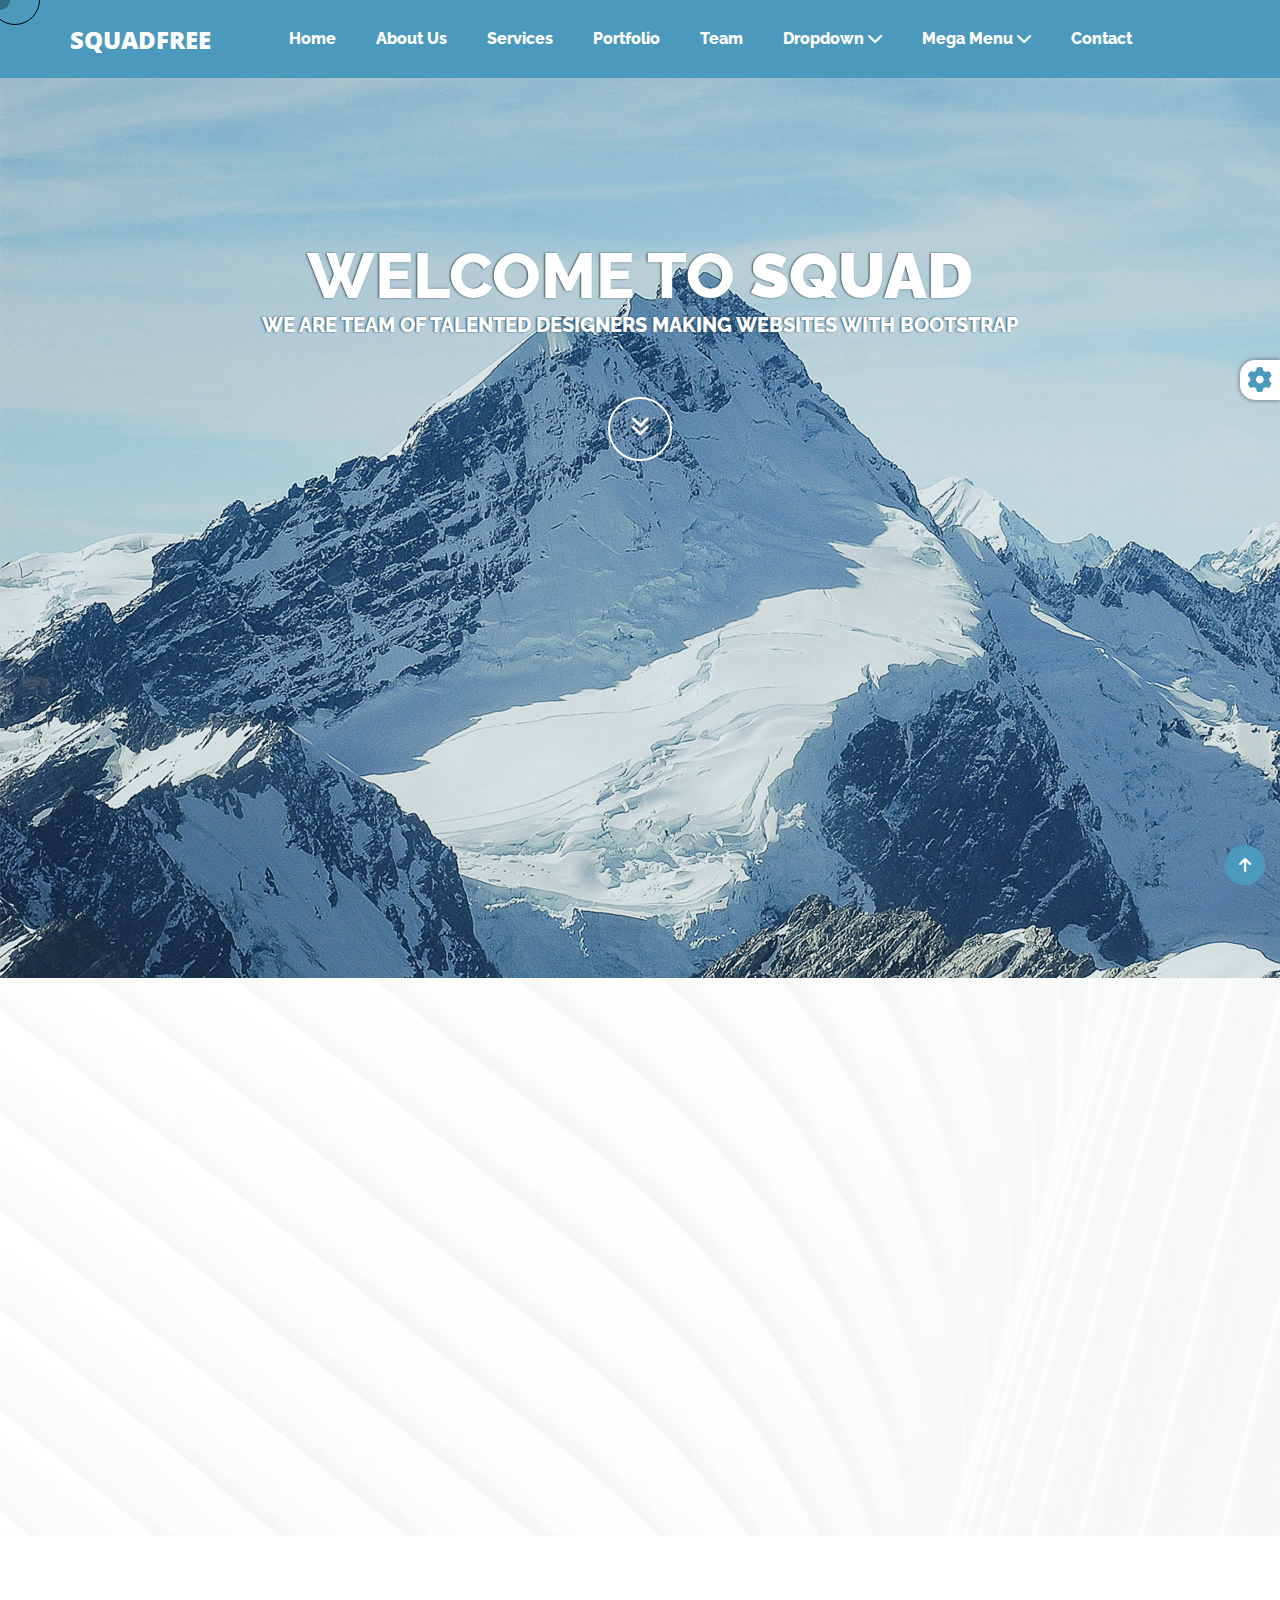
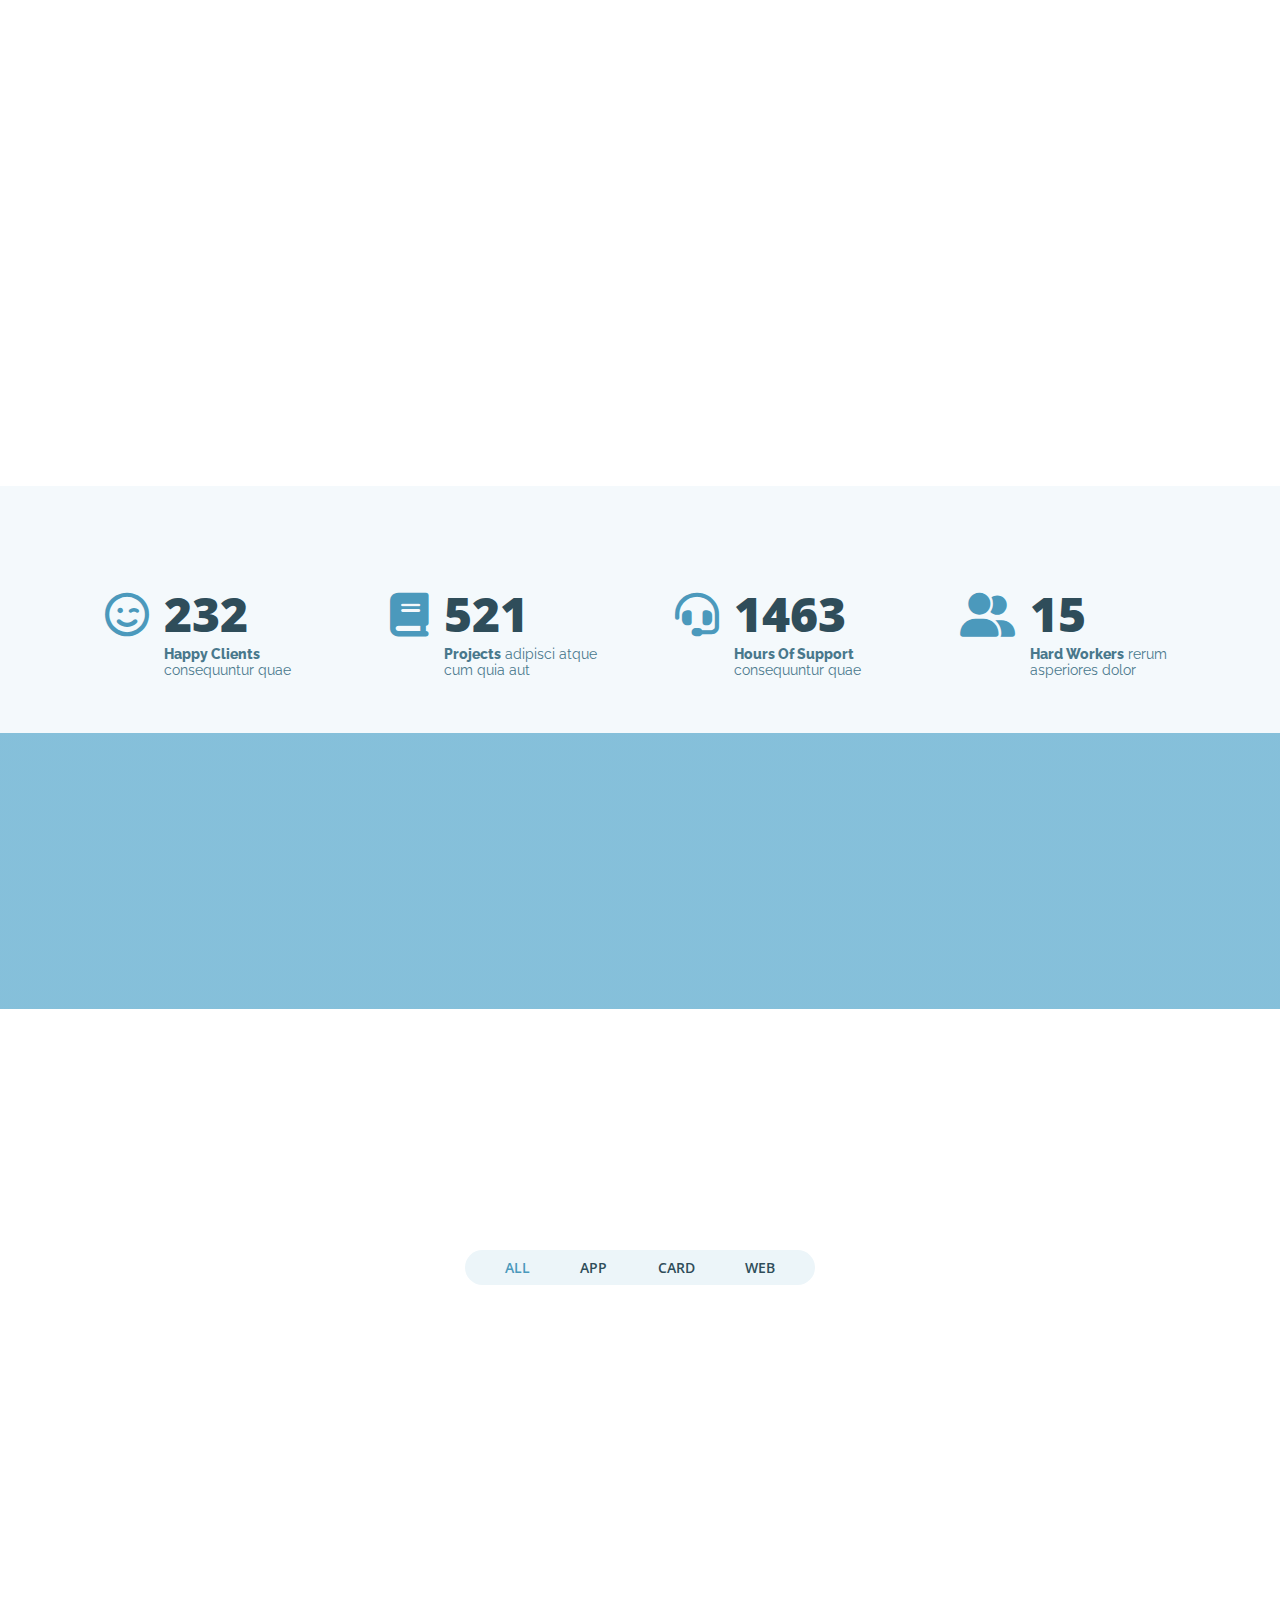
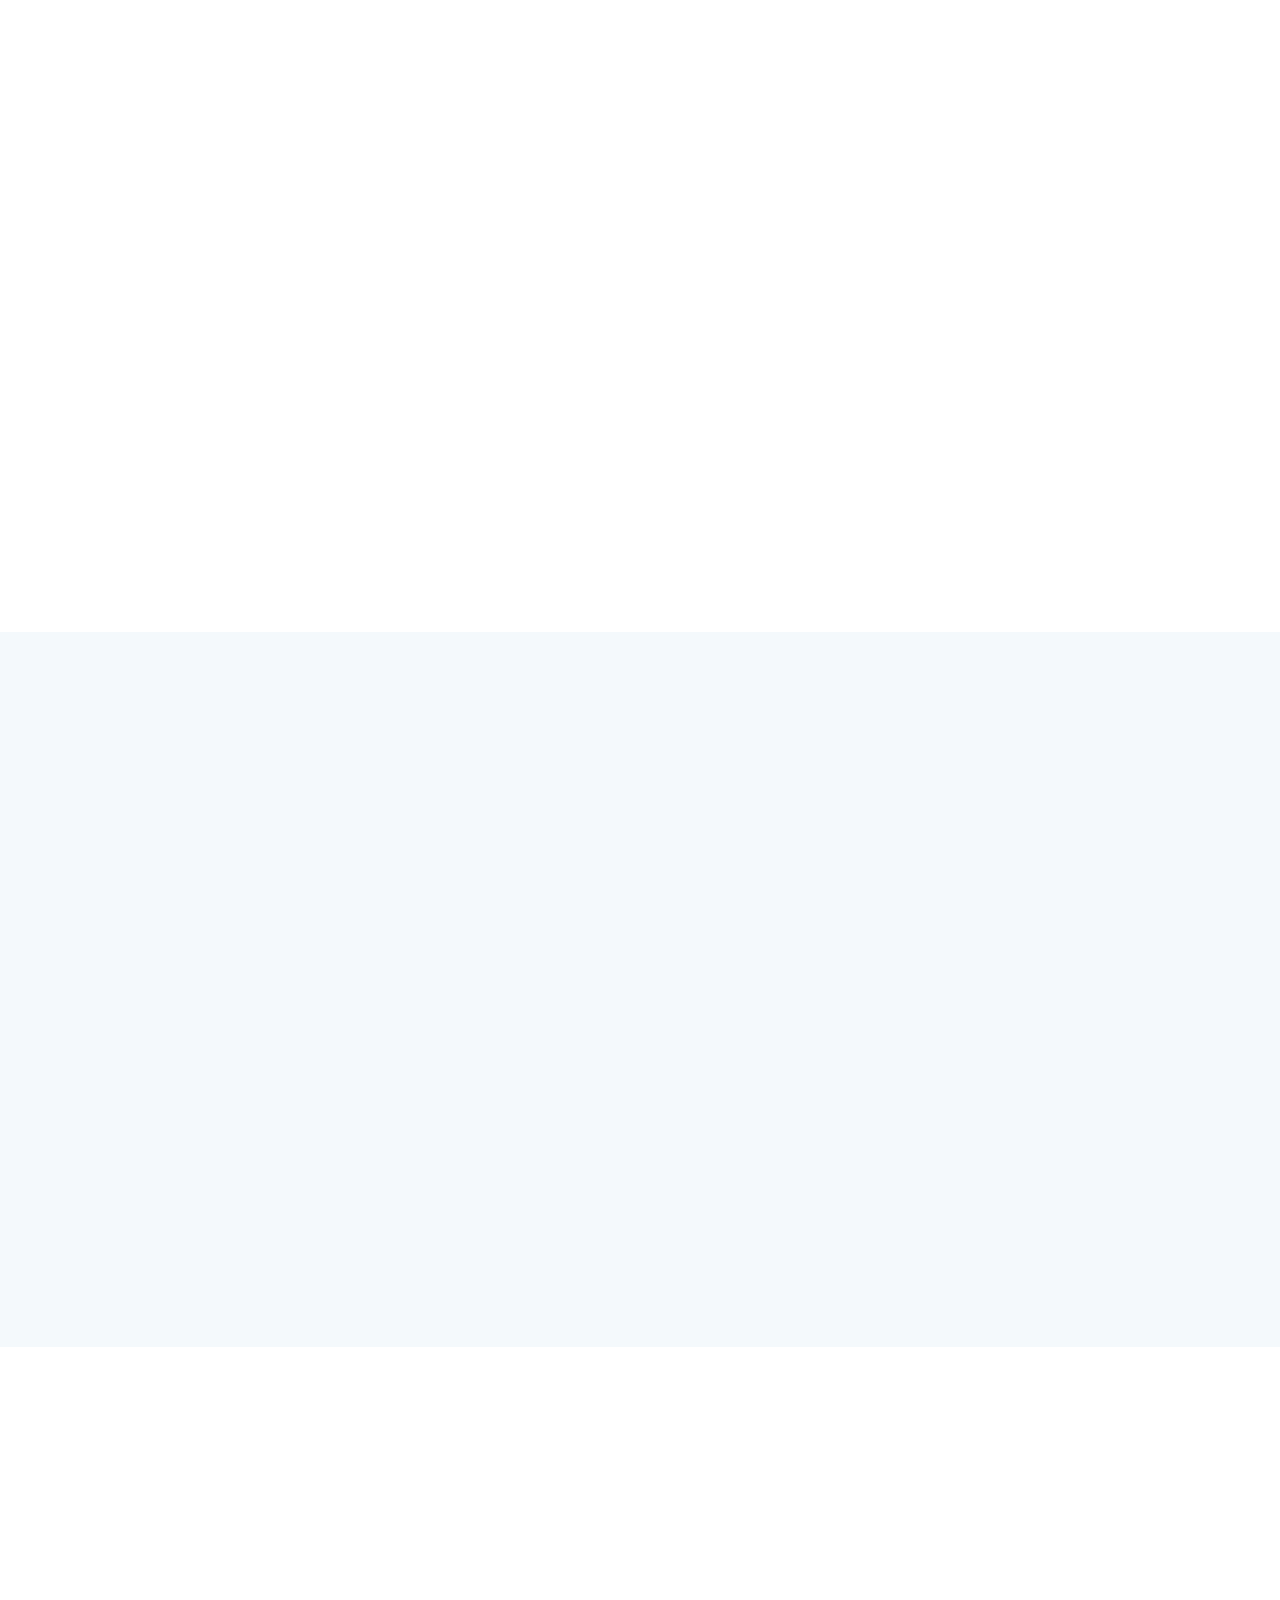
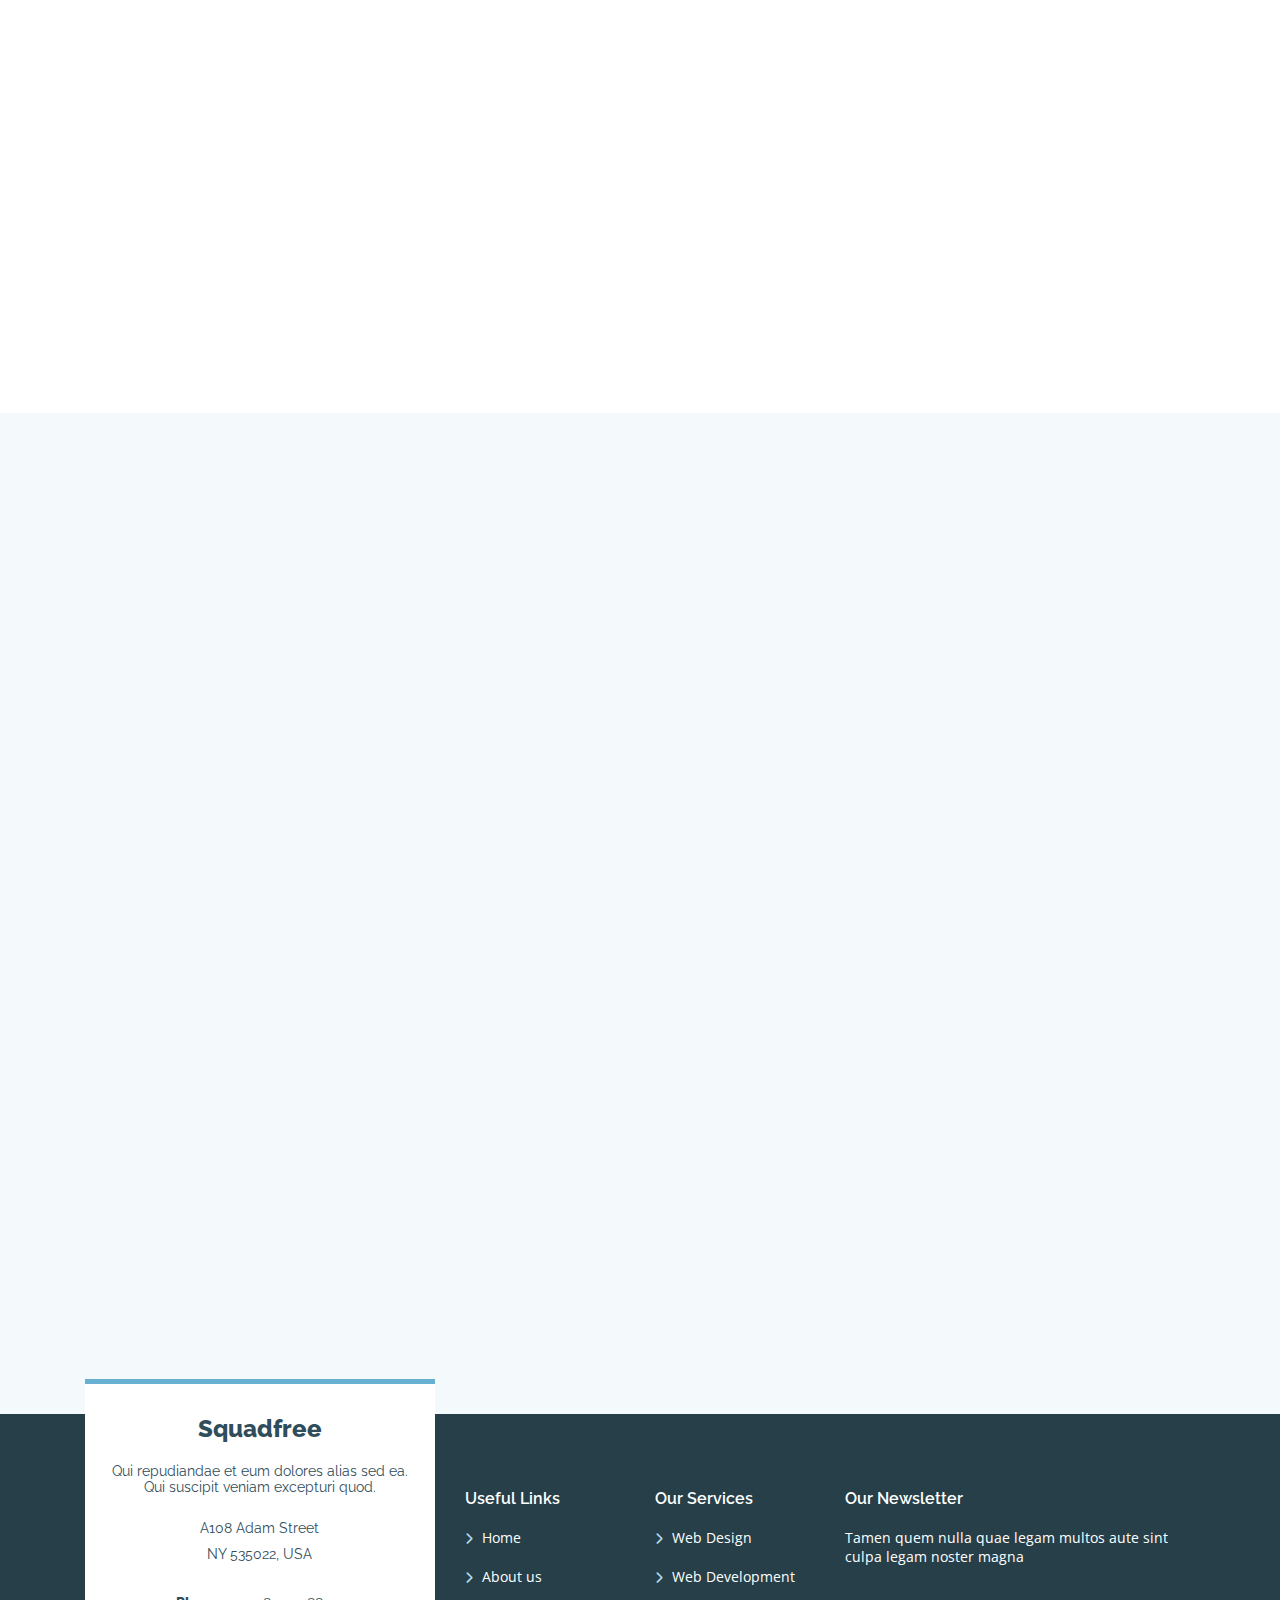
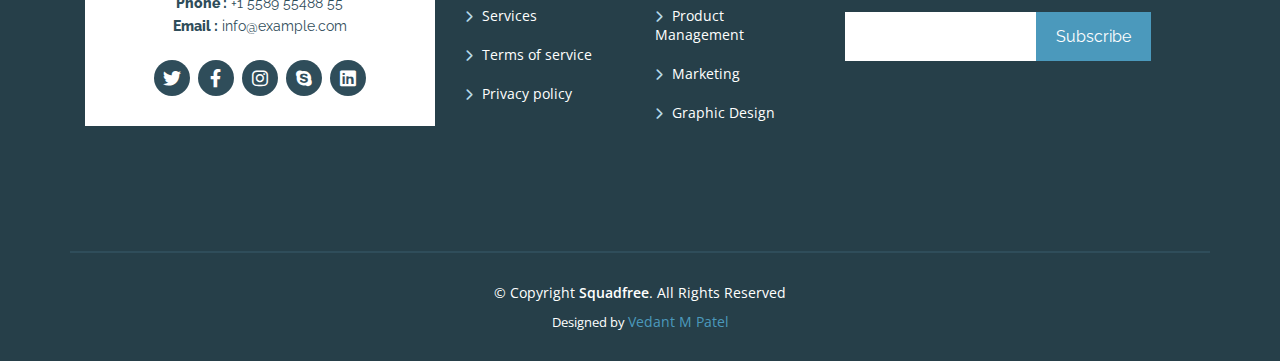
<file: index.html>
<html>
  <head>
    <meta name="viewport" content="width=device-width, initial-scale=1.0" />
    <title>Squadfree</title>
    <link rel="stylesheet" href="CSS/animate.min.css" />
    <link rel="stylesheet" href="CSS/all.min.css" />
    <link rel="stylesheet" href="CSS/fonts.css" />
    <link rel="stylesheet" href="CSS/owl.carousel.min.css" />
    <link rel="stylesheet" href="CSS/owl.theme.default.min.css" />
    <link rel="stylesheet" href="CSS/style.css" />
    <link rel="stylesheet" href="CSS/media.css" />
  </head>

  <body>
    <!-- Color Changer -->
    <div class="setting-box">
      <i class="fa-solid fa-gear fa-spin fa-spin-reverse"></i>
    </div>
    <div class="color-box">
      <div class="color-green"></div>
    </div>
    <!-- Back to Top -->
    <a class="btp" href="#">
      <i class="fa-solid fa-arrow-up"></i>
    </a>
    <!-- Pointer js -->
    <div class="cursor"></div>
    <div class="cursor2"></div>
    <!-- header -->
    <header>
      <div class="container">
        <div class="row justify-content-between align-items-center">
          <div class="logo">
            <a href="#" class="open white"><span>SQUADFREE</span></a>
          </div>
         
          <nav>
            <ul class="row raleway f-16">
              <li><a href="#">home</a></li>
              <li><a href="#">About Us</a></li>
              <li><a href="#">Services</a></li>
              <li><a href="#">Portfolio</a></li>
              <li><a href="#">Team</a></li>
              <li>
                <a href="#"
                  >Dropdown <i class="fa-solid fa-chevron-down"></i
                ></a>
                <ul class="Dropdown">
                  <li><a href="#">Dropdown 1</a></li>
                  <li>
                    <a href="#"
                      >Dropdown Deep <i class="fa-solid fa-chevron-right"></i
                    ></a>
                    <ul class="deep">
                      <li><a href="#">Deep Dropdown 1</a></li>
                      <li><a href="#">Deep Dropdown 2</a></li>
                      <li><a href="#">Deep Dropdown 3</a></li>
                      <li><a href="#">Deep Dropdown 4</a></li>
                      <li><a href="#">Deep Dropdown 5</a></li>
                    </ul>
                  </li>
                  <li><a href="#">Dropdown 2</a></li>
                  <li><a href="#">Dropdown 3</a></li>
                  <li><a href="#">Dropdown 4</a></li>
                </ul>
              </li>
              <li>
                <a href="#"
                  >Mega Menu <i class="fa-solid fa-chevron-down"></i
                ></a>
                <div class="megamenu raleway">
                  <div class="row">
                    <div class="w-20">
                      <ul>
                        <li>
                          <a href="#"></a>
                          <h4 class="open">Column 1</h4>
                        </li>
                        <li><a href="#">Column 1 Link 1</a></li>
                        <li><a href="#">Column 1 Link 2</a></li>
                        <li><a href="#">Column 1 Link 3</a></li>
                      </ul>
                    </div>
                    <div class="w-20">
                      <ul>
                        <li>
                          <a href="#"></a>
                          <h4 class="open">Column 2</h4>
                        </li>
                        <li><a href="#">Column 2 Link 1</a></li>
                        <li><a href="#">Column 2 Link 2</a></li>
                        <li><a href="#">Column 2 Link 3</a></li>
                      </ul>
                    </div>
                    <div class="w-20">
                      <ul>
                        <li>
                          <a href="#"></a>
                          <h4 class="open">Column 3</h4>
                        </li>
                        <li><a href="#">Column 3 Link 1</a></li>
                        <li><a href="#">Column 3 Link 2</a></li>
                        <li><a href="#">Column 3 Link 3</a></li>
                      </ul>
                    </div>
                    <div class="w-20">
                      <ul>
                        <li>
                          <a href="#"></a>
                          <h4 class="open">Column 4</h4>
                        </li>
                        <li><a href="#">Column 4 Link 1</a></li>
                        <li><a href="#">Column 4 Link 2</a></li>
                        <li><a href="#">Column 4 Link 3</a></li>
                      </ul>
                    </div>
                    <div class="w-20">
                      <ul>
                        <li>
                          <a href="#"></a>
                          <h4 class="open">Column 5</h4>
                        </li>
                        <li><a href="#">Column 5 Link 1</a></li>
                        <li><a href="#">Column 5 Link 2</a></li>
                        <li><a href="#">Column 5 Link 3</a></li>
                      </ul>
                    </div>
                  </div>
                </div>
              </li>
              <li><a href="#">Contact</a></li>
            </ul>
          </nav>
          <div class="toggle-menu">
            <i class="fa-solid fa-bars"></i>
          </div>
        </div>
      </div>
    </header>
    <!-- Banner Section -->
    <section class="banner-bg white text-align-center">
      <div class="banner-overlay">
        <div
          class="container raleway wow animate__animated animate__fadeInUp animate__delay-1s animate__slow"
        >
        <h1 class="cd-headline rotate-1">
          <span>WELCOME TO </span>
          <span class="cd-words-wrapper">
            <b class="is-visible">SQUAD</b>
            <b>TEAM</b>
            <b>CREW</b>            
            <b>BAND</b>            
          </span>
        </h1>
          <p class="f-20">
            WE ARE TEAM OF TALENTED DESIGNERS MAKING WEBSITES WITH BOOTSTRAP
          </p>
          <i class="fa-solid fa-angles-down"></i>
        </div>
        
      </div>
    </section>
    <!-- About Us Section -->
    <section class="about-bg">
      <div class="container">
        <div class="row align-items-center">
          <div class="col-xl-5 col-lg-12 col-md-12 col-sm-12 col-xs-12 raleway">
            <div
              class="about-animate wow animate__animated animate__fadeInUp animate__delay-0.5s animate__slow"
            >
              <h3 class="f-34">Voluptatem dignissimos provident quasi</h3>
              <p class="open f-16">
                Lorem ipsum dolor sit amet, consectetur adipiscing elit, sed do
                eiusmod tempor incididunt ut labore et dolore magna aliqua. Duis
                aute irure dolor in reprehenderit
              </p>
              <button class="us open f-16">
                About us<i class="fa-solid fa-chevron-right"></i>
              </button>
            </div>
          </div>
          <div class="col-xl-3 col-lg-6 col-md-6 col-sm-12 col-xs-12 a-us">
            <div
              class="about-content wow animate__animated animate__fadeInUp animate__delay-0.5s animate__slow"
            >
              <i class="fa-solid fa-receipt"></i>
              <h4 class="common-pty">Corporis voluptates sit</h4>
              <p>
                Consequuntur sunt aut quasi enim aliquam quae harum pariatur
                laboris nisi ut aliquip
              </p>
            </div>
            <div
              class="about-content wow animate__animated animate__fadeInUp animate__delay-1s animate__slow"
            >
              <i class="fa-solid fa-images"></i>
              <h4 class="common-pty">Labore consequatur</h4>
              <p>
                Aut suscipit aut cum nemo deleniti aut omnis. Doloribus ut
                maiores omnis facere
              </p>
            </div>
          </div>
          <div class="col-xl-3 col-lg-6 col-md-6 col-sm-12 col-xs-12 a-us">
            <div
              class="about-content wow animate__animated animate__fadeInUp animate__delay-0.5s animate__slow"
            >
              <i class="fa-solid fa-cube"></i>
              <h4 class="common-pty">Ullamco laboris nisi</h4>
              <p>
                Excepteur sint occaecat cupidatat non proident, sunt in culpa
                qui officia deserunt
              </p>
            </div>
            <div
              class="about-content wow animate__animated animate__fadeInUp animate__delay-1s animate__slow"
            >
              <i class="fa-solid fa-shield-halved"></i>
              <h4 class="common-pty">Beatae veritatis</h4>
              <p>
                Expedita veritatis consequuntur nihil tempore laudantium vitae
                denat pacta
              </p>
            </div>
          </div>
        </div>
      </div>
    </section>
    <!-- Service Section -->
    <section class="class padding-40">
      <div class="container">
        <div class="row">
          <div class="service-box">
            <div
              class="u-title text-align-center wow animate__animated animate__fadeIn animate__delay-1s"
            >
              <h1>Services</h1>
              <p>
                Magnam dolores commodi suscipit. Necessitatibus eius consequatur
                ex aliquid fuga eum quidem. Sit sint consectetur velit. Quisquam
                quos quisquam cupiditate. Et nemo qui impedit suscipit alias ea.
                Quia fugiat sit in iste officiis commodi quidem hic quas.
              </p>
            </div>
            <div class="row">
              <div class="col-xl-3 col-lg-3 col-md-6 col-sm-12 col-xs-12">
                <div
                  class="content wow animate__animated animate__fadeInUp animate__delay-1s animate__slow"
                >
                  <i class="fa-brands fa-dribbble"></i>
                  <h3 class="f-18 raleway">Lorem Ipsum</h3>
                  <p class="f-15 open">
                    Voluptatum delenit atque corrupti quos dolores et quas
                    molestias excepturi
                  </p>
                </div>
              </div>
              <div class="col-xl-3 col-lg-3 col-md-6 col-sm-12 col-xs-12">
                <div
                  class="content wow animate__animated animate__fadeInUp animate__delay-1s animate__slow"
                >
                  <i class="fa-regular fa-file-lines"></i>
                  <h3 class="f-18 raleway">Sed ut perspiciatis</h3>
                  <p class="f-15 open">
                    Duis aute irure dolor in reprehenderit in voluptat velit
                    esse dolore
                  </p>
                </div>
              </div>
              <div class="col-xl-3 col-lg-3 col-md-6 col-sm-12 col-xs-12">
                <div
                  class="content wow animate__animated animate__fadeInUp animate__delay-1s animate__slow"
                >
                  <i class="fa-solid fa-gauge-high"></i>
                  <h3 class="f-18 raleway">Magni Dolores</h3>
                  <p class="f-15 open">
                    Excepteur sint occaecat cupidatat non proident, sunt in
                    culpa qui officia
                  </p>
                </div>
              </div>
              <div class="col-xl-3 col-lg-3 col-md-6 col-sm-12 col-xs-12">
                <div
                  class="content wow animate__animated animate__fadeInUp animate__delay-1s animate__slow"
                >
                  <i class="fa-solid fa-earth-americas"></i>
                  <h3 class="f-18 raleway">Nemo Enim</h3>
                  <p class="f-15 open">
                    At vero eos et accusamus et iusto odio dignissimos ducimus
                    qui blanditiis
                  </p>
                </div>
              </div>
            </div>
          </div>
        </div>
      </div>
    </section>
    <!-- Counter Section -->
    <section class="counter-section padding-60-20">
      <div class="container">
        <div class="row">
          <div class="col-xl-3 col-lg-3 col-md-6 col-sm-12 col-xs-12">
            <div class="counter-box">
              <div class="flex">
                <i class="fa-regular fa-face-smile-wink"></i>
                <div class="counter-content count-area-content">
                  <h3 class="open f-48 count-digit">232</h3>
                  <p class="raleway f-14">
                    <span class="row">Happy Clients</span>consequuntur quae
                  </p>
                </div>
              </div>
            </div>
          </div>
          <div class="col-xl-3 col-lg-3 col-md-6 col-sm-12 col-xs-12">
            <div class="counter-box">
              <div class="flex">
                <i class="fa-solid fa-book"></i>
                <div class="counter-content count-area-content">
                  <h3 class="open f-48 count-digit">521</h3>
                  <p class="raleway f-14">
                    <span>Projects</span> adipisci atque cum quia aut
                  </p>
                </div>
              </div>
            </div>
          </div>
          <div class="col-xl-3 col-lg-3 col-md-6 col-sm-12 col-xs-12">
            <div class="counter-box count-area-content">
              <div class="flex">
                <i class="fa-solid fa-headset"></i>
                <div class="counter-content">
                  <h3 class="open f-48 count-digit">1463</h3>
                  <p class="raleway f-14">
                    <span class="row">Hours Of Support</span>consequuntur quae
                  </p>
                </div>
              </div>
            </div>
          </div>
          <div class="col-xl-3 col-lg-3 col-md-6 col-sm-12 col-xs-12">
            <div class="counter-box">
              <div class="flex">
                <i class="fa-solid fa-user-group"></i>
                <div class="counter-content count-area-content">
                  <h3 class="open f-48 count-digit">15</h3>
                  <p class="raleway f-14">
                    <span>Hard Workers</span> rerum asperiores dolor
                  </p>
                </div>
              </div>
            </div>
          </div>
        </div>
      </div>
    </section>
    <!-- Action Section -->
    <section class="action padding-40">
      <div class="container">
        <div
          class="action-content text-align-center wow animate__animated animate__zoomIn animate__delay-1s"
        >
          <h3 class="raleway f-28">Call To Action</h3>
          <p class="open f-16">
            Duis aute irure dolor in reprehenderit in voluptate velit esse
            cillum dolore eu fugiat nulla pariatur. Excepteur sint occaecat
            cupidatat non proident, sunt in culpa qui officia deserunt mollit
            anim id est laborum.
          </p>
          <a href="#" class="act-btn raleway f-16">Call To Action</a>
        </div>
      </div>
    </section>
    <!-- Portfolio Section -->
    <section class="portfolio-section padding-40">
      <div class="container">
        <div
          class="u-title text-align-center wow animate__animated animate__fadeIn animate__delay-1s"
        >
          <h1>Portfolio</h1>
          <p>
            Magnam dolores commodi suscipit. Necessitatibus eius consequatur ex
            aliquid fuga eum quidem. Sit sint consectetur velit. Quisquam quos
            quisquam cupiditate. Et nemo qui impedit suscipit alias ea. Quia
            fugiat sit in iste officiis commodi quidem hic quas.
          </p>
        </div>
        <div class="portfolio-title">
          <div class="col-xl-4 col-lg-5 col-md-6 col-sm-7 col-xs-12 w-33">
            <ul class="row justify-content-between open f-14">
              <li>
                <a href="#" class="all">ALL</a>
              </li>
              <li>
                <a href="#">APP</a>
              </li>
              <li>
                <a href="#">CARD</a>
              </li>
              <li>
                <a href="#">WEB</a>
              </li>
            </ul>
          </div>
        </div>
        <div
          class="image-main-box wow animate__animated animate__fadeInUp animate__delay-1s"
        >
          <div class="row">
            <div class="col-xl-4 col-lg-4 col-md-6 col-sm-12 col-xs-12">
              <div class="image-box">
                <img src="img/portfolio-1.jpg" alt="" class="port" />
                <div class="icon-box row">
                  <div class="w-50">
                    <i class="fa-solid fa-plus"></i>
                  </div>
                  <div class="w-50">
                    <i class="fa-solid fa-link"></i>
                  </div>
                </div>
              </div>
            </div>
            <div class="col-xl-4 col-lg-4 col-md-6 col-sm-12 col-xs-12">
              <div class="image-box">
                <img src="img/portfolio-2.jpg" alt="" />
                <div class="icon-box row">
                  <div class="w-50">
                    <i class="fa-solid fa-plus"></i>
                  </div>
                  <div class="w-50">
                    <i class="fa-solid fa-link"></i>
                  </div>
                </div>
              </div>
            </div>
            <div class="col-xl-4 col-lg-4 col-md-6 col-sm-12 col-xs-12">
              <div class="image-box">
                <img src="img/portfolio-3.jpg" alt="" />
                <div class="icon-box row">
                  <div class="w-50">
                    <i class="fa-solid fa-plus"></i>
                  </div>
                  <div class="w-50">
                    <i class="fa-solid fa-link"></i>
                  </div>
                </div>
              </div>
            </div>
            <div class="col-xl-4 col-lg-4 col-md-6 col-sm-12 col-xs-12">
              <div class="image-box">
                <img src="img/portfolio-4.jpg" alt="" />
                <div class="icon-box row">
                  <div class="w-50">
                    <i class="fa-solid fa-plus"></i>
                  </div>
                  <div class="w-50">
                    <i class="fa-solid fa-link"></i>
                  </div>
                </div>
              </div>
            </div>
            <div class="col-xl-4 col-lg-4 col-md-6 col-sm-12 col-xs-12">
              <div class="image-box">
                <img src="img/portfolio-5.jpg" alt="" />
                <div class="icon-box row">
                  <div class="w-50">
                    <i class="fa-solid fa-plus"></i>
                  </div>
                  <div class="w-50">
                    <i class="fa-solid fa-link"></i>
                  </div>
                </div>
              </div>
            </div>
            <div class="col-xl-4 col-lg-4 col-md-6 col-sm-12 col-xs-12">
              <div class="image-box">
                <img src="img/portfolio-6.jpg" alt="" />
                <div class="icon-box row">
                  <div class="w-50">
                    <i class="fa-solid fa-plus"></i>
                  </div>
                  <div class="w-50">
                    <i class="fa-solid fa-link"></i>
                  </div>
                </div>
              </div>
            </div>
            <div class="col-xl-4 col-lg-4 col-md-6 col-sm-12 col-xs-12">
              <div class="image-box">
                <img src="img/portfolio-7.jpg" alt="" />
                <div class="icon-box row">
                  <div class="w-50">
                    <i class="fa-solid fa-plus"></i>
                  </div>
                  <div class="w-50">
                    <i class="fa-solid fa-link"></i>
                  </div>
                </div>
              </div>
            </div>
            <div class="col-xl-4 col-lg-4 col-md-6 col-sm-12 col-xs-12">
              <div class="image-box">
                <img src="img/portfolio-8.jpg" alt="" />
                <div class="icon-box row">
                  <div class="w-50">
                    <i class="fa-solid fa-plus"></i>
                  </div>
                  <div class="w-50">
                    <i class="fa-solid fa-link"></i>
                  </div>
                </div>
              </div>
            </div>
            <div class="col-xl-4 col-lg-4 col-md-6 col-sm-12 col-xs-12">
              <div class="image-box">
                <img src="img/portfolio-9.jpg" alt="" />
                <div class="icon-box row">
                  <div class="w-50">
                    <i class="fa-solid fa-plus"></i>
                  </div>
                  <div class="w-50">
                    <i class="fa-solid fa-link"></i>
                  </div>
                </div>
              </div>
            </div>
          </div>
        </div>
      </div>
    </section>
    <!-- Testimonials Section -->
    <section class="Testimonials-section padding-testimonials">
      <div class="container">
        <div
          class="u-title text-align-center wow animate__animated animate__fadeIn animate__delay-1s"
        >
          <h1>Testimonials</h1>
          <p>
            Magnam dolores commodi suscipit. Necessitatibus eius consequatur ex
            aliquid fuga eum quidem. Sit sint consectetur velit. Quisquam quos
            quisquam cupiditate. Et nemo qui impedit suscipit alias ea. Quia
            fugiat sit in iste officiis commodi quidem hic quas.
          </p>
        </div>
        <div
          class="testimonials-content wow animate__animated animate__fadeInUp animate__delay-1s"
        >
          <div class="row">
            <div class="owl-carousel owl-theme">
              <div class="item">
                <div class="content-box">
                  <p class="open f-16">
                    <i class="fa-solid fa-quote-left"></i> Proin iaculis purus
                    consequat sem cure digni ssim donec porttitora entum
                    suscipit rhoncus. Accusantium quam, ultricies eget id,
                    aliquam eget nibh et. Maecen aliquam, risus at semper.<i
                      class="fa-solid fa-quote-right"
                    ></i>
                  </p>
                </div>
                <div class="t-img-box">
                  <img src="img/testimonials-1.jpg" alt="" />
                  <h3 class="raleway f-18">Saul Goodman</h3>
                  <h4 class="raleway f-14">Ceo & Founder</h4>
                </div>
              </div>
              <div class="item">
                <div class="content-box text-align-center">
                  <p class="open f-16">
                    <i class="fa-solid fa-quote-left"></i>

                    Export tempor illum tamen malis malis eram quae irure esse
                    labore quem cillum quid cillum eram malis quorum velit fore
                    eram velit sunt aliqua noster fugiat irure amet legam anim
                    culpa.
                    <i class="fa-solid fa-quote-right"></i>
                  </p>
                </div>
                <div class="t-img-box">
                  <img src="img/testimonials-2.jpg" alt="" />
                  <h3 class="raleway f-18">Sara Wilsson</h3>
                  <h4 class="raleway f-14">Designer</h4>
                </div>
              </div>
              <div class="item">
                <div class="content-box">
                  <p class="open f-16">
                    <i class="fa-solid fa-quote-left"></i>
                    Enim nisi quem export duis labore cillum quae magna enim
                    sint quorum nulla quem veniam duis minim tempor labore quem
                    eram duis noster aute amet eram fore quis sint minim.
                    <i class="fa-solid fa-quote-right"></i>
                  </p>
                </div>
                <div class="t-img-box">
                  <img src="img/testimonials-3.jpg" alt="" />
                  <h3 class="raleway f-18">Jena Karlis</h3>
                  <h4 class="raleway f-14">Store Owner</h4>
                </div>
              </div>
              <div class="item">
                <div class="content-box">
                  <p class="open f-16">
                    <i class="fa-solid fa-quote-left"></i>
                    Fugiat enim eram quae cillum dolore dolor amet nulla culpa
                    multos export minim fugiat minim velit minim dolor enim duis
                    veniam ipsum anim magna sunt elit fore quem dolore labore
                    illum veniam.
                    <i class="fa-solid fa-quote-right"></i>
                  </p>
                </div>
                <div class="t-img-box">
                  <img src="img/testimonials-4.jpg" alt="" />
                  <h3 class="raleway f-18">Matt Brandon</h3>
                  <h4 class="raleway f-14">Freelancer</h4>
                </div>
              </div>
              <div class="item">
                <div class="content-box">
                  <p class="open f-16">
                    <i class="fa-solid fa-quote-left"></i>
                    Quis quorum aliqua sint quem legam fore sunt eram irure
                    aliqua veniam tempor noster veniam enim culpa labore duis
                    sunt culpa nulla illum cillum fugiat legam esse veniam culpa
                    fore nisi cillum quid.
                    <i class="fa-solid fa-quote-right"></i>
                  </p>
                </div>
                <div class="t-img-box">
                  <img src="img/testimonials-5.jpg" alt="" />
                  <h3 class="raleway f-18">John Larson</h3>
                  <h4 class="raleway f-14">Entrepreneur</h4>
                </div>
              </div>
            </div>
          </div>
        </div>
      </div>
    </section>
    <!-- Team Section -->
    <section class="Team padding-team">
      <div class="container">
        <div
          class="u-title text-align-center wow animate__animated animate__fadeIn animate__delay-1s"
        >
          <h1>Team</h1>
          <p>
            Magnam dolores commodi suscipit. Necessitatibus eius consequatur ex
            aliquid fuga eum quidem. Sit sint consectetur velit. Quisquam quos
            quisquam cupiditate. Et nemo qui impedit suscipit alias ea. Quia
            fugiat sit in iste officiis commodi quidem hic quas.
          </p>
        </div>
        <div
          class="team-image wow animate__animated animate__fadeInUp animate__delay-1s"
        >
          <div class="row">
            <div class="col-xl-4 col-lg-4 col-md-6 col-sm-12 col-xs-12">
              <div class="team-content">
                <img src="img/team-1.jpg" alt="" />
                <div class="team-info text-align-center">
                  <h4 class="raleway f-16 text">Walter White</h4>
                  <p class="open">Chief Executive Officer</p>
                  <i class="fa-brands fa-twitter"></i>
                  <i class="fa-brands fa-facebook"></i>
                  <i class="fa-brands fa-instagram"></i>
                  <i class="fa-brands fa-linkedin"></i>
                </div>
              </div>
            </div>
            <div class="col-xl-4 col-lg-4 col-md-6 col-sm-12 col-xs-12">
              <div class="team-content">
                <img src="img/team-2.jpg" alt="" />
                <div class="team-info text-align-center">
                  <h4 class="raleway f-16 text">Sarah Jhonson</h4>
                  <p class="open">Product Manager</p>
                  <i class="fa-brands fa-twitter"></i>
                  <i class="fa-brands fa-facebook"></i>
                  <i class="fa-brands fa-instagram"></i>
                  <i class="fa-brands fa-linkedin"></i>
                </div>
              </div>
            </div>
            <div class="col-xl-4 col-lg-4 col-md-6 col-sm-12 col-xs-12">
              <div class="team-content">
                <img src="img/team-3.jpg" alt="" />
                <div class="team-info text-align-center">
                  <h4 class="raleway f-16 text">William Anderson</h4>
                  <p class="open">CTO</p>
                  <i class="fa-brands fa-twitter"></i>
                  <i class="fa-brands fa-facebook"></i>
                  <i class="fa-brands fa-instagram"></i>
                  <i class="fa-brands fa-linkedin"></i>
                </div>
              </div>
            </div>
          </div>
        </div>
      </div>
    </section>
    <!-- Contact Section -->
    <section class="contact-section contact-padding">
      <div
        class="container wow animate__animated animate__fadeInUp animate__delay-1s"
      >
        <div class="u-title text-align-center">
          <h1>Contact</h1>
          <p>
            Magnam dolores commodi suscipit. Necessitatibus eius consequatur ex
            aliquid fuga eum quidem. Sit sint consectetur velit. Quisquam quos
            quisquam cupiditate. Et nemo qui impedit suscipit alias ea. Quia
            fugiat sit in iste officiis commodi quidem hic quas.
          </p>
        </div>
        <div class="row">
          <div class="col-xl-6 col-lg-6 col-md-12 col-sm-12 col-xs-12">
            <div class="col-xl-12 col-lg-12 col-md-12 col-sm-12 col-xs-12">
              <div class="location text-align-center">
                <i class="fa-solid fa-location-dot"></i>
                <h3 class="raleway">Our Address</h3>
                <p class="f-14 open">A108 Adam Street, New York, NY 535022</p>
              </div>
            </div>
            <div class="col-xl-12 col-lg-12 col-md-12 col-sm-12 col-xs-12">
              <iframe
                src="https://www.google.com/maps/embed?pb=!1m18!1m12!1m3!1d28782.75973997325!2d-74.06323928094213!3d40.6868597259823!2m3!1f0!2f0!3f0!3m2!1i1024!2i768!4f13.1!3m3!1m2!1s0x89c25090129c363d%3A0x40c6a5770d25022b!2sStatue%20of%20Liberty!5e0!3m2!1sen!2sin!4v1679642219269!5m2!1sen!2sin"
                width="100%"
                height="425"
                style="border: 0"
                allowfullscreen=""
                loading="lazy"
                referrerpolicy="no-referrer-when-downgrade"
              ></iframe>
            </div>
          </div>
          <div class="col-xl-6 col-lg-6 col-md-12 col-sm-12 col-xs-12">
            <div class="row">
              <div class="col-xl-6 col-lg-6 col-md-6 col-sm-12 col-xs-12">
                <div class="location text-align-center">
                  <i class="fa-regular fa-envelope"></i>
                  <h3 class="raleway">Email Us</h3>
                  <p class="f-14 open">contact@example.com</p>
                </div>
              </div>
              <div class="col-xl-6 col-lg-6 col-md-6 col-sm-12 col-xs-12">
                <div class="location text-align-center">
                  <i class="fa-solid fa-location-dot"></i>
                  <h3 class="raleway">Call Us</h3>
                  <p class="f-14 open">+1 5589 55488 55</p>
                </div>
              </div>
              <div class="w-100">
                <div class="form">
                  <form action="">
                    <div class="row justify-content-between">
                      <input type="text" placeholder="Your Name" />
                      <input type="email" placeholder="Your Email" />
                      <input type="text" placeholder="Subject" />
                      <textarea
                        name=""
                        id=""
                        cols="30"
                        rows="7"
                        placeholder="Message"
                      ></textarea>
                    </div>
                    <button class="form-btn f-16 open">Send Message</button>
                  </form>
                </div>
              </div>
            </div>
          </div>
        </div>
      </div>
    </section>
    <!-- Footer Section -->
    <footer class="footer">
      <div class="container">
        <div class="f-part-1">
          <div class="row">
            <div class="col-xl-4 col-lg-4 col-md-6 col-sm-12 col-xs-12">
              <div class="footer-box text raleway text-align-center">
                <h2 class="text">Squadfree</h2>
                <p class="itlx">
                  Qui repudiandae et eum dolores alias sed ea. Qui suscipit
                  veniam excepturi quod.
                </p>
                <div class="address">
                  <span class="span">A108 Adam Street</span>
                  <span>NY 535022, USA</span>
                  <div class="address-part">
                    <p class="f-top">
                      <strong>Phone :</strong> +1 5589 55488 55
                    </p>
                    <p><strong>Email :</strong> info@example.com</p>
                  </div>
                </div>
                <div class="row">
                  <div class="f-icon-box">
                    <a href="#"><i class="fa-brands fa-twitter"></i></a>
                    <a href="#"><i class="fa-brands fa-facebook-f"></i></a>
                    <a href="#"><i class="fa-brands fa-instagram"></i></a>
                    <a href="#"><i class="fa-brands fa-skype"></i></a>
                    <a href="#"><i class="fa-brands fa-linkedin"></i></a>
                  </div>
                </div>
              </div>
            </div>
            <div class="col-xl-2 col-lg-2 col-md-6 col-sm-12 col-xs-12">
              <div class="row">
                <div class="links">
                  <h4 class="raleway white">Useful Links</h4>
                  <ul>
                    <li>
                      <a href="#"
                        ><i class="fa-solid fa-chevron-right"></i> Home</a
                      >
                    </li>
                    <li>
                      <a href="#"
                        ><i class="fa-solid fa-chevron-right"></i> About us</a
                      >
                    </li>
                    <li>
                      <a href="#"
                        ><i class="fa-solid fa-chevron-right"></i> Services</a
                      >
                    </li>
                    <li>
                      <a href="#"
                        ><i class="fa-solid fa-chevron-right"></i> Terms of
                        service</a
                      >
                    </li>
                    <li>
                      <a href="#"
                        ><i class="fa-solid fa-chevron-right"></i> Privacy
                        policy</a
                      >
                    </li>
                  </ul>
                </div>
              </div>
            </div>
            <div class="col-xl-2 col-lg-2 col-md-5 col-sm-12 col-xs-12">
              <div class="links">
                <h4 class="raleway white">Our Services</h4>
                <ul>
                  <li>
                    <a href="#"
                      ><i class="fa-solid fa-chevron-right"></i> Web Design</a
                    >
                  </li>
                  <li>
                    <a href="#"
                      ><i class="fa-solid fa-chevron-right"></i> Web
                      Development</a
                    >
                  </li>
                  <li>
                    <a href="#"
                      ><i class="fa-solid fa-chevron-right"></i> Product
                      Management</a
                    >
                  </li>
                  <li>
                    <a href="#"
                      ><i class="fa-solid fa-chevron-right"></i> Marketing</a
                    >
                  </li>
                  <li>
                    <a href="#"
                      ><i class="fa-solid fa-chevron-right"></i> Graphic
                      Design</a
                    >
                  </li>
                </ul>
              </div>
            </div>
            <div
              class="col-xl-4 col-lg-4 col-md-7 col-sm-12 col-xs-12 padding-12"
            >
              <div class="final-section">
                <h4 class="raleway white">Our Newsletter</h4>
                <p class="f-14 open white">
                  Tamen quem nulla quae legam multos aute sint culpa legam
                  noster magna
                </p>
                <form action="" class="row">
                  <input type="text" class="footer-input" /><button
                    class="footer-btn raleway"
                  >
                    Subscribe
                  </button>
                </form>
              </div>
            </div>
          </div>
        </div>
        <div class="f-part-2 text-align-center">
          <div class="copyright white">
            <p class="f-14 open">
              © Copyright<span> Squadfree</span>. All Rights Reserved
            </p>
          </div>
          <div class="designer">
            <p class="white open">
              Designed by <a href="#" class="header-color">Vedant M Patel</a>
            </p>
          </div>
        </div>
      </div>
    </footer>
    <!-- J Query -->
    <script src="js/wow.min.js"></script>
    <script src="js/jquery-3.6.4.min.js"></script>
    <script src="js/jquery.min.js"></script>
    <script src="js/counter.min.js"></script>
    <script src="js/owl.carousel.js"></script>
    <script src="js/headline.js"></script>
    
    <!-- Header fixed-->
    <script>
      $(window).scroll(function(){
        if($(window).scrollTop()>500){
          $('header').addClass('fixed');
          $('.btp').fadeIn();
        }
        else{
          $('header').removeClass('fixed');
          $('.btp').fadeOut();
        }
      })
    </script>
    <script>
       $(document).ready(function(){
        $(".toggle-menu").click(function(){
          $("header").toggleClass("show")
        })
      })
    </script>
    <!-- Wow Js -->
   <script>
      new WOW().init();
    </script>
    <!-- Owl carousel -->
    <script>
      $(".owl-carousel").owlCarousel({
        autoplay: true,
        autoplayTimeout: 2000,
        autoplayHoverPause: true,
        loop: true,
        margin: 10,
        nav: false,
        responsive: {
          0: {
            items: 1,
          },
          600: {
            items: 1,
          },
          800: {
            items: 2,
          },
          1000: {
            items: 3,
          },
        },
      });
    </script>
    <!-- Counter js -->
    <script>
      var counter = 0;
      $(window).scroll(function () {
        var scrollPosition = $(window).scrollTop();
        if (scrollPosition > 1300 && counter < 10) {
          counter++;
          function visible(partial) {
            var $t = partial,
              $w = jQuery(window),
              viewTop = $w.scrollTop(),
              viewBottom = viewTop + $w.height(),
              _top = $t.offset().top,
              _bottom = _top + $t.height(),
              compareTop = partial === true ? _bottom : _top,
              compareBottom = partial === true ? _top : _bottom;

            return (
              compareBottom <= viewBottom &&
              compareTop >= viewTop &&
              $t.is(":visible")
            );
          }

          $(window).scroll(function () {
            if (visible($(".count-digit"))) {
              if ($(".count-digit").hasClass("counter-loaded")) return;
              $(".count-digit").addClass("counter-loaded");

              $(".count-digit").each(function () {
                var $this = $(this);
                jQuery({ Counter: 0 }).animate(
                  { Counter: $this.text() },
                  {
                    duration: 5000,
                    easing: "swing",
                    step: function () {
                      $this.text(Math.ceil(this.Counter));
                    },
                  }
                );
              });
            }
          });
        }
      });
    </script>
    <!-- Pointer js  -->
    <script>
      // UPDATE: I was able to get this working again... Enjoy!

      var cursor = document.querySelector(".cursor");
      var cursorinner = document.querySelector(".cursor2");
      var a = document.querySelectorAll("a");

      document.addEventListener("mousemove", function (e) {
        var x = e.clientX;
        var y = e.clientY;
        cursor.style.transform = `translate3d(calc(${e.clientX}px - 50%), calc(${e.clientY}px - 50%), 0)`;
      });

      document.addEventListener("mousemove", function (e) {
        var x = e.clientX;
        var y = e.clientY;
        cursorinner.style.left = x + "px";
        cursorinner.style.top = y + "px";
      });

      document.addEventListener("mousedown", function () {
        cursor.classList.add("click");
        cursorinner.classList.add("cursorinnerhover");
      });

      document.addEventListener("mouseup", function () {
        cursor.classList.remove("click");
        cursorinner.classList.remove("cursorinnerhover");
      });

      a.forEach((item) => {
        item.addEventListener("mouseover", () => {
          cursor.classList.add("hover");
        });
        item.addEventListener("mouseleave", () => {
          cursor.classList.remove("hover");
        });
      });
    </script>
    <!-- headline js -->
    <script>

    </script>
  </body>
</html>
</file>
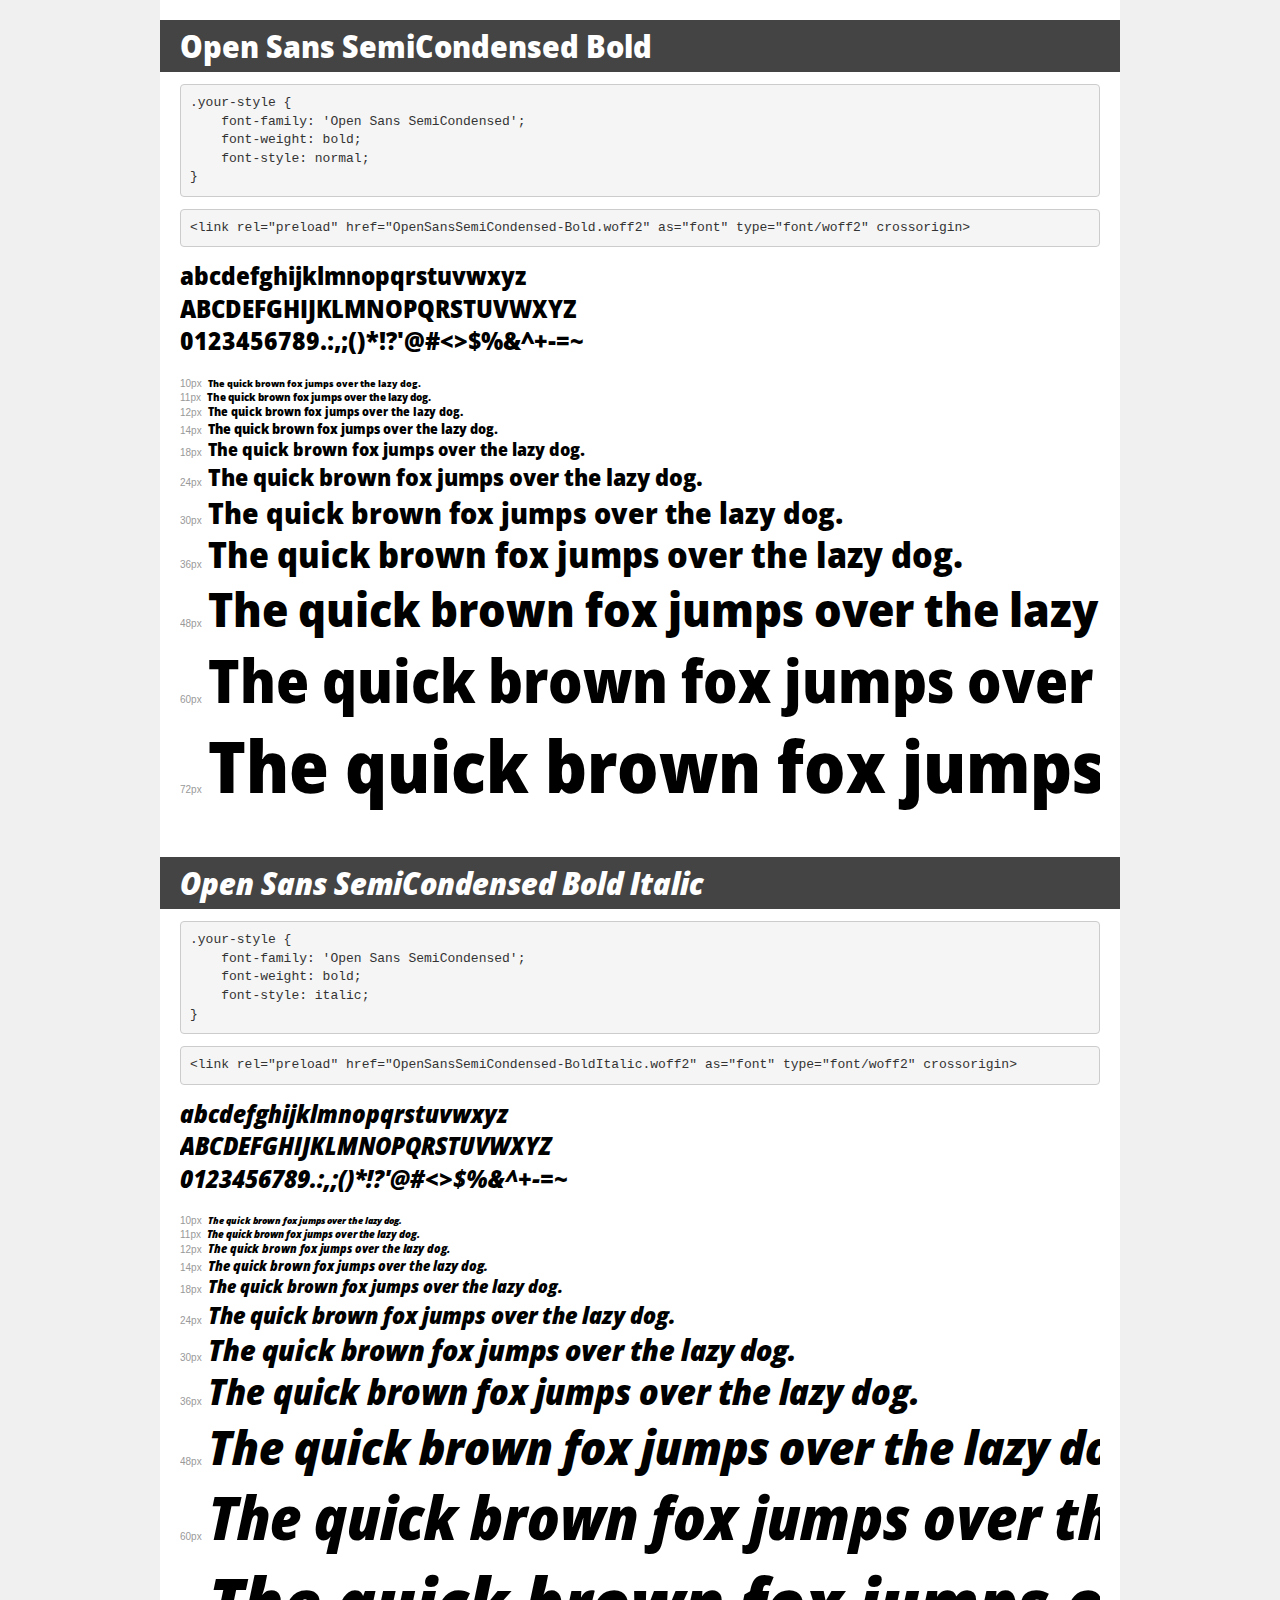
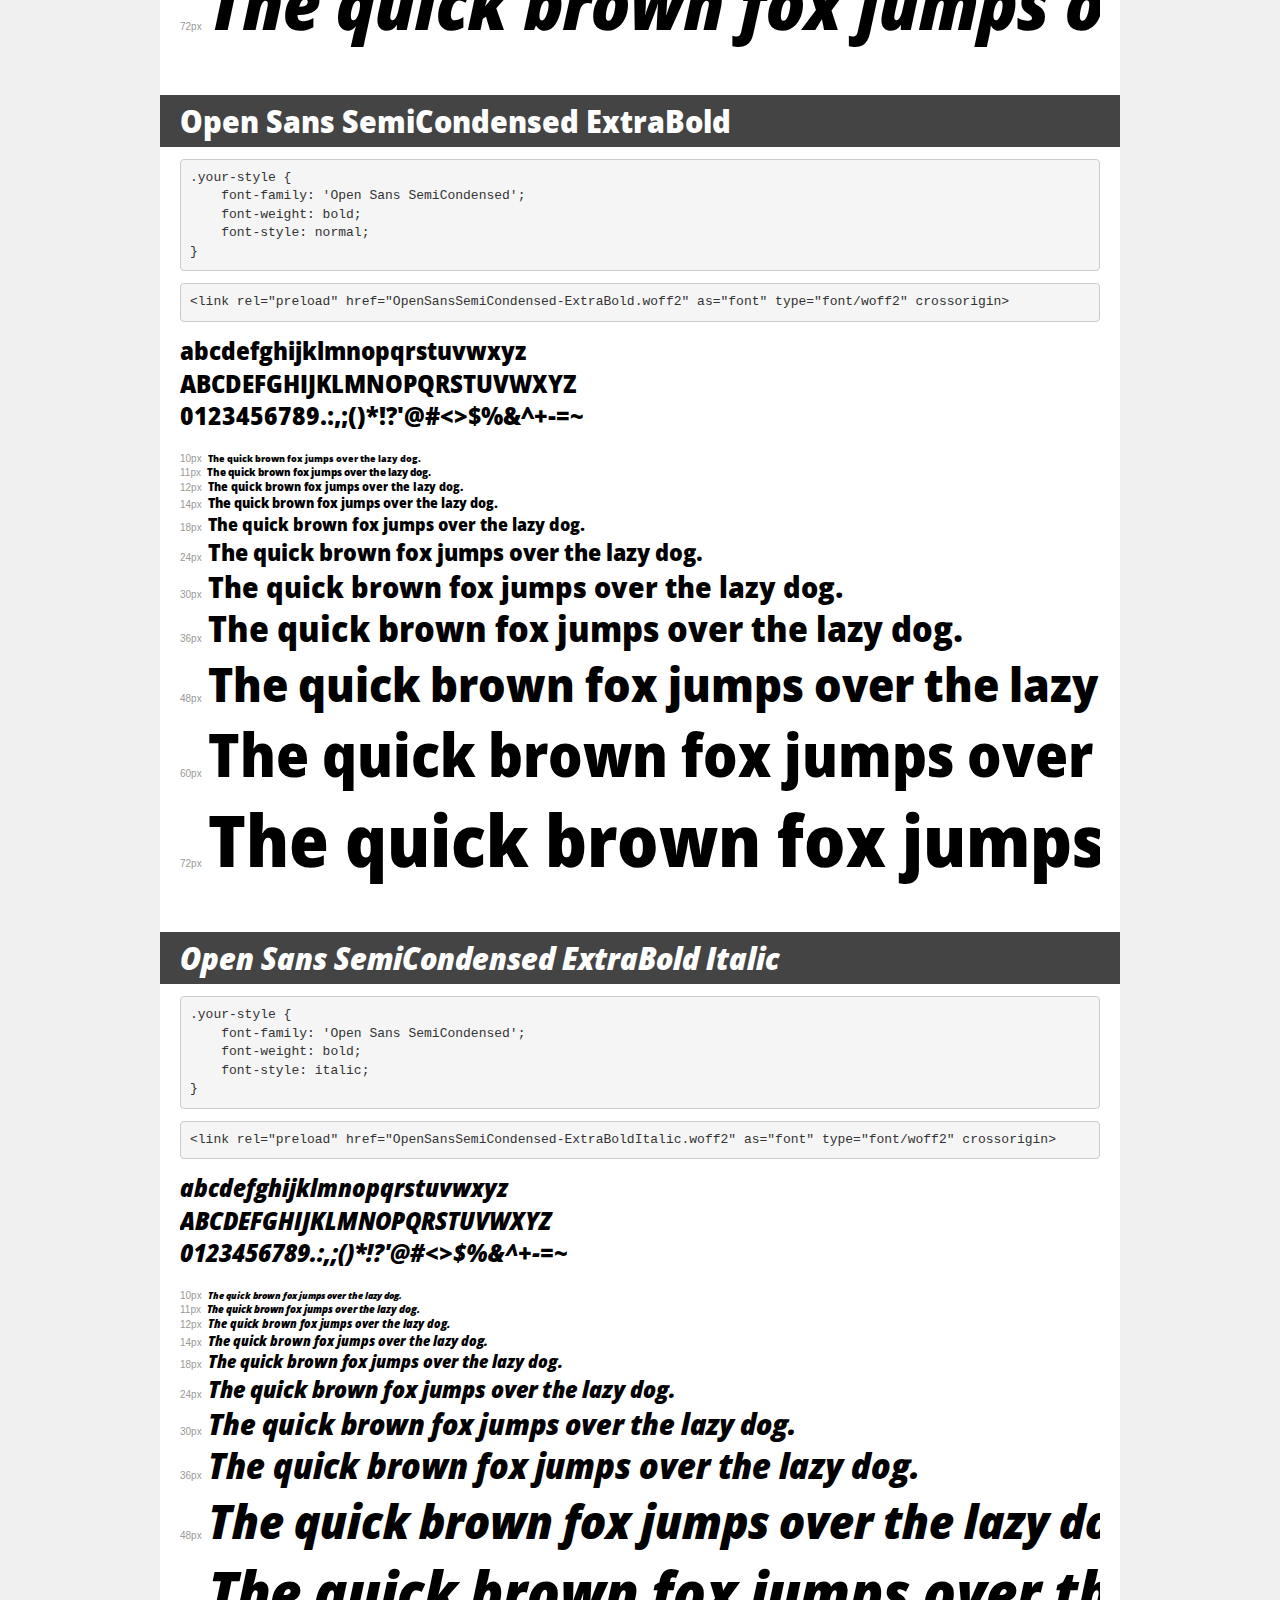
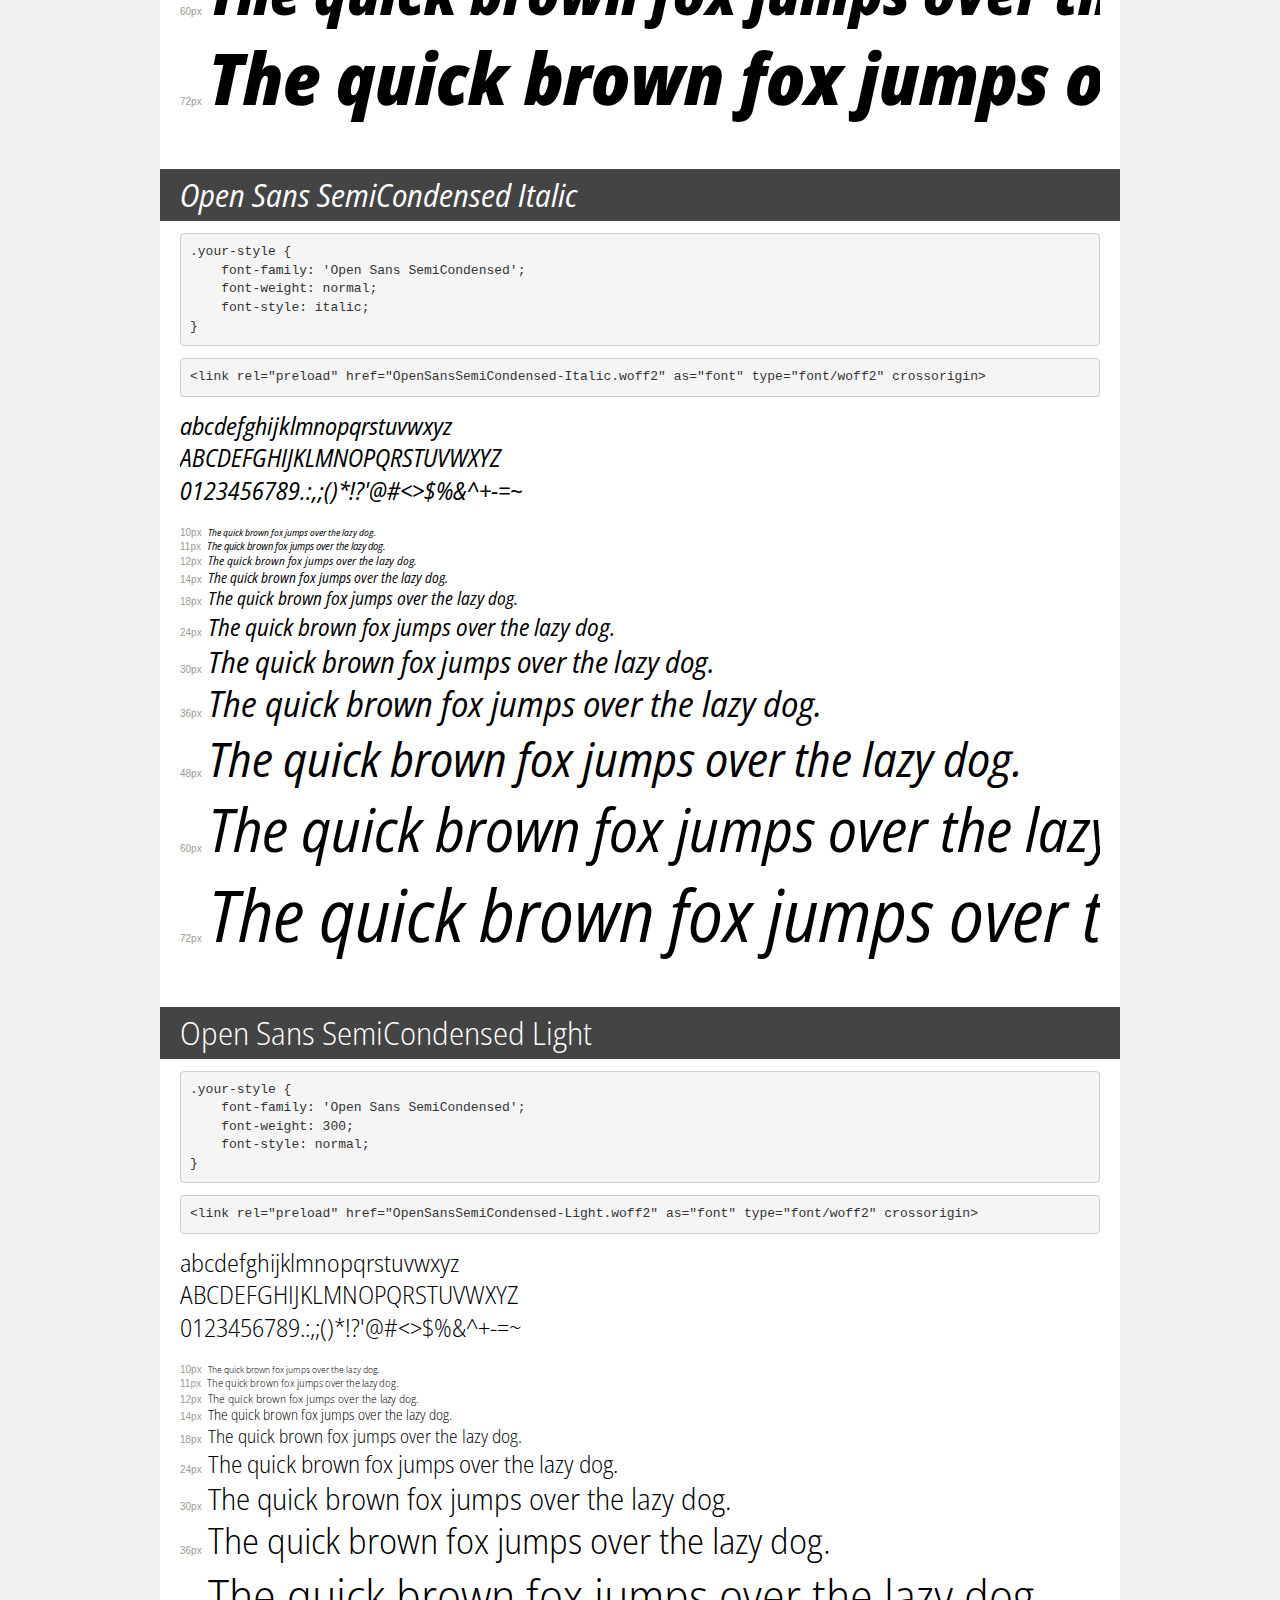
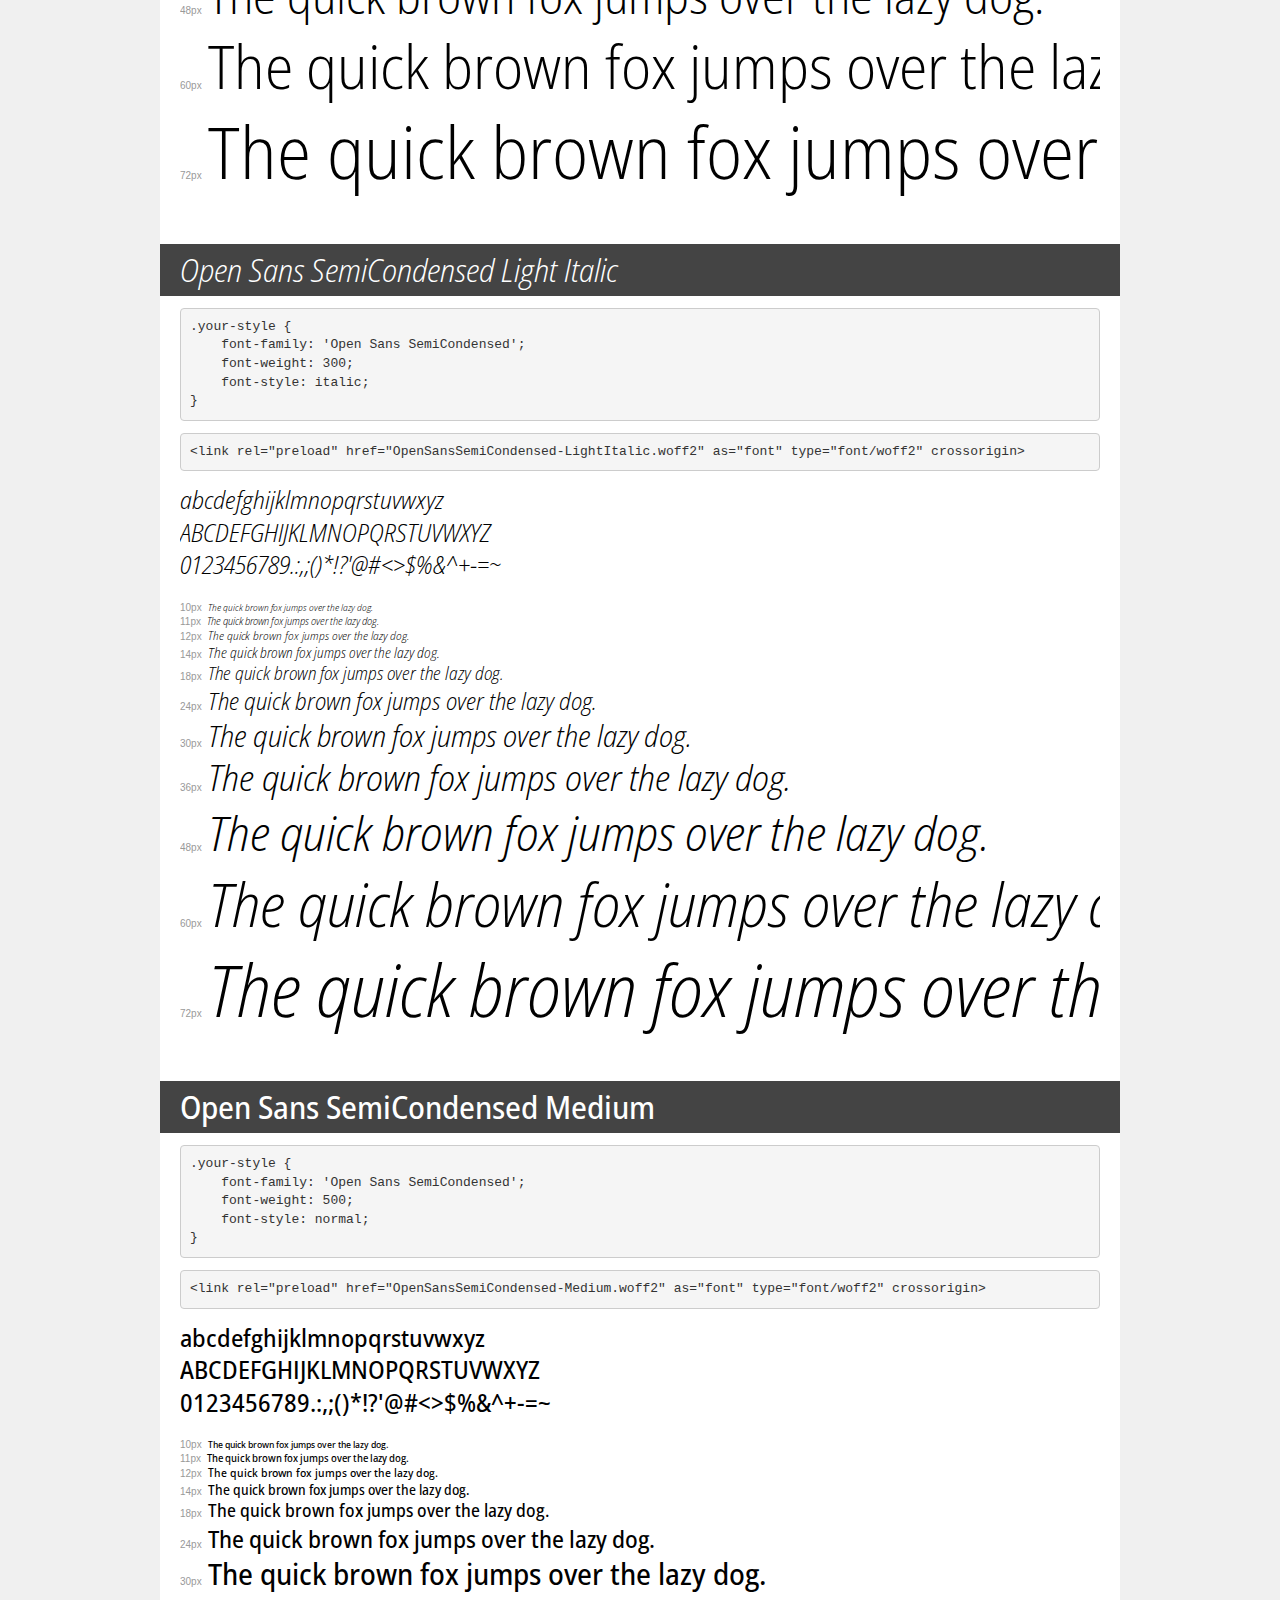
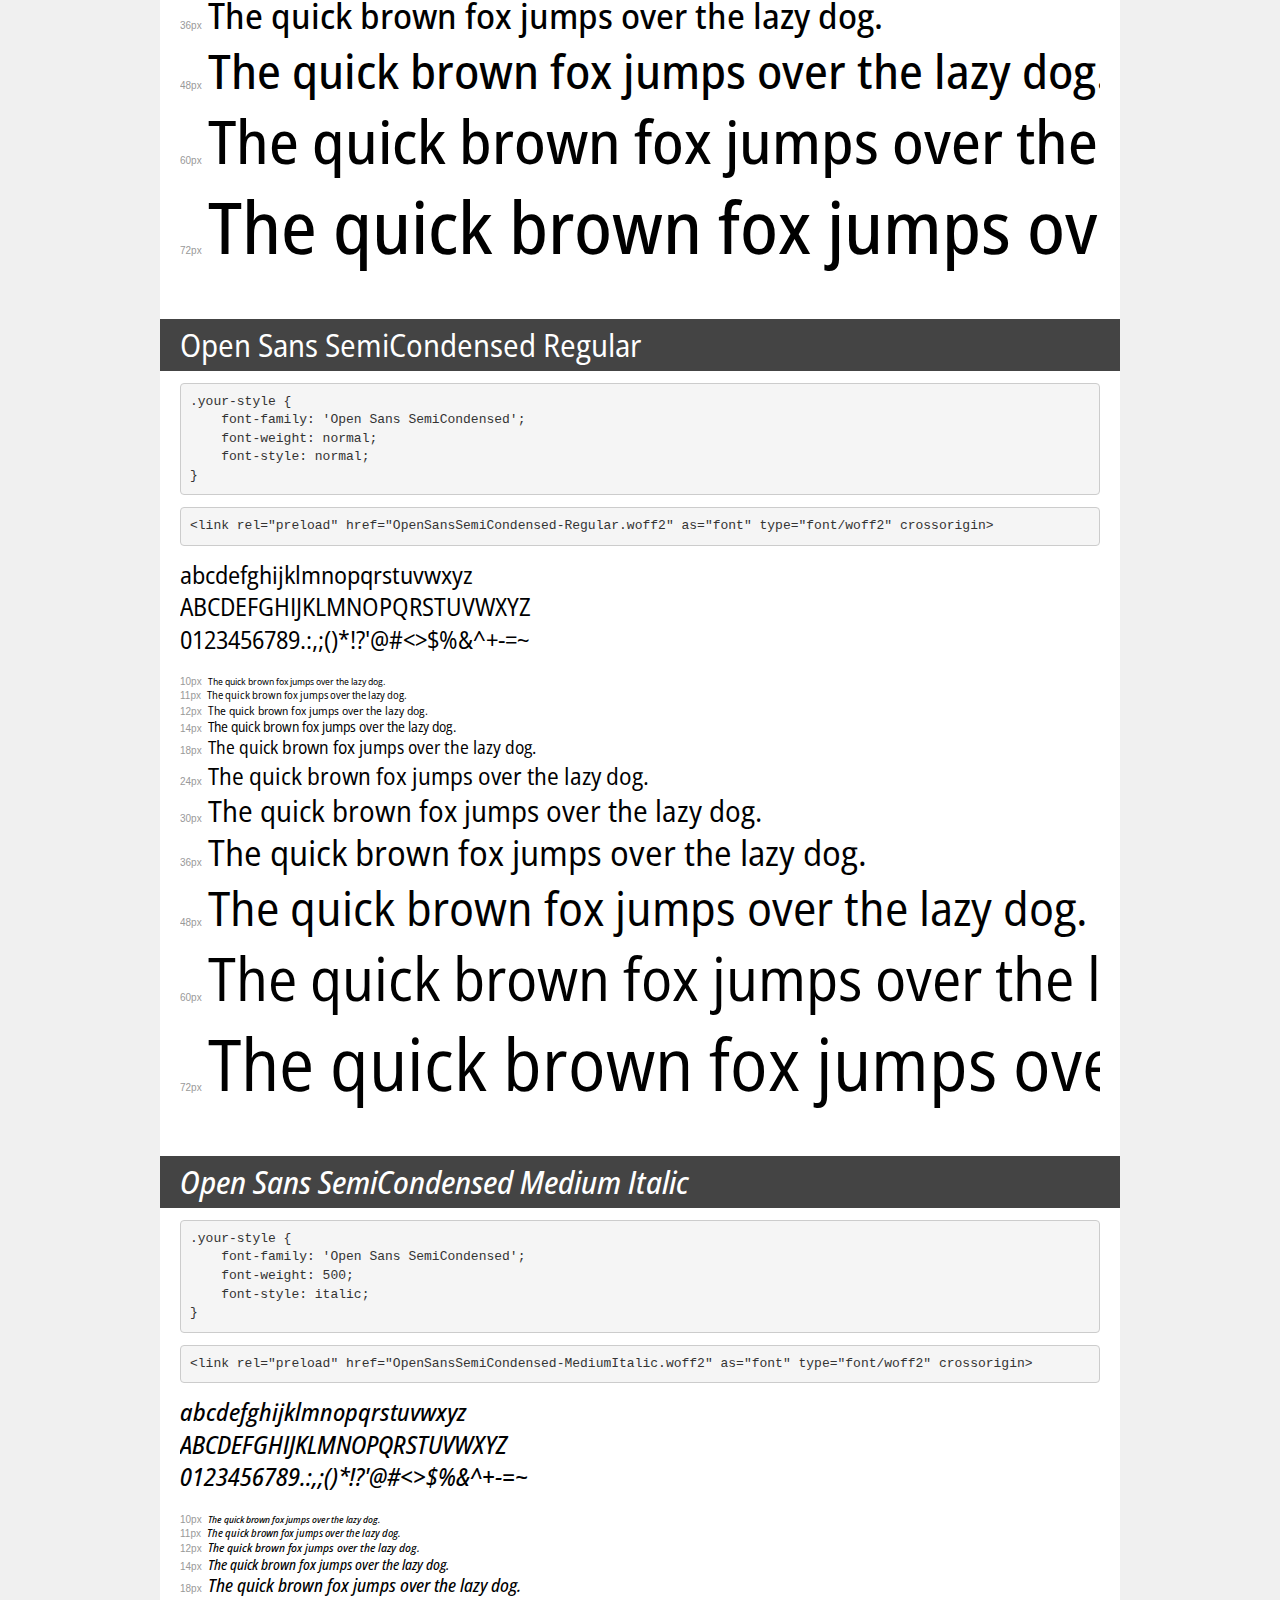
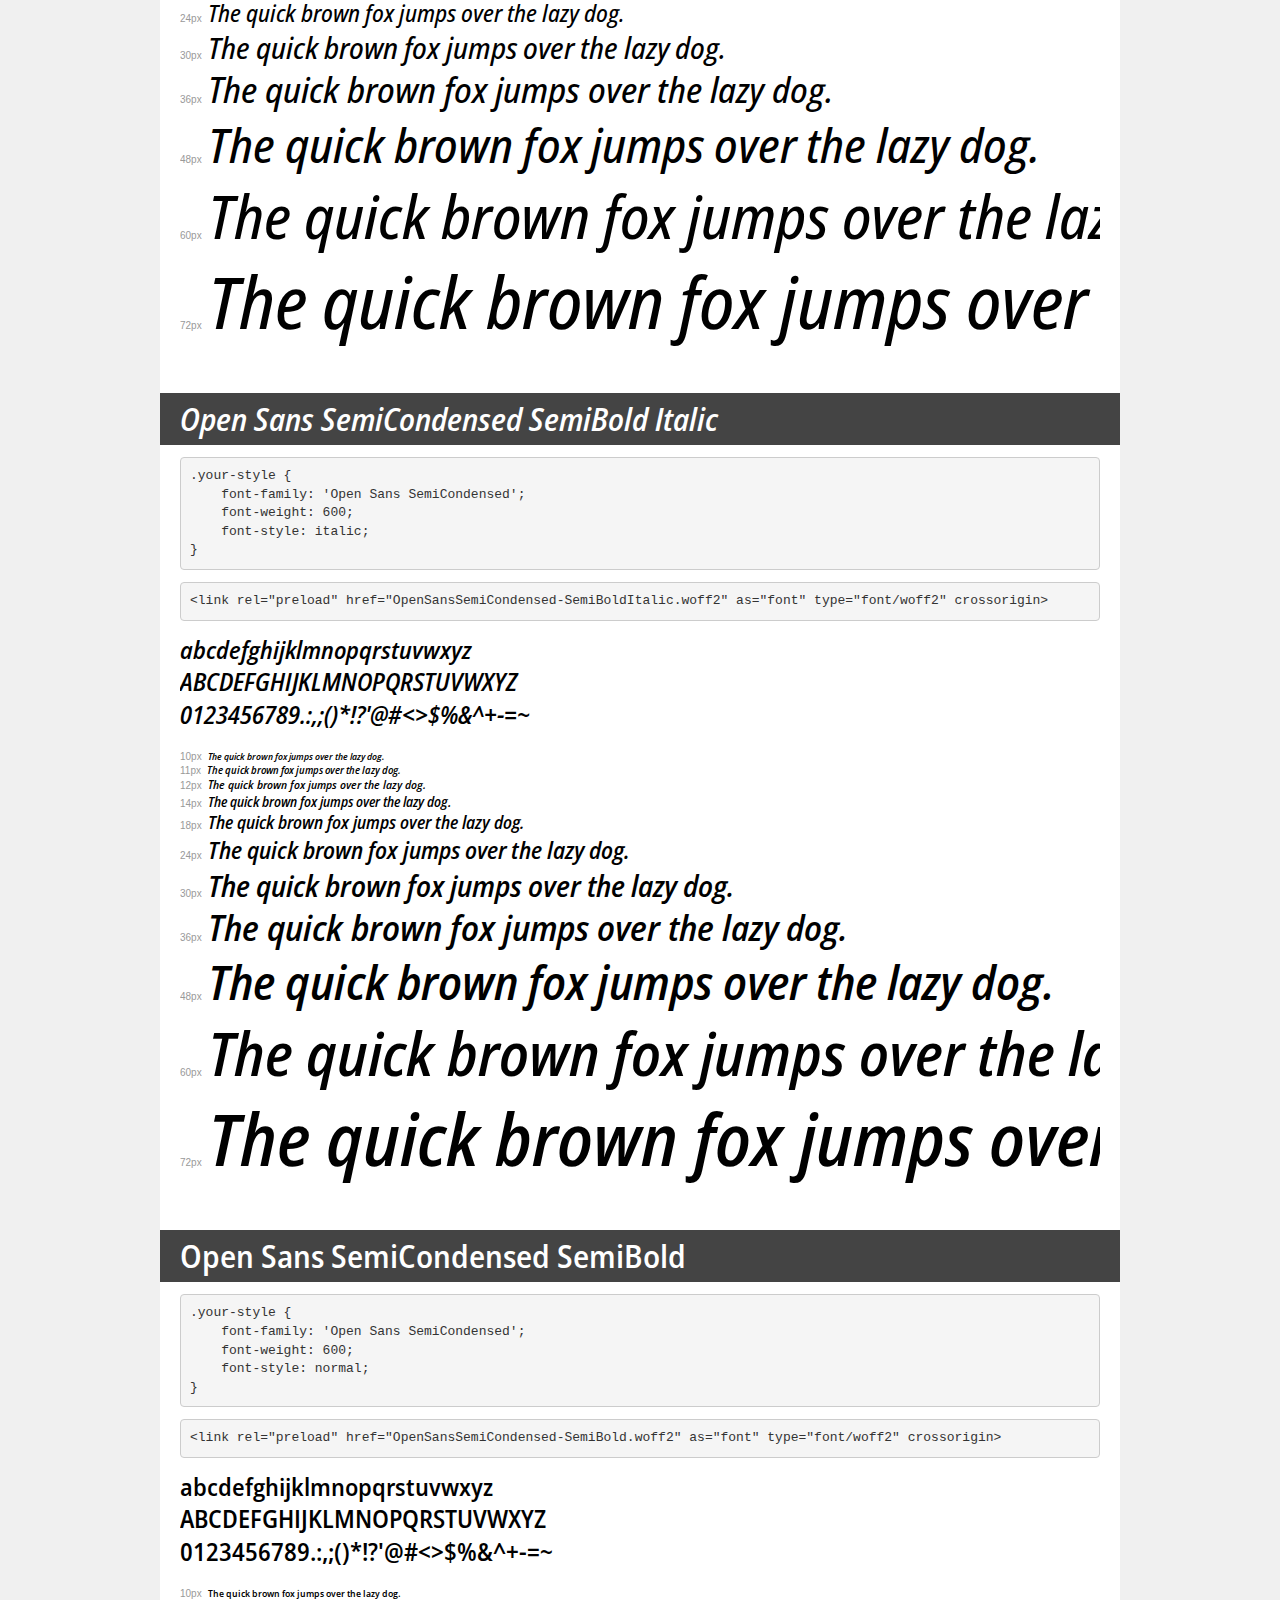
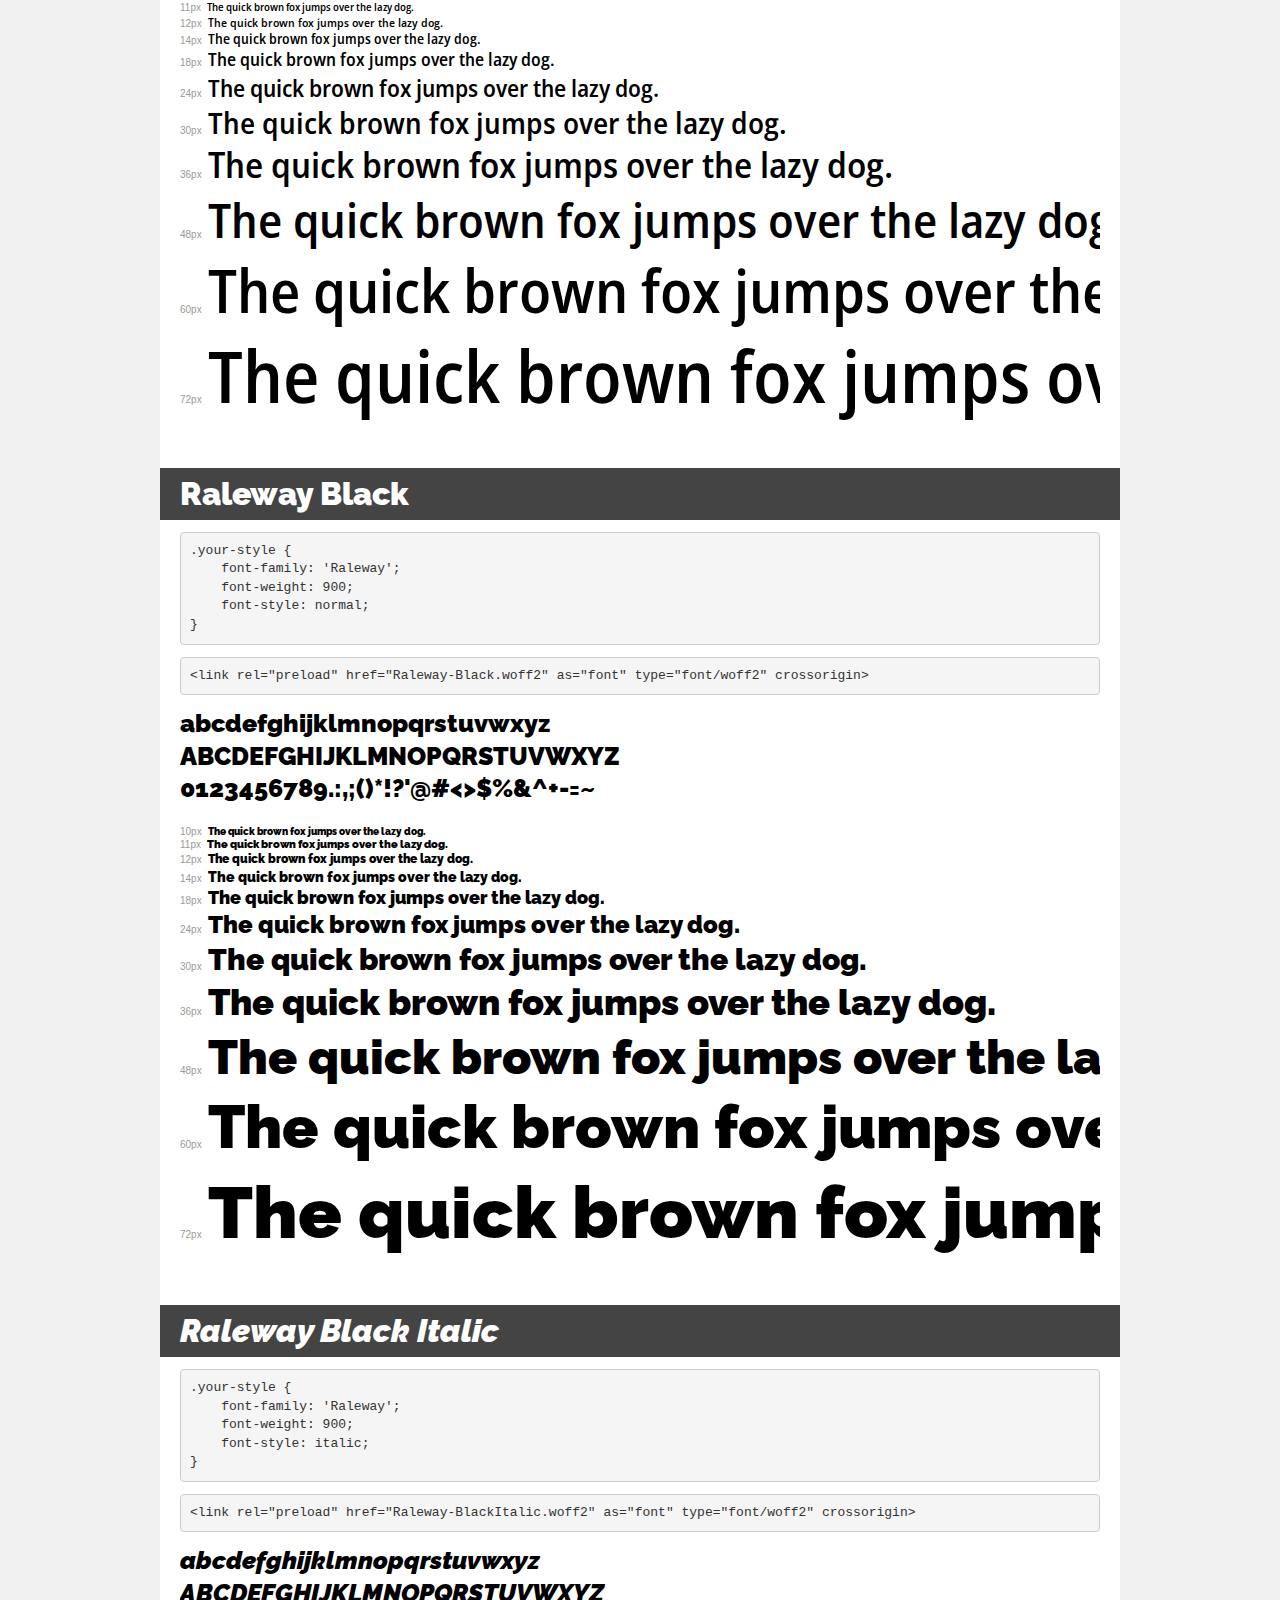
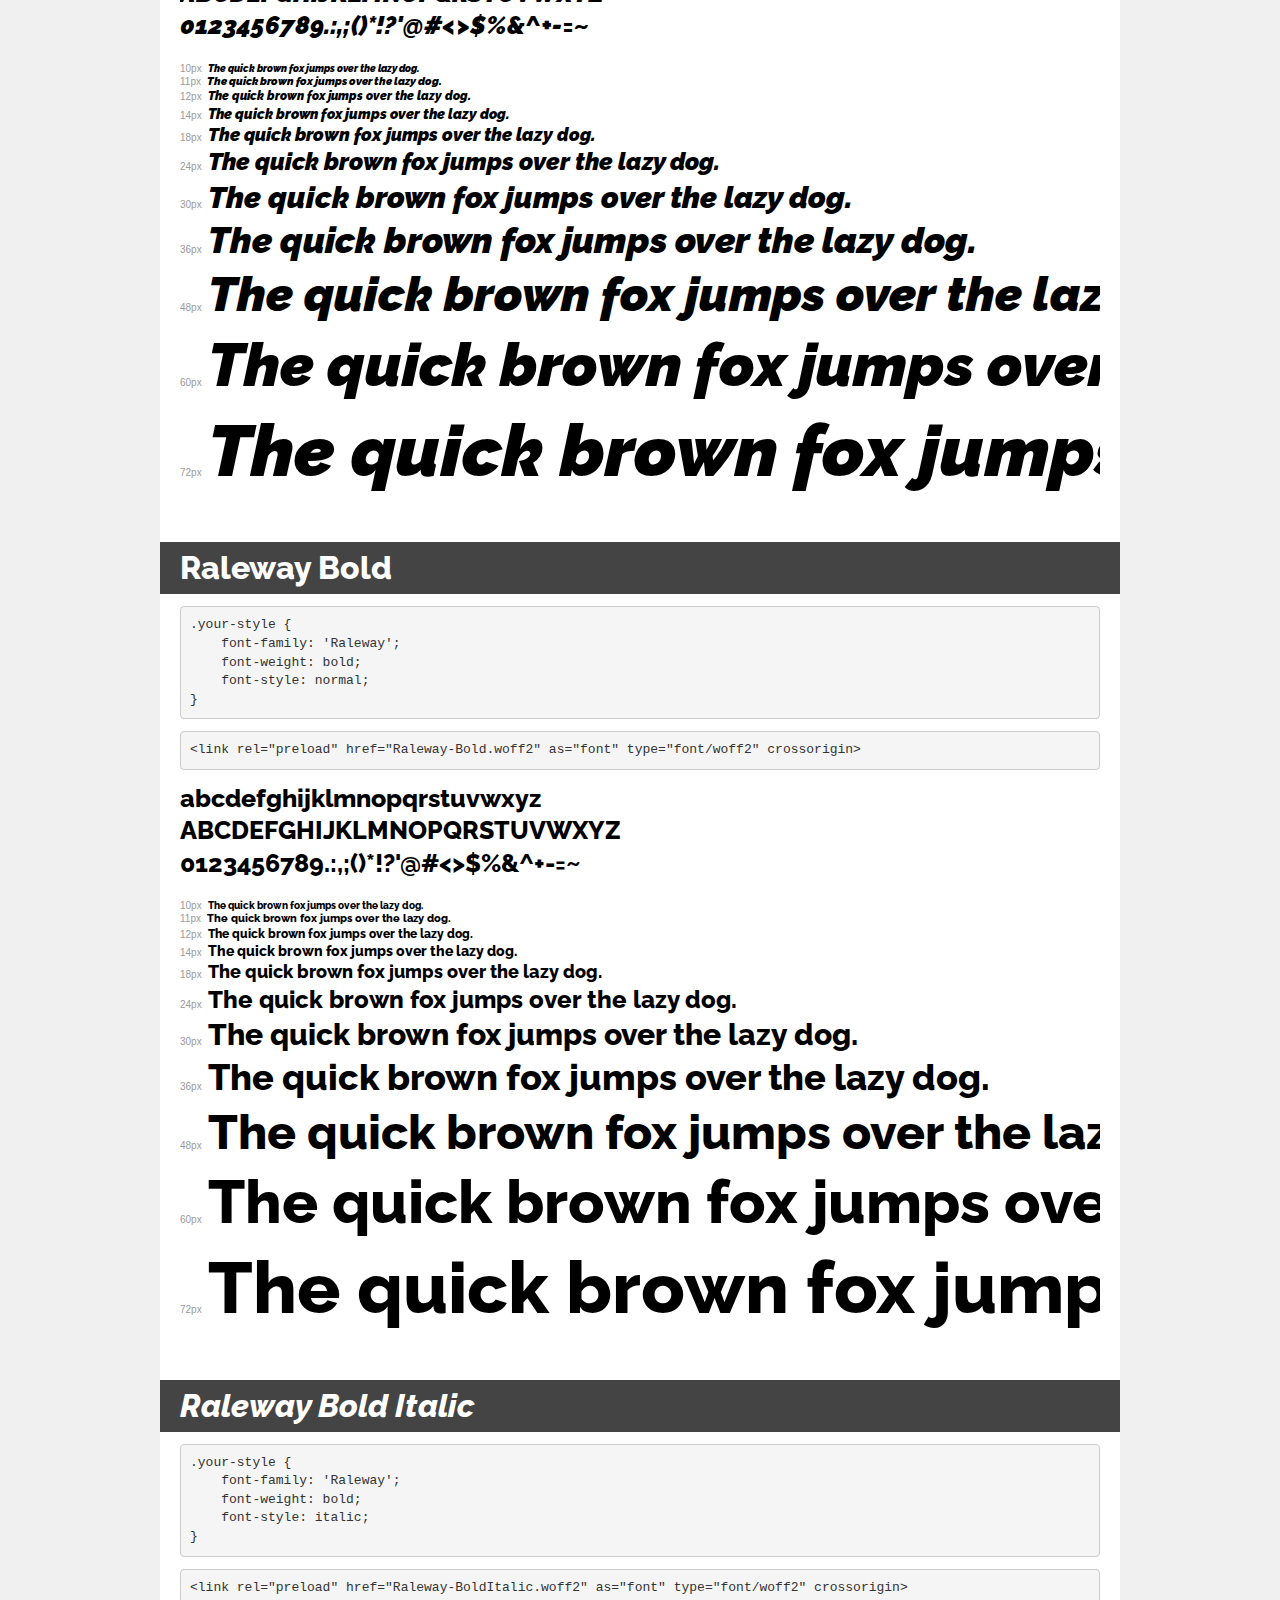
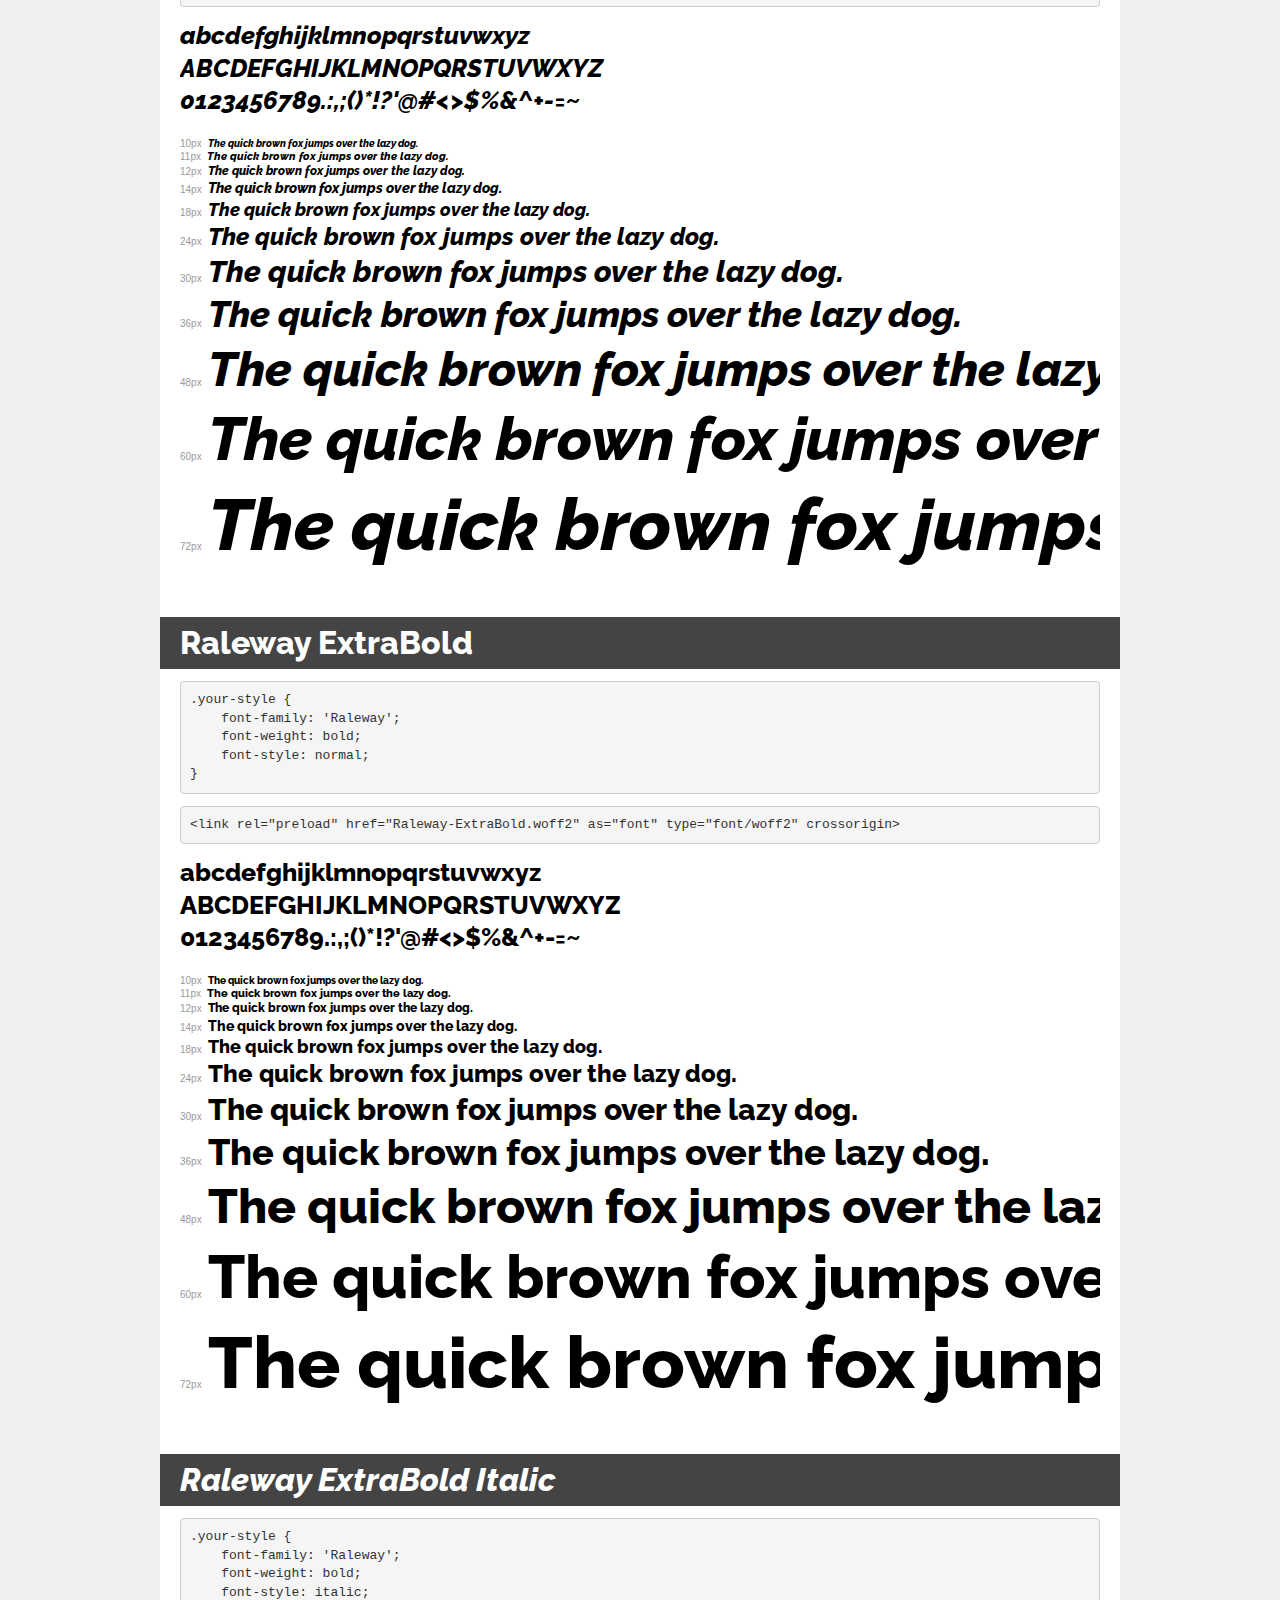
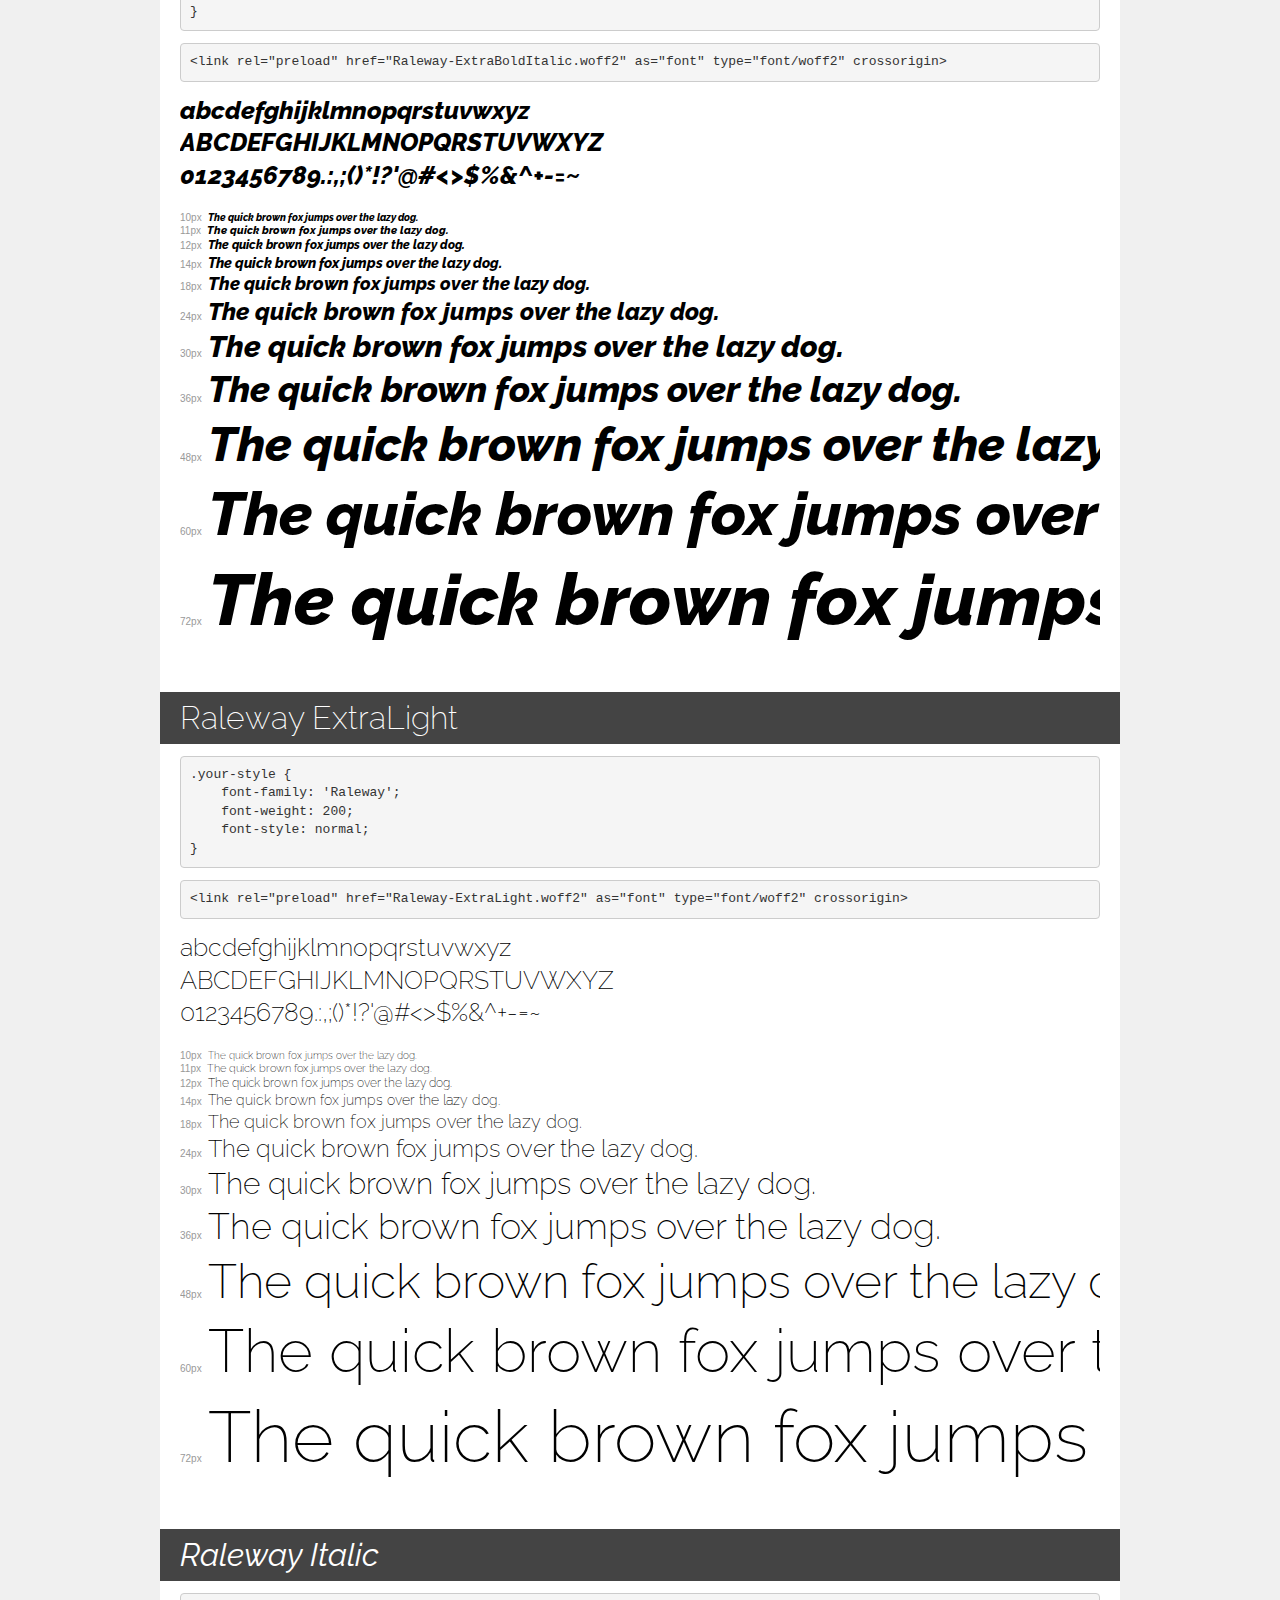
<file: extra/converted 2/demo.html>
<!DOCTYPE html>
<html lang="en">
<head>
    <meta charset="utf-8">
    <meta http-equiv="X-UA-Compatible" content="IE=edge">
    <meta name="viewport" content="width=device-width, initial-scale=1">
    <meta name="robots" content="noindex, noarchive">
    <meta name="format-detection" content="telephone=no">
    <title>Transfonter demo</title>
    <link href="stylesheet.css" rel="stylesheet">
    <style>
        /*
        http://meyerweb.com/eric/tools/css/reset/
        v2.0 | 20110126
        License: none (public domain)
        */
        html, body, div, span, applet, object, iframe,
        h1, h2, h3, h4, h5, h6, p, blockquote, pre,
        a, abbr, acronym, address, big, cite, code,
        del, dfn, em, img, ins, kbd, q, s, samp,
        small, strike, strong, sub, sup, tt, var,
        b, u, i, center,
        dl, dt, dd, ol, ul, li,
        fieldset, form, label, legend,
        table, caption, tbody, tfoot, thead, tr, th, td,
        article, aside, canvas, details, embed,
        figure, figcaption, footer, header, hgroup,
        menu, nav, output, ruby, section, summary,
        time, mark, audio, video {
            margin: 0;
            padding: 0;
            border: 0;
            font-size: 100%;
            font: inherit;
            vertical-align: baseline;
        }
        /* HTML5 display-role reset for older browsers */
        article, aside, details, figcaption, figure,
        footer, header, hgroup, menu, nav, section {
            display: block;
        }
        body {
            line-height: 1;
        }
        ol, ul {
            list-style: none;
        }
        blockquote, q {
            quotes: none;
        }
        blockquote:before, blockquote:after,
        q:before, q:after {
            content: '';
            content: none;
        }
        table {
            border-collapse: collapse;
            border-spacing: 0;
        }
        /* demo styles */
        body {
            background: #f0f0f0;
            color: #000;
        }
        .page {
            background: #fff;
            width: 920px;
            margin: 0 auto;
            padding: 20px 20px 0 20px;
            overflow: hidden;
        }
        .font-container {
            overflow-x: auto;
            overflow-y: hidden;
            margin-bottom: 40px;
            line-height: 1.3;
            white-space: nowrap;
            padding-bottom: 5px;
        }
        h1 {
            position: relative;
            background: #444;
            font-size: 32px;
            color: #fff;
            padding: 10px 20px;
            margin: 0 -20px 12px -20px;
        }
        .letters {
            font-size: 25px;
            margin-bottom: 20px;
        }
        .s10:before {
            content: '10px';
        }
        .s11:before {
            content: '11px';
        }
        .s12:before {
            content: '12px';
        }
        .s14:before {
            content: '14px';
        }
        .s18:before {
            content: '18px';
        }
        .s24:before {
            content: '24px';
        }
        .s30:before {
            content: '30px';
        }
        .s36:before {
            content: '36px';
        }
        .s48:before {
            content: '48px';
        }
        .s60:before {
            content: '60px';
        }
        .s72:before {
            content: '72px';
        }
        .s10:before, .s11:before, .s12:before, .s14:before,
        .s18:before, .s24:before, .s30:before, .s36:before,
        .s48:before, .s60:before, .s72:before {
            font-family: Arial, sans-serif;
            font-size: 10px;
            font-weight: normal;
            font-style: normal;
            color: #999;
            padding-right: 6px;
        }
        pre {
            display: block;
            padding: 9px;
            margin: 0 0 12px;
            font-family: Monaco, Menlo, Consolas, "Courier New", monospace;
            font-size: 13px;
            line-height: 1.428571429;
            color: #333;
            font-weight: normal;
            font-style: normal;
            background-color: #f5f5f5;
            border: 1px solid #ccc;
            overflow-x: auto;
            border-radius: 4px;
        }
        /* responsive */
        @media (max-width: 959px) {
            .page {
                width: auto;
                margin: 0;
            }
        }
    </style>
</head>
<body>
<div class="page">
    <div class="demo">
        <h1 style="font-family: 'Open Sans SemiCondensed'; font-weight: bold; font-style: normal;">Open Sans SemiCondensed Bold</h1>
        <pre title="Usage">.your-style {
    font-family: 'Open Sans SemiCondensed';
    font-weight: bold;
    font-style: normal;
}</pre>
        <pre title="Preload (optional)">
&lt;link rel=&quot;preload&quot; href=&quot;OpenSansSemiCondensed-Bold.woff2&quot; as=&quot;font&quot; type=&quot;font/woff2&quot; crossorigin&gt;</pre>
        <div class="font-container" style="font-family: 'Open Sans SemiCondensed'; font-weight: bold; font-style: normal;">
            <p class="letters">
                abcdefghijklmnopqrstuvwxyz<br>
ABCDEFGHIJKLMNOPQRSTUVWXYZ<br>
                0123456789.:,;()*!?'@#&lt;&gt;$%&^+-=~
            </p>
            <p class="s10" style="font-size: 10px;">The quick brown fox jumps over the lazy dog.</p>
            <p class="s11" style="font-size: 11px;">The quick brown fox jumps over the lazy dog.</p>
            <p class="s12" style="font-size: 12px;">The quick brown fox jumps over the lazy dog.</p>
            <p class="s14" style="font-size: 14px;">The quick brown fox jumps over the lazy dog.</p>
            <p class="s18" style="font-size: 18px;">The quick brown fox jumps over the lazy dog.</p>
            <p class="s24" style="font-size: 24px;">The quick brown fox jumps over the lazy dog.</p>
            <p class="s30" style="font-size: 30px;">The quick brown fox jumps over the lazy dog.</p>
            <p class="s36" style="font-size: 36px;">The quick brown fox jumps over the lazy dog.</p>
            <p class="s48" style="font-size: 48px;">The quick brown fox jumps over the lazy dog.</p>
            <p class="s60" style="font-size: 60px;">The quick brown fox jumps over the lazy dog.</p>
            <p class="s72" style="font-size: 72px;">The quick brown fox jumps over the lazy dog.</p>
        </div>
    </div>

    <div class="demo">
        <h1 style="font-family: 'Open Sans SemiCondensed'; font-weight: bold; font-style: italic;">Open Sans SemiCondensed Bold Italic</h1>
        <pre title="Usage">.your-style {
    font-family: 'Open Sans SemiCondensed';
    font-weight: bold;
    font-style: italic;
}</pre>
        <pre title="Preload (optional)">
&lt;link rel=&quot;preload&quot; href=&quot;OpenSansSemiCondensed-BoldItalic.woff2&quot; as=&quot;font&quot; type=&quot;font/woff2&quot; crossorigin&gt;</pre>
        <div class="font-container" style="font-family: 'Open Sans SemiCondensed'; font-weight: bold; font-style: italic;">
            <p class="letters">
                abcdefghijklmnopqrstuvwxyz<br>
ABCDEFGHIJKLMNOPQRSTUVWXYZ<br>
                0123456789.:,;()*!?'@#&lt;&gt;$%&^+-=~
            </p>
            <p class="s10" style="font-size: 10px;">The quick brown fox jumps over the lazy dog.</p>
            <p class="s11" style="font-size: 11px;">The quick brown fox jumps over the lazy dog.</p>
            <p class="s12" style="font-size: 12px;">The quick brown fox jumps over the lazy dog.</p>
            <p class="s14" style="font-size: 14px;">The quick brown fox jumps over the lazy dog.</p>
            <p class="s18" style="font-size: 18px;">The quick brown fox jumps over the lazy dog.</p>
            <p class="s24" style="font-size: 24px;">The quick brown fox jumps over the lazy dog.</p>
            <p class="s30" style="font-size: 30px;">The quick brown fox jumps over the lazy dog.</p>
            <p class="s36" style="font-size: 36px;">The quick brown fox jumps over the lazy dog.</p>
            <p class="s48" style="font-size: 48px;">The quick brown fox jumps over the lazy dog.</p>
            <p class="s60" style="font-size: 60px;">The quick brown fox jumps over the lazy dog.</p>
            <p class="s72" style="font-size: 72px;">The quick brown fox jumps over the lazy dog.</p>
        </div>
    </div>

    <div class="demo">
        <h1 style="font-family: 'Open Sans SemiCondensed'; font-weight: bold; font-style: normal;">Open Sans SemiCondensed ExtraBold</h1>
        <pre title="Usage">.your-style {
    font-family: 'Open Sans SemiCondensed';
    font-weight: bold;
    font-style: normal;
}</pre>
        <pre title="Preload (optional)">
&lt;link rel=&quot;preload&quot; href=&quot;OpenSansSemiCondensed-ExtraBold.woff2&quot; as=&quot;font&quot; type=&quot;font/woff2&quot; crossorigin&gt;</pre>
        <div class="font-container" style="font-family: 'Open Sans SemiCondensed'; font-weight: bold; font-style: normal;">
            <p class="letters">
                abcdefghijklmnopqrstuvwxyz<br>
ABCDEFGHIJKLMNOPQRSTUVWXYZ<br>
                0123456789.:,;()*!?'@#&lt;&gt;$%&^+-=~
            </p>
            <p class="s10" style="font-size: 10px;">The quick brown fox jumps over the lazy dog.</p>
            <p class="s11" style="font-size: 11px;">The quick brown fox jumps over the lazy dog.</p>
            <p class="s12" style="font-size: 12px;">The quick brown fox jumps over the lazy dog.</p>
            <p class="s14" style="font-size: 14px;">The quick brown fox jumps over the lazy dog.</p>
            <p class="s18" style="font-size: 18px;">The quick brown fox jumps over the lazy dog.</p>
            <p class="s24" style="font-size: 24px;">The quick brown fox jumps over the lazy dog.</p>
            <p class="s30" style="font-size: 30px;">The quick brown fox jumps over the lazy dog.</p>
            <p class="s36" style="font-size: 36px;">The quick brown fox jumps over the lazy dog.</p>
            <p class="s48" style="font-size: 48px;">The quick brown fox jumps over the lazy dog.</p>
            <p class="s60" style="font-size: 60px;">The quick brown fox jumps over the lazy dog.</p>
            <p class="s72" style="font-size: 72px;">The quick brown fox jumps over the lazy dog.</p>
        </div>
    </div>

    <div class="demo">
        <h1 style="font-family: 'Open Sans SemiCondensed'; font-weight: bold; font-style: italic;">Open Sans SemiCondensed ExtraBold Italic</h1>
        <pre title="Usage">.your-style {
    font-family: 'Open Sans SemiCondensed';
    font-weight: bold;
    font-style: italic;
}</pre>
        <pre title="Preload (optional)">
&lt;link rel=&quot;preload&quot; href=&quot;OpenSansSemiCondensed-ExtraBoldItalic.woff2&quot; as=&quot;font&quot; type=&quot;font/woff2&quot; crossorigin&gt;</pre>
        <div class="font-container" style="font-family: 'Open Sans SemiCondensed'; font-weight: bold; font-style: italic;">
            <p class="letters">
                abcdefghijklmnopqrstuvwxyz<br>
ABCDEFGHIJKLMNOPQRSTUVWXYZ<br>
                0123456789.:,;()*!?'@#&lt;&gt;$%&^+-=~
            </p>
            <p class="s10" style="font-size: 10px;">The quick brown fox jumps over the lazy dog.</p>
            <p class="s11" style="font-size: 11px;">The quick brown fox jumps over the lazy dog.</p>
            <p class="s12" style="font-size: 12px;">The quick brown fox jumps over the lazy dog.</p>
            <p class="s14" style="font-size: 14px;">The quick brown fox jumps over the lazy dog.</p>
            <p class="s18" style="font-size: 18px;">The quick brown fox jumps over the lazy dog.</p>
            <p class="s24" style="font-size: 24px;">The quick brown fox jumps over the lazy dog.</p>
            <p class="s30" style="font-size: 30px;">The quick brown fox jumps over the lazy dog.</p>
            <p class="s36" style="font-size: 36px;">The quick brown fox jumps over the lazy dog.</p>
            <p class="s48" style="font-size: 48px;">The quick brown fox jumps over the lazy dog.</p>
            <p class="s60" style="font-size: 60px;">The quick brown fox jumps over the lazy dog.</p>
            <p class="s72" style="font-size: 72px;">The quick brown fox jumps over the lazy dog.</p>
        </div>
    </div>

    <div class="demo">
        <h1 style="font-family: 'Open Sans SemiCondensed'; font-weight: normal; font-style: italic;">Open Sans SemiCondensed Italic</h1>
        <pre title="Usage">.your-style {
    font-family: 'Open Sans SemiCondensed';
    font-weight: normal;
    font-style: italic;
}</pre>
        <pre title="Preload (optional)">
&lt;link rel=&quot;preload&quot; href=&quot;OpenSansSemiCondensed-Italic.woff2&quot; as=&quot;font&quot; type=&quot;font/woff2&quot; crossorigin&gt;</pre>
        <div class="font-container" style="font-family: 'Open Sans SemiCondensed'; font-weight: normal; font-style: italic;">
            <p class="letters">
                abcdefghijklmnopqrstuvwxyz<br>
ABCDEFGHIJKLMNOPQRSTUVWXYZ<br>
                0123456789.:,;()*!?'@#&lt;&gt;$%&^+-=~
            </p>
            <p class="s10" style="font-size: 10px;">The quick brown fox jumps over the lazy dog.</p>
            <p class="s11" style="font-size: 11px;">The quick brown fox jumps over the lazy dog.</p>
            <p class="s12" style="font-size: 12px;">The quick brown fox jumps over the lazy dog.</p>
            <p class="s14" style="font-size: 14px;">The quick brown fox jumps over the lazy dog.</p>
            <p class="s18" style="font-size: 18px;">The quick brown fox jumps over the lazy dog.</p>
            <p class="s24" style="font-size: 24px;">The quick brown fox jumps over the lazy dog.</p>
            <p class="s30" style="font-size: 30px;">The quick brown fox jumps over the lazy dog.</p>
            <p class="s36" style="font-size: 36px;">The quick brown fox jumps over the lazy dog.</p>
            <p class="s48" style="font-size: 48px;">The quick brown fox jumps over the lazy dog.</p>
            <p class="s60" style="font-size: 60px;">The quick brown fox jumps over the lazy dog.</p>
            <p class="s72" style="font-size: 72px;">The quick brown fox jumps over the lazy dog.</p>
        </div>
    </div>

    <div class="demo">
        <h1 style="font-family: 'Open Sans SemiCondensed'; font-weight: 300; font-style: normal;">Open Sans SemiCondensed Light</h1>
        <pre title="Usage">.your-style {
    font-family: 'Open Sans SemiCondensed';
    font-weight: 300;
    font-style: normal;
}</pre>
        <pre title="Preload (optional)">
&lt;link rel=&quot;preload&quot; href=&quot;OpenSansSemiCondensed-Light.woff2&quot; as=&quot;font&quot; type=&quot;font/woff2&quot; crossorigin&gt;</pre>
        <div class="font-container" style="font-family: 'Open Sans SemiCondensed'; font-weight: 300; font-style: normal;">
            <p class="letters">
                abcdefghijklmnopqrstuvwxyz<br>
ABCDEFGHIJKLMNOPQRSTUVWXYZ<br>
                0123456789.:,;()*!?'@#&lt;&gt;$%&^+-=~
            </p>
            <p class="s10" style="font-size: 10px;">The quick brown fox jumps over the lazy dog.</p>
            <p class="s11" style="font-size: 11px;">The quick brown fox jumps over the lazy dog.</p>
            <p class="s12" style="font-size: 12px;">The quick brown fox jumps over the lazy dog.</p>
            <p class="s14" style="font-size: 14px;">The quick brown fox jumps over the lazy dog.</p>
            <p class="s18" style="font-size: 18px;">The quick brown fox jumps over the lazy dog.</p>
            <p class="s24" style="font-size: 24px;">The quick brown fox jumps over the lazy dog.</p>
            <p class="s30" style="font-size: 30px;">The quick brown fox jumps over the lazy dog.</p>
            <p class="s36" style="font-size: 36px;">The quick brown fox jumps over the lazy dog.</p>
            <p class="s48" style="font-size: 48px;">The quick brown fox jumps over the lazy dog.</p>
            <p class="s60" style="font-size: 60px;">The quick brown fox jumps over the lazy dog.</p>
            <p class="s72" style="font-size: 72px;">The quick brown fox jumps over the lazy dog.</p>
        </div>
    </div>

    <div class="demo">
        <h1 style="font-family: 'Open Sans SemiCondensed'; font-weight: 300; font-style: italic;">Open Sans SemiCondensed Light Italic</h1>
        <pre title="Usage">.your-style {
    font-family: 'Open Sans SemiCondensed';
    font-weight: 300;
    font-style: italic;
}</pre>
        <pre title="Preload (optional)">
&lt;link rel=&quot;preload&quot; href=&quot;OpenSansSemiCondensed-LightItalic.woff2&quot; as=&quot;font&quot; type=&quot;font/woff2&quot; crossorigin&gt;</pre>
        <div class="font-container" style="font-family: 'Open Sans SemiCondensed'; font-weight: 300; font-style: italic;">
            <p class="letters">
                abcdefghijklmnopqrstuvwxyz<br>
ABCDEFGHIJKLMNOPQRSTUVWXYZ<br>
                0123456789.:,;()*!?'@#&lt;&gt;$%&^+-=~
            </p>
            <p class="s10" style="font-size: 10px;">The quick brown fox jumps over the lazy dog.</p>
            <p class="s11" style="font-size: 11px;">The quick brown fox jumps over the lazy dog.</p>
            <p class="s12" style="font-size: 12px;">The quick brown fox jumps over the lazy dog.</p>
            <p class="s14" style="font-size: 14px;">The quick brown fox jumps over the lazy dog.</p>
            <p class="s18" style="font-size: 18px;">The quick brown fox jumps over the lazy dog.</p>
            <p class="s24" style="font-size: 24px;">The quick brown fox jumps over the lazy dog.</p>
            <p class="s30" style="font-size: 30px;">The quick brown fox jumps over the lazy dog.</p>
            <p class="s36" style="font-size: 36px;">The quick brown fox jumps over the lazy dog.</p>
            <p class="s48" style="font-size: 48px;">The quick brown fox jumps over the lazy dog.</p>
            <p class="s60" style="font-size: 60px;">The quick brown fox jumps over the lazy dog.</p>
            <p class="s72" style="font-size: 72px;">The quick brown fox jumps over the lazy dog.</p>
        </div>
    </div>

    <div class="demo">
        <h1 style="font-family: 'Open Sans SemiCondensed'; font-weight: 500; font-style: normal;">Open Sans SemiCondensed Medium</h1>
        <pre title="Usage">.your-style {
    font-family: 'Open Sans SemiCondensed';
    font-weight: 500;
    font-style: normal;
}</pre>
        <pre title="Preload (optional)">
&lt;link rel=&quot;preload&quot; href=&quot;OpenSansSemiCondensed-Medium.woff2&quot; as=&quot;font&quot; type=&quot;font/woff2&quot; crossorigin&gt;</pre>
        <div class="font-container" style="font-family: 'Open Sans SemiCondensed'; font-weight: 500; font-style: normal;">
            <p class="letters">
                abcdefghijklmnopqrstuvwxyz<br>
ABCDEFGHIJKLMNOPQRSTUVWXYZ<br>
                0123456789.:,;()*!?'@#&lt;&gt;$%&^+-=~
            </p>
            <p class="s10" style="font-size: 10px;">The quick brown fox jumps over the lazy dog.</p>
            <p class="s11" style="font-size: 11px;">The quick brown fox jumps over the lazy dog.</p>
            <p class="s12" style="font-size: 12px;">The quick brown fox jumps over the lazy dog.</p>
            <p class="s14" style="font-size: 14px;">The quick brown fox jumps over the lazy dog.</p>
            <p class="s18" style="font-size: 18px;">The quick brown fox jumps over the lazy dog.</p>
            <p class="s24" style="font-size: 24px;">The quick brown fox jumps over the lazy dog.</p>
            <p class="s30" style="font-size: 30px;">The quick brown fox jumps over the lazy dog.</p>
            <p class="s36" style="font-size: 36px;">The quick brown fox jumps over the lazy dog.</p>
            <p class="s48" style="font-size: 48px;">The quick brown fox jumps over the lazy dog.</p>
            <p class="s60" style="font-size: 60px;">The quick brown fox jumps over the lazy dog.</p>
            <p class="s72" style="font-size: 72px;">The quick brown fox jumps over the lazy dog.</p>
        </div>
    </div>

    <div class="demo">
        <h1 style="font-family: 'Open Sans SemiCondensed'; font-weight: normal; font-style: normal;">Open Sans SemiCondensed Regular</h1>
        <pre title="Usage">.your-style {
    font-family: 'Open Sans SemiCondensed';
    font-weight: normal;
    font-style: normal;
}</pre>
        <pre title="Preload (optional)">
&lt;link rel=&quot;preload&quot; href=&quot;OpenSansSemiCondensed-Regular.woff2&quot; as=&quot;font&quot; type=&quot;font/woff2&quot; crossorigin&gt;</pre>
        <div class="font-container" style="font-family: 'Open Sans SemiCondensed'; font-weight: normal; font-style: normal;">
            <p class="letters">
                abcdefghijklmnopqrstuvwxyz<br>
ABCDEFGHIJKLMNOPQRSTUVWXYZ<br>
                0123456789.:,;()*!?'@#&lt;&gt;$%&^+-=~
            </p>
            <p class="s10" style="font-size: 10px;">The quick brown fox jumps over the lazy dog.</p>
            <p class="s11" style="font-size: 11px;">The quick brown fox jumps over the lazy dog.</p>
            <p class="s12" style="font-size: 12px;">The quick brown fox jumps over the lazy dog.</p>
            <p class="s14" style="font-size: 14px;">The quick brown fox jumps over the lazy dog.</p>
            <p class="s18" style="font-size: 18px;">The quick brown fox jumps over the lazy dog.</p>
            <p class="s24" style="font-size: 24px;">The quick brown fox jumps over the lazy dog.</p>
            <p class="s30" style="font-size: 30px;">The quick brown fox jumps over the lazy dog.</p>
            <p class="s36" style="font-size: 36px;">The quick brown fox jumps over the lazy dog.</p>
            <p class="s48" style="font-size: 48px;">The quick brown fox jumps over the lazy dog.</p>
            <p class="s60" style="font-size: 60px;">The quick brown fox jumps over the lazy dog.</p>
            <p class="s72" style="font-size: 72px;">The quick brown fox jumps over the lazy dog.</p>
        </div>
    </div>

    <div class="demo">
        <h1 style="font-family: 'Open Sans SemiCondensed'; font-weight: 500; font-style: italic;">Open Sans SemiCondensed Medium Italic</h1>
        <pre title="Usage">.your-style {
    font-family: 'Open Sans SemiCondensed';
    font-weight: 500;
    font-style: italic;
}</pre>
        <pre title="Preload (optional)">
&lt;link rel=&quot;preload&quot; href=&quot;OpenSansSemiCondensed-MediumItalic.woff2&quot; as=&quot;font&quot; type=&quot;font/woff2&quot; crossorigin&gt;</pre>
        <div class="font-container" style="font-family: 'Open Sans SemiCondensed'; font-weight: 500; font-style: italic;">
            <p class="letters">
                abcdefghijklmnopqrstuvwxyz<br>
ABCDEFGHIJKLMNOPQRSTUVWXYZ<br>
                0123456789.:,;()*!?'@#&lt;&gt;$%&^+-=~
            </p>
            <p class="s10" style="font-size: 10px;">The quick brown fox jumps over the lazy dog.</p>
            <p class="s11" style="font-size: 11px;">The quick brown fox jumps over the lazy dog.</p>
            <p class="s12" style="font-size: 12px;">The quick brown fox jumps over the lazy dog.</p>
            <p class="s14" style="font-size: 14px;">The quick brown fox jumps over the lazy dog.</p>
            <p class="s18" style="font-size: 18px;">The quick brown fox jumps over the lazy dog.</p>
            <p class="s24" style="font-size: 24px;">The quick brown fox jumps over the lazy dog.</p>
            <p class="s30" style="font-size: 30px;">The quick brown fox jumps over the lazy dog.</p>
            <p class="s36" style="font-size: 36px;">The quick brown fox jumps over the lazy dog.</p>
            <p class="s48" style="font-size: 48px;">The quick brown fox jumps over the lazy dog.</p>
            <p class="s60" style="font-size: 60px;">The quick brown fox jumps over the lazy dog.</p>
            <p class="s72" style="font-size: 72px;">The quick brown fox jumps over the lazy dog.</p>
        </div>
    </div>

    <div class="demo">
        <h1 style="font-family: 'Open Sans SemiCondensed'; font-weight: 600; font-style: italic;">Open Sans SemiCondensed SemiBold Italic</h1>
        <pre title="Usage">.your-style {
    font-family: 'Open Sans SemiCondensed';
    font-weight: 600;
    font-style: italic;
}</pre>
        <pre title="Preload (optional)">
&lt;link rel=&quot;preload&quot; href=&quot;OpenSansSemiCondensed-SemiBoldItalic.woff2&quot; as=&quot;font&quot; type=&quot;font/woff2&quot; crossorigin&gt;</pre>
        <div class="font-container" style="font-family: 'Open Sans SemiCondensed'; font-weight: 600; font-style: italic;">
            <p class="letters">
                abcdefghijklmnopqrstuvwxyz<br>
ABCDEFGHIJKLMNOPQRSTUVWXYZ<br>
                0123456789.:,;()*!?'@#&lt;&gt;$%&^+-=~
            </p>
            <p class="s10" style="font-size: 10px;">The quick brown fox jumps over the lazy dog.</p>
            <p class="s11" style="font-size: 11px;">The quick brown fox jumps over the lazy dog.</p>
            <p class="s12" style="font-size: 12px;">The quick brown fox jumps over the lazy dog.</p>
            <p class="s14" style="font-size: 14px;">The quick brown fox jumps over the lazy dog.</p>
            <p class="s18" style="font-size: 18px;">The quick brown fox jumps over the lazy dog.</p>
            <p class="s24" style="font-size: 24px;">The quick brown fox jumps over the lazy dog.</p>
            <p class="s30" style="font-size: 30px;">The quick brown fox jumps over the lazy dog.</p>
            <p class="s36" style="font-size: 36px;">The quick brown fox jumps over the lazy dog.</p>
            <p class="s48" style="font-size: 48px;">The quick brown fox jumps over the lazy dog.</p>
            <p class="s60" style="font-size: 60px;">The quick brown fox jumps over the lazy dog.</p>
            <p class="s72" style="font-size: 72px;">The quick brown fox jumps over the lazy dog.</p>
        </div>
    </div>

    <div class="demo">
        <h1 style="font-family: 'Open Sans SemiCondensed'; font-weight: 600; font-style: normal;">Open Sans SemiCondensed SemiBold</h1>
        <pre title="Usage">.your-style {
    font-family: 'Open Sans SemiCondensed';
    font-weight: 600;
    font-style: normal;
}</pre>
        <pre title="Preload (optional)">
&lt;link rel=&quot;preload&quot; href=&quot;OpenSansSemiCondensed-SemiBold.woff2&quot; as=&quot;font&quot; type=&quot;font/woff2&quot; crossorigin&gt;</pre>
        <div class="font-container" style="font-family: 'Open Sans SemiCondensed'; font-weight: 600; font-style: normal;">
            <p class="letters">
                abcdefghijklmnopqrstuvwxyz<br>
ABCDEFGHIJKLMNOPQRSTUVWXYZ<br>
                0123456789.:,;()*!?'@#&lt;&gt;$%&^+-=~
            </p>
            <p class="s10" style="font-size: 10px;">The quick brown fox jumps over the lazy dog.</p>
            <p class="s11" style="font-size: 11px;">The quick brown fox jumps over the lazy dog.</p>
            <p class="s12" style="font-size: 12px;">The quick brown fox jumps over the lazy dog.</p>
            <p class="s14" style="font-size: 14px;">The quick brown fox jumps over the lazy dog.</p>
            <p class="s18" style="font-size: 18px;">The quick brown fox jumps over the lazy dog.</p>
            <p class="s24" style="font-size: 24px;">The quick brown fox jumps over the lazy dog.</p>
            <p class="s30" style="font-size: 30px;">The quick brown fox jumps over the lazy dog.</p>
            <p class="s36" style="font-size: 36px;">The quick brown fox jumps over the lazy dog.</p>
            <p class="s48" style="font-size: 48px;">The quick brown fox jumps over the lazy dog.</p>
            <p class="s60" style="font-size: 60px;">The quick brown fox jumps over the lazy dog.</p>
            <p class="s72" style="font-size: 72px;">The quick brown fox jumps over the lazy dog.</p>
        </div>
    </div>

    <div class="demo">
        <h1 style="font-family: 'Raleway'; font-weight: 900; font-style: normal;">Raleway Black</h1>
        <pre title="Usage">.your-style {
    font-family: 'Raleway';
    font-weight: 900;
    font-style: normal;
}</pre>
        <pre title="Preload (optional)">
&lt;link rel=&quot;preload&quot; href=&quot;Raleway-Black.woff2&quot; as=&quot;font&quot; type=&quot;font/woff2&quot; crossorigin&gt;</pre>
        <div class="font-container" style="font-family: 'Raleway'; font-weight: 900; font-style: normal;">
            <p class="letters">
                abcdefghijklmnopqrstuvwxyz<br>
ABCDEFGHIJKLMNOPQRSTUVWXYZ<br>
                0123456789.:,;()*!?'@#&lt;&gt;$%&^+-=~
            </p>
            <p class="s10" style="font-size: 10px;">The quick brown fox jumps over the lazy dog.</p>
            <p class="s11" style="font-size: 11px;">The quick brown fox jumps over the lazy dog.</p>
            <p class="s12" style="font-size: 12px;">The quick brown fox jumps over the lazy dog.</p>
            <p class="s14" style="font-size: 14px;">The quick brown fox jumps over the lazy dog.</p>
            <p class="s18" style="font-size: 18px;">The quick brown fox jumps over the lazy dog.</p>
            <p class="s24" style="font-size: 24px;">The quick brown fox jumps over the lazy dog.</p>
            <p class="s30" style="font-size: 30px;">The quick brown fox jumps over the lazy dog.</p>
            <p class="s36" style="font-size: 36px;">The quick brown fox jumps over the lazy dog.</p>
            <p class="s48" style="font-size: 48px;">The quick brown fox jumps over the lazy dog.</p>
            <p class="s60" style="font-size: 60px;">The quick brown fox jumps over the lazy dog.</p>
            <p class="s72" style="font-size: 72px;">The quick brown fox jumps over the lazy dog.</p>
        </div>
    </div>

    <div class="demo">
        <h1 style="font-family: 'Raleway'; font-weight: 900; font-style: italic;">Raleway Black Italic</h1>
        <pre title="Usage">.your-style {
    font-family: 'Raleway';
    font-weight: 900;
    font-style: italic;
}</pre>
        <pre title="Preload (optional)">
&lt;link rel=&quot;preload&quot; href=&quot;Raleway-BlackItalic.woff2&quot; as=&quot;font&quot; type=&quot;font/woff2&quot; crossorigin&gt;</pre>
        <div class="font-container" style="font-family: 'Raleway'; font-weight: 900; font-style: italic;">
            <p class="letters">
                abcdefghijklmnopqrstuvwxyz<br>
ABCDEFGHIJKLMNOPQRSTUVWXYZ<br>
                0123456789.:,;()*!?'@#&lt;&gt;$%&^+-=~
            </p>
            <p class="s10" style="font-size: 10px;">The quick brown fox jumps over the lazy dog.</p>
            <p class="s11" style="font-size: 11px;">The quick brown fox jumps over the lazy dog.</p>
            <p class="s12" style="font-size: 12px;">The quick brown fox jumps over the lazy dog.</p>
            <p class="s14" style="font-size: 14px;">The quick brown fox jumps over the lazy dog.</p>
            <p class="s18" style="font-size: 18px;">The quick brown fox jumps over the lazy dog.</p>
            <p class="s24" style="font-size: 24px;">The quick brown fox jumps over the lazy dog.</p>
            <p class="s30" style="font-size: 30px;">The quick brown fox jumps over the lazy dog.</p>
            <p class="s36" style="font-size: 36px;">The quick brown fox jumps over the lazy dog.</p>
            <p class="s48" style="font-size: 48px;">The quick brown fox jumps over the lazy dog.</p>
            <p class="s60" style="font-size: 60px;">The quick brown fox jumps over the lazy dog.</p>
            <p class="s72" style="font-size: 72px;">The quick brown fox jumps over the lazy dog.</p>
        </div>
    </div>

    <div class="demo">
        <h1 style="font-family: 'Raleway'; font-weight: bold; font-style: normal;">Raleway Bold</h1>
        <pre title="Usage">.your-style {
    font-family: 'Raleway';
    font-weight: bold;
    font-style: normal;
}</pre>
        <pre title="Preload (optional)">
&lt;link rel=&quot;preload&quot; href=&quot;Raleway-Bold.woff2&quot; as=&quot;font&quot; type=&quot;font/woff2&quot; crossorigin&gt;</pre>
        <div class="font-container" style="font-family: 'Raleway'; font-weight: bold; font-style: normal;">
            <p class="letters">
                abcdefghijklmnopqrstuvwxyz<br>
ABCDEFGHIJKLMNOPQRSTUVWXYZ<br>
                0123456789.:,;()*!?'@#&lt;&gt;$%&^+-=~
            </p>
            <p class="s10" style="font-size: 10px;">The quick brown fox jumps over the lazy dog.</p>
            <p class="s11" style="font-size: 11px;">The quick brown fox jumps over the lazy dog.</p>
            <p class="s12" style="font-size: 12px;">The quick brown fox jumps over the lazy dog.</p>
            <p class="s14" style="font-size: 14px;">The quick brown fox jumps over the lazy dog.</p>
            <p class="s18" style="font-size: 18px;">The quick brown fox jumps over the lazy dog.</p>
            <p class="s24" style="font-size: 24px;">The quick brown fox jumps over the lazy dog.</p>
            <p class="s30" style="font-size: 30px;">The quick brown fox jumps over the lazy dog.</p>
            <p class="s36" style="font-size: 36px;">The quick brown fox jumps over the lazy dog.</p>
            <p class="s48" style="font-size: 48px;">The quick brown fox jumps over the lazy dog.</p>
            <p class="s60" style="font-size: 60px;">The quick brown fox jumps over the lazy dog.</p>
            <p class="s72" style="font-size: 72px;">The quick brown fox jumps over the lazy dog.</p>
        </div>
    </div>

    <div class="demo">
        <h1 style="font-family: 'Raleway'; font-weight: bold; font-style: italic;">Raleway Bold Italic</h1>
        <pre title="Usage">.your-style {
    font-family: 'Raleway';
    font-weight: bold;
    font-style: italic;
}</pre>
        <pre title="Preload (optional)">
&lt;link rel=&quot;preload&quot; href=&quot;Raleway-BoldItalic.woff2&quot; as=&quot;font&quot; type=&quot;font/woff2&quot; crossorigin&gt;</pre>
        <div class="font-container" style="font-family: 'Raleway'; font-weight: bold; font-style: italic;">
            <p class="letters">
                abcdefghijklmnopqrstuvwxyz<br>
ABCDEFGHIJKLMNOPQRSTUVWXYZ<br>
                0123456789.:,;()*!?'@#&lt;&gt;$%&^+-=~
            </p>
            <p class="s10" style="font-size: 10px;">The quick brown fox jumps over the lazy dog.</p>
            <p class="s11" style="font-size: 11px;">The quick brown fox jumps over the lazy dog.</p>
            <p class="s12" style="font-size: 12px;">The quick brown fox jumps over the lazy dog.</p>
            <p class="s14" style="font-size: 14px;">The quick brown fox jumps over the lazy dog.</p>
            <p class="s18" style="font-size: 18px;">The quick brown fox jumps over the lazy dog.</p>
            <p class="s24" style="font-size: 24px;">The quick brown fox jumps over the lazy dog.</p>
            <p class="s30" style="font-size: 30px;">The quick brown fox jumps over the lazy dog.</p>
            <p class="s36" style="font-size: 36px;">The quick brown fox jumps over the lazy dog.</p>
            <p class="s48" style="font-size: 48px;">The quick brown fox jumps over the lazy dog.</p>
            <p class="s60" style="font-size: 60px;">The quick brown fox jumps over the lazy dog.</p>
            <p class="s72" style="font-size: 72px;">The quick brown fox jumps over the lazy dog.</p>
        </div>
    </div>

    <div class="demo">
        <h1 style="font-family: 'Raleway'; font-weight: bold; font-style: normal;">Raleway ExtraBold</h1>
        <pre title="Usage">.your-style {
    font-family: 'Raleway';
    font-weight: bold;
    font-style: normal;
}</pre>
        <pre title="Preload (optional)">
&lt;link rel=&quot;preload&quot; href=&quot;Raleway-ExtraBold.woff2&quot; as=&quot;font&quot; type=&quot;font/woff2&quot; crossorigin&gt;</pre>
        <div class="font-container" style="font-family: 'Raleway'; font-weight: bold; font-style: normal;">
            <p class="letters">
                abcdefghijklmnopqrstuvwxyz<br>
ABCDEFGHIJKLMNOPQRSTUVWXYZ<br>
                0123456789.:,;()*!?'@#&lt;&gt;$%&^+-=~
            </p>
            <p class="s10" style="font-size: 10px;">The quick brown fox jumps over the lazy dog.</p>
            <p class="s11" style="font-size: 11px;">The quick brown fox jumps over the lazy dog.</p>
            <p class="s12" style="font-size: 12px;">The quick brown fox jumps over the lazy dog.</p>
            <p class="s14" style="font-size: 14px;">The quick brown fox jumps over the lazy dog.</p>
            <p class="s18" style="font-size: 18px;">The quick brown fox jumps over the lazy dog.</p>
            <p class="s24" style="font-size: 24px;">The quick brown fox jumps over the lazy dog.</p>
            <p class="s30" style="font-size: 30px;">The quick brown fox jumps over the lazy dog.</p>
            <p class="s36" style="font-size: 36px;">The quick brown fox jumps over the lazy dog.</p>
            <p class="s48" style="font-size: 48px;">The quick brown fox jumps over the lazy dog.</p>
            <p class="s60" style="font-size: 60px;">The quick brown fox jumps over the lazy dog.</p>
            <p class="s72" style="font-size: 72px;">The quick brown fox jumps over the lazy dog.</p>
        </div>
    </div>

    <div class="demo">
        <h1 style="font-family: 'Raleway'; font-weight: bold; font-style: italic;">Raleway ExtraBold Italic</h1>
        <pre title="Usage">.your-style {
    font-family: 'Raleway';
    font-weight: bold;
    font-style: italic;
}</pre>
        <pre title="Preload (optional)">
&lt;link rel=&quot;preload&quot; href=&quot;Raleway-ExtraBoldItalic.woff2&quot; as=&quot;font&quot; type=&quot;font/woff2&quot; crossorigin&gt;</pre>
        <div class="font-container" style="font-family: 'Raleway'; font-weight: bold; font-style: italic;">
            <p class="letters">
                abcdefghijklmnopqrstuvwxyz<br>
ABCDEFGHIJKLMNOPQRSTUVWXYZ<br>
                0123456789.:,;()*!?'@#&lt;&gt;$%&^+-=~
            </p>
            <p class="s10" style="font-size: 10px;">The quick brown fox jumps over the lazy dog.</p>
            <p class="s11" style="font-size: 11px;">The quick brown fox jumps over the lazy dog.</p>
            <p class="s12" style="font-size: 12px;">The quick brown fox jumps over the lazy dog.</p>
            <p class="s14" style="font-size: 14px;">The quick brown fox jumps over the lazy dog.</p>
            <p class="s18" style="font-size: 18px;">The quick brown fox jumps over the lazy dog.</p>
            <p class="s24" style="font-size: 24px;">The quick brown fox jumps over the lazy dog.</p>
            <p class="s30" style="font-size: 30px;">The quick brown fox jumps over the lazy dog.</p>
            <p class="s36" style="font-size: 36px;">The quick brown fox jumps over the lazy dog.</p>
            <p class="s48" style="font-size: 48px;">The quick brown fox jumps over the lazy dog.</p>
            <p class="s60" style="font-size: 60px;">The quick brown fox jumps over the lazy dog.</p>
            <p class="s72" style="font-size: 72px;">The quick brown fox jumps over the lazy dog.</p>
        </div>
    </div>

    <div class="demo">
        <h1 style="font-family: 'Raleway'; font-weight: 200; font-style: normal;">Raleway ExtraLight</h1>
        <pre title="Usage">.your-style {
    font-family: 'Raleway';
    font-weight: 200;
    font-style: normal;
}</pre>
        <pre title="Preload (optional)">
&lt;link rel=&quot;preload&quot; href=&quot;Raleway-ExtraLight.woff2&quot; as=&quot;font&quot; type=&quot;font/woff2&quot; crossorigin&gt;</pre>
        <div class="font-container" style="font-family: 'Raleway'; font-weight: 200; font-style: normal;">
            <p class="letters">
                abcdefghijklmnopqrstuvwxyz<br>
ABCDEFGHIJKLMNOPQRSTUVWXYZ<br>
                0123456789.:,;()*!?'@#&lt;&gt;$%&^+-=~
            </p>
            <p class="s10" style="font-size: 10px;">The quick brown fox jumps over the lazy dog.</p>
            <p class="s11" style="font-size: 11px;">The quick brown fox jumps over the lazy dog.</p>
            <p class="s12" style="font-size: 12px;">The quick brown fox jumps over the lazy dog.</p>
            <p class="s14" style="font-size: 14px;">The quick brown fox jumps over the lazy dog.</p>
            <p class="s18" style="font-size: 18px;">The quick brown fox jumps over the lazy dog.</p>
            <p class="s24" style="font-size: 24px;">The quick brown fox jumps over the lazy dog.</p>
            <p class="s30" style="font-size: 30px;">The quick brown fox jumps over the lazy dog.</p>
            <p class="s36" style="font-size: 36px;">The quick brown fox jumps over the lazy dog.</p>
            <p class="s48" style="font-size: 48px;">The quick brown fox jumps over the lazy dog.</p>
            <p class="s60" style="font-size: 60px;">The quick brown fox jumps over the lazy dog.</p>
            <p class="s72" style="font-size: 72px;">The quick brown fox jumps over the lazy dog.</p>
        </div>
    </div>

    <div class="demo">
        <h1 style="font-family: 'Raleway'; font-weight: normal; font-style: italic;">Raleway Italic</h1>
        <pre title="Usage">.your-style {
    font-family: 'Raleway';
    font-weight: normal;
    font-style: italic;
}</pre>
        <pre title="Preload (optional)">
&lt;link rel=&quot;preload&quot; href=&quot;Raleway-Italic.woff2&quot; as=&quot;font&quot; type=&quot;font/woff2&quot; crossorigin&gt;</pre>
        <div class="font-container" style="font-family: 'Raleway'; font-weight: normal; font-style: italic;">
            <p class="letters">
                abcdefghijklmnopqrstuvwxyz<br>
ABCDEFGHIJKLMNOPQRSTUVWXYZ<br>
                0123456789.:,;()*!?'@#&lt;&gt;$%&^+-=~
            </p>
            <p class="s10" style="font-size: 10px;">The quick brown fox jumps over the lazy dog.</p>
            <p class="s11" style="font-size: 11px;">The quick brown fox jumps over the lazy dog.</p>
            <p class="s12" style="font-size: 12px;">The quick brown fox jumps over the lazy dog.</p>
            <p class="s14" style="font-size: 14px;">The quick brown fox jumps over the lazy dog.</p>
            <p class="s18" style="font-size: 18px;">The quick brown fox jumps over the lazy dog.</p>
            <p class="s24" style="font-size: 24px;">The quick brown fox jumps over the lazy dog.</p>
            <p class="s30" style="font-size: 30px;">The quick brown fox jumps over the lazy dog.</p>
            <p class="s36" style="font-size: 36px;">The quick brown fox jumps over the lazy dog.</p>
            <p class="s48" style="font-size: 48px;">The quick brown fox jumps over the lazy dog.</p>
            <p class="s60" style="font-size: 60px;">The quick brown fox jumps over the lazy dog.</p>
            <p class="s72" style="font-size: 72px;">The quick brown fox jumps over the lazy dog.</p>
        </div>
    </div>

    <div class="demo">
        <h1 style="font-family: 'Raleway'; font-weight: 200; font-style: italic;">Raleway ExtraLight Italic</h1>
        <pre title="Usage">.your-style {
    font-family: 'Raleway';
    font-weight: 200;
    font-style: italic;
}</pre>
        <pre title="Preload (optional)">
&lt;link rel=&quot;preload&quot; href=&quot;Raleway-ExtraLightItalic.woff2&quot; as=&quot;font&quot; type=&quot;font/woff2&quot; crossorigin&gt;</pre>
        <div class="font-container" style="font-family: 'Raleway'; font-weight: 200; font-style: italic;">
            <p class="letters">
                abcdefghijklmnopqrstuvwxyz<br>
ABCDEFGHIJKLMNOPQRSTUVWXYZ<br>
                0123456789.:,;()*!?'@#&lt;&gt;$%&^+-=~
            </p>
            <p class="s10" style="font-size: 10px;">The quick brown fox jumps over the lazy dog.</p>
            <p class="s11" style="font-size: 11px;">The quick brown fox jumps over the lazy dog.</p>
            <p class="s12" style="font-size: 12px;">The quick brown fox jumps over the lazy dog.</p>
            <p class="s14" style="font-size: 14px;">The quick brown fox jumps over the lazy dog.</p>
            <p class="s18" style="font-size: 18px;">The quick brown fox jumps over the lazy dog.</p>
            <p class="s24" style="font-size: 24px;">The quick brown fox jumps over the lazy dog.</p>
            <p class="s30" style="font-size: 30px;">The quick brown fox jumps over the lazy dog.</p>
            <p class="s36" style="font-size: 36px;">The quick brown fox jumps over the lazy dog.</p>
            <p class="s48" style="font-size: 48px;">The quick brown fox jumps over the lazy dog.</p>
            <p class="s60" style="font-size: 60px;">The quick brown fox jumps over the lazy dog.</p>
            <p class="s72" style="font-size: 72px;">The quick brown fox jumps over the lazy dog.</p>
        </div>
    </div>

    <div class="demo">
        <h1 style="font-family: 'Raleway'; font-weight: 300; font-style: normal;">Raleway Light</h1>
        <pre title="Usage">.your-style {
    font-family: 'Raleway';
    font-weight: 300;
    font-style: normal;
}</pre>
        <pre title="Preload (optional)">
&lt;link rel=&quot;preload&quot; href=&quot;Raleway-Light.woff2&quot; as=&quot;font&quot; type=&quot;font/woff2&quot; crossorigin&gt;</pre>
        <div class="font-container" style="font-family: 'Raleway'; font-weight: 300; font-style: normal;">
            <p class="letters">
                abcdefghijklmnopqrstuvwxyz<br>
ABCDEFGHIJKLMNOPQRSTUVWXYZ<br>
                0123456789.:,;()*!?'@#&lt;&gt;$%&^+-=~
            </p>
            <p class="s10" style="font-size: 10px;">The quick brown fox jumps over the lazy dog.</p>
            <p class="s11" style="font-size: 11px;">The quick brown fox jumps over the lazy dog.</p>
            <p class="s12" style="font-size: 12px;">The quick brown fox jumps over the lazy dog.</p>
            <p class="s14" style="font-size: 14px;">The quick brown fox jumps over the lazy dog.</p>
            <p class="s18" style="font-size: 18px;">The quick brown fox jumps over the lazy dog.</p>
            <p class="s24" style="font-size: 24px;">The quick brown fox jumps over the lazy dog.</p>
            <p class="s30" style="font-size: 30px;">The quick brown fox jumps over the lazy dog.</p>
            <p class="s36" style="font-size: 36px;">The quick brown fox jumps over the lazy dog.</p>
            <p class="s48" style="font-size: 48px;">The quick brown fox jumps over the lazy dog.</p>
            <p class="s60" style="font-size: 60px;">The quick brown fox jumps over the lazy dog.</p>
            <p class="s72" style="font-size: 72px;">The quick brown fox jumps over the lazy dog.</p>
        </div>
    </div>

    <div class="demo">
        <h1 style="font-family: 'Raleway'; font-weight: 100; font-style: italic;">Raleway Thin Italic</h1>
        <pre title="Usage">.your-style {
    font-family: 'Raleway';
    font-weight: 100;
    font-style: italic;
}</pre>
        <pre title="Preload (optional)">
&lt;link rel=&quot;preload&quot; href=&quot;Raleway-ThinItalic.woff2&quot; as=&quot;font&quot; type=&quot;font/woff2&quot; crossorigin&gt;</pre>
        <div class="font-container" style="font-family: 'Raleway'; font-weight: 100; font-style: italic;">
            <p class="letters">
                abcdefghijklmnopqrstuvwxyz<br>
ABCDEFGHIJKLMNOPQRSTUVWXYZ<br>
                0123456789.:,;()*!?'@#&lt;&gt;$%&^+-=~
            </p>
            <p class="s10" style="font-size: 10px;">The quick brown fox jumps over the lazy dog.</p>
            <p class="s11" style="font-size: 11px;">The quick brown fox jumps over the lazy dog.</p>
            <p class="s12" style="font-size: 12px;">The quick brown fox jumps over the lazy dog.</p>
            <p class="s14" style="font-size: 14px;">The quick brown fox jumps over the lazy dog.</p>
            <p class="s18" style="font-size: 18px;">The quick brown fox jumps over the lazy dog.</p>
            <p class="s24" style="font-size: 24px;">The quick brown fox jumps over the lazy dog.</p>
            <p class="s30" style="font-size: 30px;">The quick brown fox jumps over the lazy dog.</p>
            <p class="s36" style="font-size: 36px;">The quick brown fox jumps over the lazy dog.</p>
            <p class="s48" style="font-size: 48px;">The quick brown fox jumps over the lazy dog.</p>
            <p class="s60" style="font-size: 60px;">The quick brown fox jumps over the lazy dog.</p>
            <p class="s72" style="font-size: 72px;">The quick brown fox jumps over the lazy dog.</p>
        </div>
    </div>

    <div class="demo">
        <h1 style="font-family: 'Raleway'; font-weight: 300; font-style: italic;">Raleway Light Italic</h1>
        <pre title="Usage">.your-style {
    font-family: 'Raleway';
    font-weight: 300;
    font-style: italic;
}</pre>
        <pre title="Preload (optional)">
&lt;link rel=&quot;preload&quot; href=&quot;Raleway-LightItalic.woff2&quot; as=&quot;font&quot; type=&quot;font/woff2&quot; crossorigin&gt;</pre>
        <div class="font-container" style="font-family: 'Raleway'; font-weight: 300; font-style: italic;">
            <p class="letters">
                abcdefghijklmnopqrstuvwxyz<br>
ABCDEFGHIJKLMNOPQRSTUVWXYZ<br>
                0123456789.:,;()*!?'@#&lt;&gt;$%&^+-=~
            </p>
            <p class="s10" style="font-size: 10px;">The quick brown fox jumps over the lazy dog.</p>
            <p class="s11" style="font-size: 11px;">The quick brown fox jumps over the lazy dog.</p>
            <p class="s12" style="font-size: 12px;">The quick brown fox jumps over the lazy dog.</p>
            <p class="s14" style="font-size: 14px;">The quick brown fox jumps over the lazy dog.</p>
            <p class="s18" style="font-size: 18px;">The quick brown fox jumps over the lazy dog.</p>
            <p class="s24" style="font-size: 24px;">The quick brown fox jumps over the lazy dog.</p>
            <p class="s30" style="font-size: 30px;">The quick brown fox jumps over the lazy dog.</p>
            <p class="s36" style="font-size: 36px;">The quick brown fox jumps over the lazy dog.</p>
            <p class="s48" style="font-size: 48px;">The quick brown fox jumps over the lazy dog.</p>
            <p class="s60" style="font-size: 60px;">The quick brown fox jumps over the lazy dog.</p>
            <p class="s72" style="font-size: 72px;">The quick brown fox jumps over the lazy dog.</p>
        </div>
    </div>

    <div class="demo">
        <h1 style="font-family: 'Raleway'; font-weight: 500; font-style: normal;">Raleway Medium</h1>
        <pre title="Usage">.your-style {
    font-family: 'Raleway';
    font-weight: 500;
    font-style: normal;
}</pre>
        <pre title="Preload (optional)">
&lt;link rel=&quot;preload&quot; href=&quot;Raleway-Medium.woff2&quot; as=&quot;font&quot; type=&quot;font/woff2&quot; crossorigin&gt;</pre>
        <div class="font-container" style="font-family: 'Raleway'; font-weight: 500; font-style: normal;">
            <p class="letters">
                abcdefghijklmnopqrstuvwxyz<br>
ABCDEFGHIJKLMNOPQRSTUVWXYZ<br>
                0123456789.:,;()*!?'@#&lt;&gt;$%&^+-=~
            </p>
            <p class="s10" style="font-size: 10px;">The quick brown fox jumps over the lazy dog.</p>
            <p class="s11" style="font-size: 11px;">The quick brown fox jumps over the lazy dog.</p>
            <p class="s12" style="font-size: 12px;">The quick brown fox jumps over the lazy dog.</p>
            <p class="s14" style="font-size: 14px;">The quick brown fox jumps over the lazy dog.</p>
            <p class="s18" style="font-size: 18px;">The quick brown fox jumps over the lazy dog.</p>
            <p class="s24" style="font-size: 24px;">The quick brown fox jumps over the lazy dog.</p>
            <p class="s30" style="font-size: 30px;">The quick brown fox jumps over the lazy dog.</p>
            <p class="s36" style="font-size: 36px;">The quick brown fox jumps over the lazy dog.</p>
            <p class="s48" style="font-size: 48px;">The quick brown fox jumps over the lazy dog.</p>
            <p class="s60" style="font-size: 60px;">The quick brown fox jumps over the lazy dog.</p>
            <p class="s72" style="font-size: 72px;">The quick brown fox jumps over the lazy dog.</p>
        </div>
    </div>

    <div class="demo">
        <h1 style="font-family: 'Raleway'; font-weight: 500; font-style: italic;">Raleway Medium Italic</h1>
        <pre title="Usage">.your-style {
    font-family: 'Raleway';
    font-weight: 500;
    font-style: italic;
}</pre>
        <pre title="Preload (optional)">
&lt;link rel=&quot;preload&quot; href=&quot;Raleway-MediumItalic.woff2&quot; as=&quot;font&quot; type=&quot;font/woff2&quot; crossorigin&gt;</pre>
        <div class="font-container" style="font-family: 'Raleway'; font-weight: 500; font-style: italic;">
            <p class="letters">
                abcdefghijklmnopqrstuvwxyz<br>
ABCDEFGHIJKLMNOPQRSTUVWXYZ<br>
                0123456789.:,;()*!?'@#&lt;&gt;$%&^+-=~
            </p>
            <p class="s10" style="font-size: 10px;">The quick brown fox jumps over the lazy dog.</p>
            <p class="s11" style="font-size: 11px;">The quick brown fox jumps over the lazy dog.</p>
            <p class="s12" style="font-size: 12px;">The quick brown fox jumps over the lazy dog.</p>
            <p class="s14" style="font-size: 14px;">The quick brown fox jumps over the lazy dog.</p>
            <p class="s18" style="font-size: 18px;">The quick brown fox jumps over the lazy dog.</p>
            <p class="s24" style="font-size: 24px;">The quick brown fox jumps over the lazy dog.</p>
            <p class="s30" style="font-size: 30px;">The quick brown fox jumps over the lazy dog.</p>
            <p class="s36" style="font-size: 36px;">The quick brown fox jumps over the lazy dog.</p>
            <p class="s48" style="font-size: 48px;">The quick brown fox jumps over the lazy dog.</p>
            <p class="s60" style="font-size: 60px;">The quick brown fox jumps over the lazy dog.</p>
            <p class="s72" style="font-size: 72px;">The quick brown fox jumps over the lazy dog.</p>
        </div>
    </div>

    <div class="demo">
        <h1 style="font-family: 'Raleway'; font-weight: normal; font-style: normal;">Raleway Regular</h1>
        <pre title="Usage">.your-style {
    font-family: 'Raleway';
    font-weight: normal;
    font-style: normal;
}</pre>
        <pre title="Preload (optional)">
&lt;link rel=&quot;preload&quot; href=&quot;Raleway-Regular.woff2&quot; as=&quot;font&quot; type=&quot;font/woff2&quot; crossorigin&gt;</pre>
        <div class="font-container" style="font-family: 'Raleway'; font-weight: normal; font-style: normal;">
            <p class="letters">
                abcdefghijklmnopqrstuvwxyz<br>
ABCDEFGHIJKLMNOPQRSTUVWXYZ<br>
                0123456789.:,;()*!?'@#&lt;&gt;$%&^+-=~
            </p>
            <p class="s10" style="font-size: 10px;">The quick brown fox jumps over the lazy dog.</p>
            <p class="s11" style="font-size: 11px;">The quick brown fox jumps over the lazy dog.</p>
            <p class="s12" style="font-size: 12px;">The quick brown fox jumps over the lazy dog.</p>
            <p class="s14" style="font-size: 14px;">The quick brown fox jumps over the lazy dog.</p>
            <p class="s18" style="font-size: 18px;">The quick brown fox jumps over the lazy dog.</p>
            <p class="s24" style="font-size: 24px;">The quick brown fox jumps over the lazy dog.</p>
            <p class="s30" style="font-size: 30px;">The quick brown fox jumps over the lazy dog.</p>
            <p class="s36" style="font-size: 36px;">The quick brown fox jumps over the lazy dog.</p>
            <p class="s48" style="font-size: 48px;">The quick brown fox jumps over the lazy dog.</p>
            <p class="s60" style="font-size: 60px;">The quick brown fox jumps over the lazy dog.</p>
            <p class="s72" style="font-size: 72px;">The quick brown fox jumps over the lazy dog.</p>
        </div>
    </div>

    <div class="demo">
        <h1 style="font-family: 'Raleway'; font-weight: 600; font-style: italic;">Raleway SemiBold Italic</h1>
        <pre title="Usage">.your-style {
    font-family: 'Raleway';
    font-weight: 600;
    font-style: italic;
}</pre>
        <pre title="Preload (optional)">
&lt;link rel=&quot;preload&quot; href=&quot;Raleway-SemiBoldItalic.woff2&quot; as=&quot;font&quot; type=&quot;font/woff2&quot; crossorigin&gt;</pre>
        <div class="font-container" style="font-family: 'Raleway'; font-weight: 600; font-style: italic;">
            <p class="letters">
                abcdefghijklmnopqrstuvwxyz<br>
ABCDEFGHIJKLMNOPQRSTUVWXYZ<br>
                0123456789.:,;()*!?'@#&lt;&gt;$%&^+-=~
            </p>
            <p class="s10" style="font-size: 10px;">The quick brown fox jumps over the lazy dog.</p>
            <p class="s11" style="font-size: 11px;">The quick brown fox jumps over the lazy dog.</p>
            <p class="s12" style="font-size: 12px;">The quick brown fox jumps over the lazy dog.</p>
            <p class="s14" style="font-size: 14px;">The quick brown fox jumps over the lazy dog.</p>
            <p class="s18" style="font-size: 18px;">The quick brown fox jumps over the lazy dog.</p>
            <p class="s24" style="font-size: 24px;">The quick brown fox jumps over the lazy dog.</p>
            <p class="s30" style="font-size: 30px;">The quick brown fox jumps over the lazy dog.</p>
            <p class="s36" style="font-size: 36px;">The quick brown fox jumps over the lazy dog.</p>
            <p class="s48" style="font-size: 48px;">The quick brown fox jumps over the lazy dog.</p>
            <p class="s60" style="font-size: 60px;">The quick brown fox jumps over the lazy dog.</p>
            <p class="s72" style="font-size: 72px;">The quick brown fox jumps over the lazy dog.</p>
        </div>
    </div>

    <div class="demo">
        <h1 style="font-family: 'Raleway'; font-weight: 600; font-style: normal;">Raleway SemiBold</h1>
        <pre title="Usage">.your-style {
    font-family: 'Raleway';
    font-weight: 600;
    font-style: normal;
}</pre>
        <pre title="Preload (optional)">
&lt;link rel=&quot;preload&quot; href=&quot;Raleway-SemiBold.woff2&quot; as=&quot;font&quot; type=&quot;font/woff2&quot; crossorigin&gt;</pre>
        <div class="font-container" style="font-family: 'Raleway'; font-weight: 600; font-style: normal;">
            <p class="letters">
                abcdefghijklmnopqrstuvwxyz<br>
ABCDEFGHIJKLMNOPQRSTUVWXYZ<br>
                0123456789.:,;()*!?'@#&lt;&gt;$%&^+-=~
            </p>
            <p class="s10" style="font-size: 10px;">The quick brown fox jumps over the lazy dog.</p>
            <p class="s11" style="font-size: 11px;">The quick brown fox jumps over the lazy dog.</p>
            <p class="s12" style="font-size: 12px;">The quick brown fox jumps over the lazy dog.</p>
            <p class="s14" style="font-size: 14px;">The quick brown fox jumps over the lazy dog.</p>
            <p class="s18" style="font-size: 18px;">The quick brown fox jumps over the lazy dog.</p>
            <p class="s24" style="font-size: 24px;">The quick brown fox jumps over the lazy dog.</p>
            <p class="s30" style="font-size: 30px;">The quick brown fox jumps over the lazy dog.</p>
            <p class="s36" style="font-size: 36px;">The quick brown fox jumps over the lazy dog.</p>
            <p class="s48" style="font-size: 48px;">The quick brown fox jumps over the lazy dog.</p>
            <p class="s60" style="font-size: 60px;">The quick brown fox jumps over the lazy dog.</p>
            <p class="s72" style="font-size: 72px;">The quick brown fox jumps over the lazy dog.</p>
        </div>
    </div>

    <div class="demo">
        <h1 style="font-family: 'Raleway'; font-weight: 100; font-style: normal;">Raleway Thin</h1>
        <pre title="Usage">.your-style {
    font-family: 'Raleway';
    font-weight: 100;
    font-style: normal;
}</pre>
        <pre title="Preload (optional)">
&lt;link rel=&quot;preload&quot; href=&quot;Raleway-Thin.woff2&quot; as=&quot;font&quot; type=&quot;font/woff2&quot; crossorigin&gt;</pre>
        <div class="font-container" style="font-family: 'Raleway'; font-weight: 100; font-style: normal;">
            <p class="letters">
                abcdefghijklmnopqrstuvwxyz<br>
ABCDEFGHIJKLMNOPQRSTUVWXYZ<br>
                0123456789.:,;()*!?'@#&lt;&gt;$%&^+-=~
            </p>
            <p class="s10" style="font-size: 10px;">The quick brown fox jumps over the lazy dog.</p>
            <p class="s11" style="font-size: 11px;">The quick brown fox jumps over the lazy dog.</p>
            <p class="s12" style="font-size: 12px;">The quick brown fox jumps over the lazy dog.</p>
            <p class="s14" style="font-size: 14px;">The quick brown fox jumps over the lazy dog.</p>
            <p class="s18" style="font-size: 18px;">The quick brown fox jumps over the lazy dog.</p>
            <p class="s24" style="font-size: 24px;">The quick brown fox jumps over the lazy dog.</p>
            <p class="s30" style="font-size: 30px;">The quick brown fox jumps over the lazy dog.</p>
            <p class="s36" style="font-size: 36px;">The quick brown fox jumps over the lazy dog.</p>
            <p class="s48" style="font-size: 48px;">The quick brown fox jumps over the lazy dog.</p>
            <p class="s60" style="font-size: 60px;">The quick brown fox jumps over the lazy dog.</p>
            <p class="s72" style="font-size: 72px;">The quick brown fox jumps over the lazy dog.</p>
        </div>
    </div>

</div>
</body>
</html>
</file>
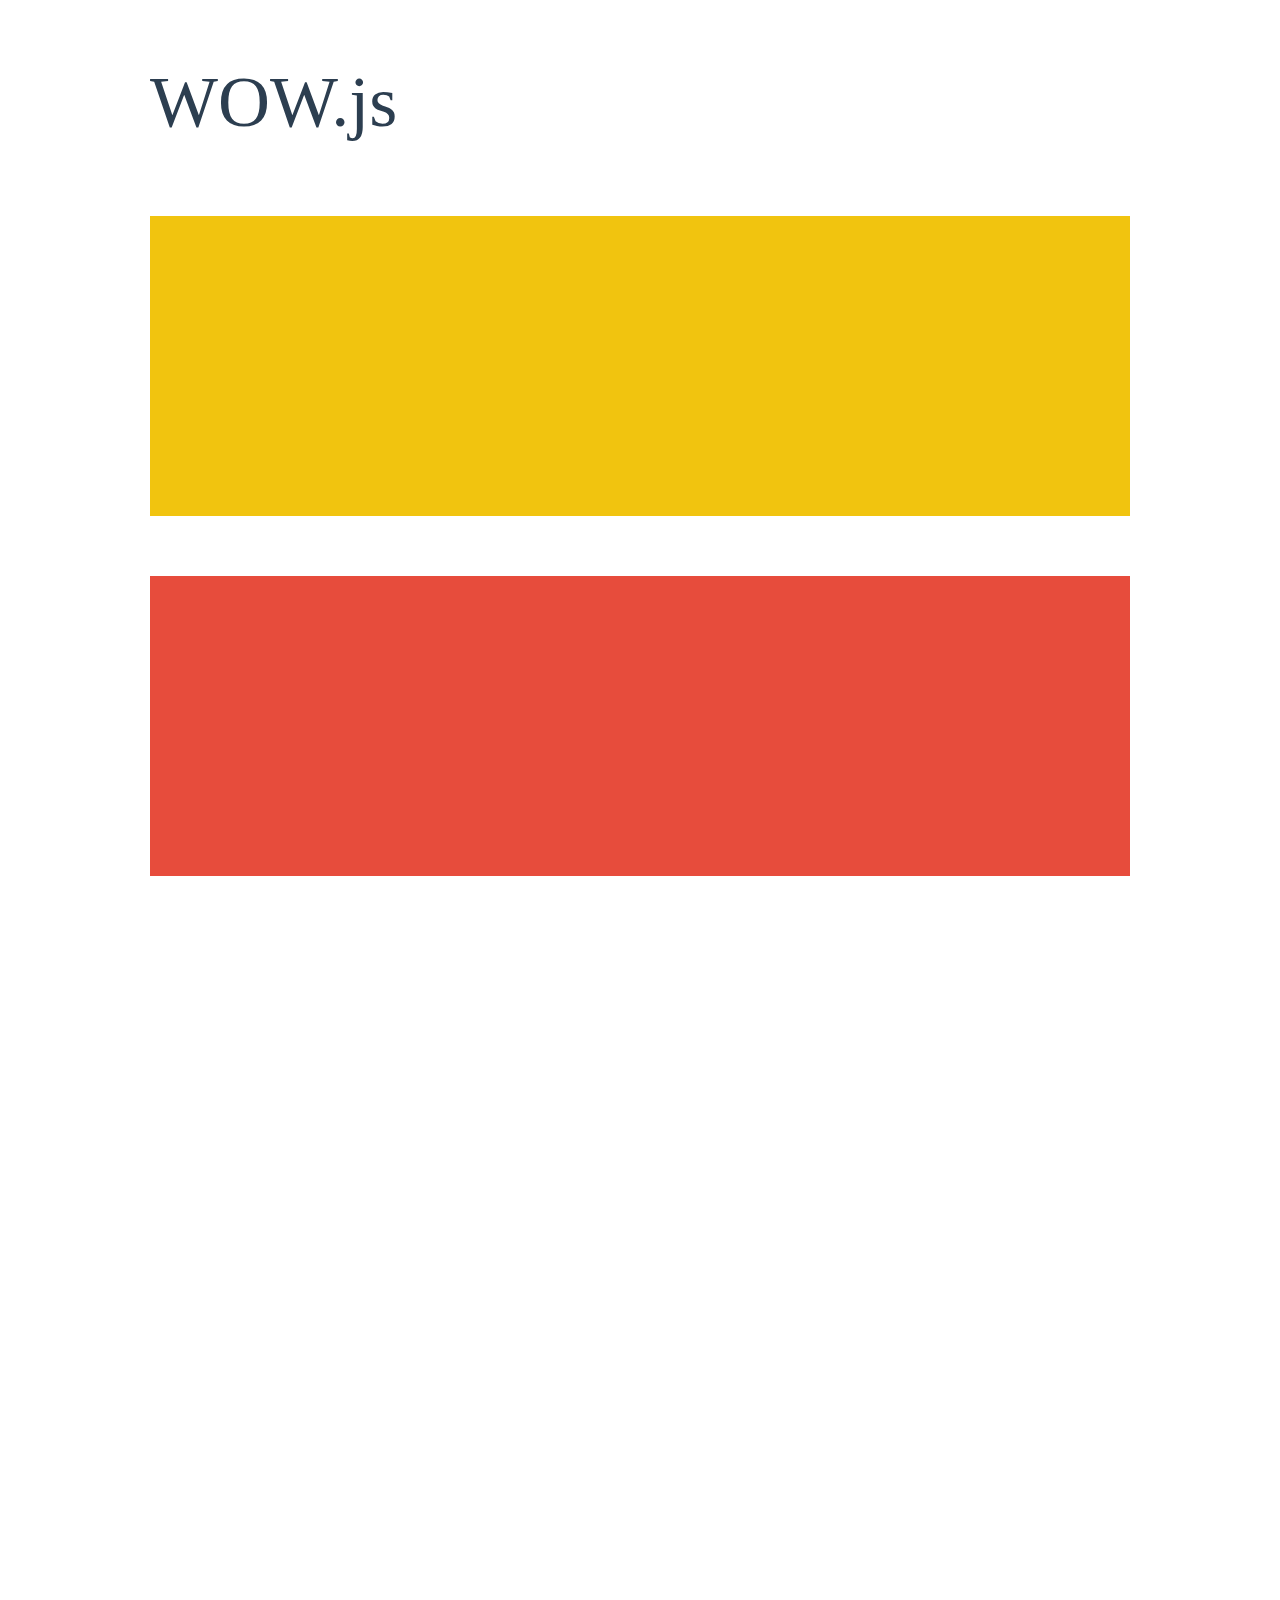
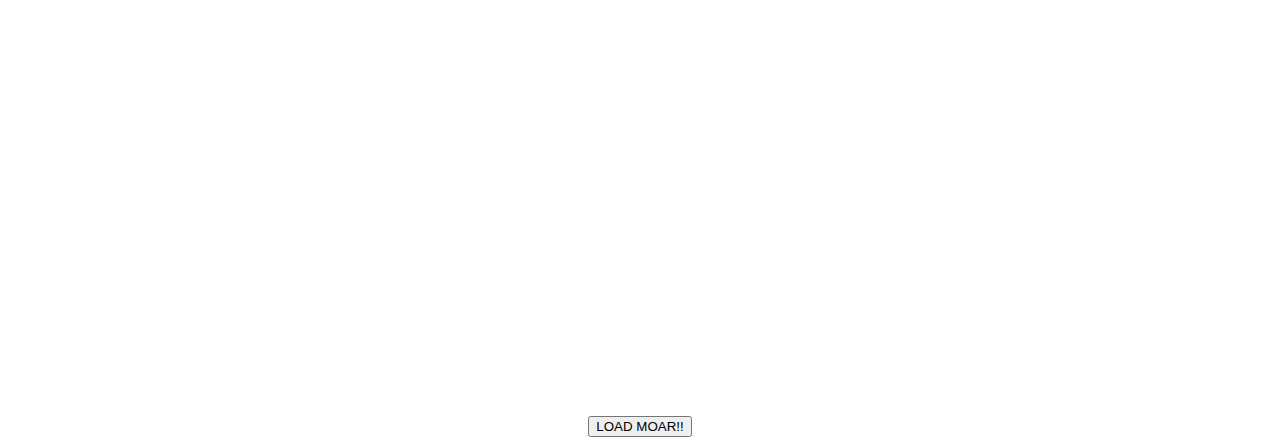
<file: extra/WOW-master/WOW-master/demo.html>
<!doctype html>

<html lang="en">
<head>
  <meta charset="utf-8">
  <title>WOW</title>
  <link rel="stylesheet" href="css/libs/animate.css">
  <link rel="stylesheet" href="css/site.css">
  <style>
    .wow:first-child {
      visibility: hidden;
    }
  </style>
  <!--[if IE]>
    <script src="http://html5shiv.googlecode.com/svn/trunk/html5.js"></script>
  <![endif]-->
</head>

<body>
  <div id="container">
    <header>
      <h1>WOW.js</h1>
    </header>
    <div id="main">
      <section class="wow fadeInDown" style="background-color: #f1c40f;"></section>
      <section class="wow pulse" style="background-color: #e74c3c;" data-wow-iteration="infinite" data-wow-duration="1500ms"></section>
      <section class="section--purple wow slideInRight" data-wow-delay="2s"></section>
      <section class="section--blue wow bounceInLeft" data-wow-offset="300"></section>
      <section class="section--green wow slideInLeft" data-wow-duration="4s"></section>
      <button id="moar">LOAD MOAR!!</button>
    </div>
  </div>
  <script src="dist/wow.js"></script>
  <script>
    wow = new WOW(
      {
        animateClass: 'animated',
        offset:       100,
        callback:     function(box) {
          console.log("WOW: animating <" + box.tagName.toLowerCase() + ">")
        }
      }
    );
    wow.init();
    document.getElementById('moar').onclick = function() {
      var section = document.createElement('section');
      section.className = 'section--purple wow fadeInDown';
      this.parentNode.insertBefore(section, this);
    };
  </script>
</body>
</html>
</file>
<file: CSS/fonts.css>
@font-face {
    font-family: 'Open Sans';
    src: url('../fonts/OpenSans-BoldItalic.eot');
    src: url('../fonts/OpenSans-BoldItalic.eot?#iefix') format('embedded-opentype'),
        url('../fonts/OpenSans-BoldItalic.woff2') format('woff2'),
        url('../fonts/OpenSans-BoldItalic.woff') format('woff'),
        url('../fonts/OpenSans-BoldItalic.ttf') format('truetype'),
        url('../fonts/OpenSans-BoldItalic.svg#OpenSans-BoldItalic') format('svg');
    font-weight: bold;
    font-style: italic;
    font-display: swap;
}

@font-face {
    font-family: 'Open Sans';
    src: url('../fonts/OpenSans-Bold.eot');
    src: url('../fonts/OpenSans-Bold.eot?#iefix') format('embedded-opentype'),
        url('../fonts/OpenSans-Bold.woff2') format('woff2'),
        url('../fonts/OpenSans-Bold.woff') format('woff'),
        url('../fonts/OpenSans-Bold.ttf') format('truetype'),
        url('../fonts/OpenSans-Bold.svg#OpenSans-Bold') format('svg');
    font-weight: bold;
    font-style: normal;
    font-display: swap;
}

@font-face {
    font-family: 'Open Sans';
    src: url('../fonts/OpenSans-ExtraBold.eot');
    src: url('../fonts/OpenSans-ExtraBold.eot?#iefix') format('embedded-opentype'),
        url('../fonts/OpenSans-ExtraBold.woff2') format('woff2'),
        url('../fonts/OpenSans-ExtraBold.woff') format('woff'),
        url('../fonts/OpenSans-ExtraBold.ttf') format('truetype'),
        url('../fonts/OpenSans-ExtraBold.svg#OpenSans-ExtraBold') format('svg');
    font-weight: bold;
    font-style: normal;
    font-display: swap;
}

@font-face {
    font-family: 'Open Sans';
    src: url('../fonts/OpenSans-ExtraBoldItalic.eot');
    src: url('../fonts/OpenSans-ExtraBoldItalic.eot?#iefix') format('embedded-opentype'),
        url('../fonts/OpenSans-ExtraBoldItalic.woff2') format('woff2'),
        url('../fonts/OpenSans-ExtraBoldItalic.woff') format('woff'),
        url('../fonts/OpenSans-ExtraBoldItalic.ttf') format('truetype'),
        url('../fonts/OpenSans-ExtraBoldItalic.svg#OpenSans-ExtraBoldItalic') format('svg');
    font-weight: bold;
    font-style: italic;
    font-display: swap;
}

@font-face {
    font-family: 'Open Sans';
    src: url('../fonts/OpenSans-Italic.eot');
    src: url('../fonts/OpenSans-Italic.eot?#iefix') format('embedded-opentype'),
        url('../fonts/OpenSans-Italic.woff2') format('woff2'),
        url('../fonts/OpenSans-Italic.woff') format('woff'),
        url('../fonts/OpenSans-Italic.ttf') format('truetype'),
        url('../fonts/OpenSans-Italic.svg#OpenSans-Italic') format('svg');
    font-weight: normal;
    font-style: italic;
    font-display: swap;
}

@font-face {
    font-family: 'Open Sans';
    src: url('../fonts/OpenSans-Light.eot');
    src: url('../fonts/OpenSans-Light.eot?#iefix') format('embedded-opentype'),
        url('../fonts/OpenSans-Light.woff2') format('woff2'),
        url('../fonts/OpenSans-Light.woff') format('woff'),
        url('../fonts/OpenSans-Light.ttf') format('truetype'),
        url('../fonts/OpenSans-Light.svg#OpenSans-Light') format('svg');
    font-weight: 300;
    font-style: normal;
    font-display: swap;
}

@font-face {
    font-family: 'Open Sans';
    src: url('../fonts/OpenSans-Italic_1.eot');
    src: url('../fonts/OpenSans-Italic_1.eot?#iefix') format('embedded-opentype'),
        url('../fonts/OpenSans-Italic_1.woff2') format('woff2'),
        url('../fonts/OpenSans-Italic_1.woff') format('woff'),
        url('../fonts/OpenSans-Italic_1.ttf') format('truetype'),
        url('../fonts/OpenSans-Italic_1.svg#OpenSans-Italic') format('svg');
    font-weight: normal;
    font-style: italic;
    font-display: swap;
}

@font-face {
    font-family: 'Open Sans';
    src: url('../fonts/OpenSans-LightItalic.eot');
    src: url('../fonts/OpenSans-LightItalic.eot?#iefix') format('embedded-opentype'),
        url('../fonts/OpenSans-LightItalic.woff2') format('woff2'),
        url('../fonts/OpenSans-LightItalic.woff') format('woff'),
        url('../fonts/OpenSans-LightItalic.ttf') format('truetype'),
        url('../fonts/OpenSans-LightItalic.svg#OpenSans-LightItalic') format('svg');
    font-weight: 300;
    font-style: italic;
    font-display: swap;
}

@font-face {
    font-family: 'Open Sans';
    src: url('../fonts/OpenSans-Medium.eot');
    src: url('../fonts/OpenSans-Medium.eot?#iefix') format('embedded-opentype'),
        url('../fonts/OpenSans-Medium.woff2') format('woff2'),
        url('../fonts/OpenSans-Medium.woff') format('woff'),
        url('../fonts/OpenSans-Medium.ttf') format('truetype'),
        url('../fonts/OpenSans-Medium.svg#OpenSans-Medium') format('svg');
    font-weight: 500;
    font-style: normal;
    font-display: swap;
}

@font-face {
    font-family: 'Open Sans';
    src: url('../fonts/OpenSans-MediumItalic.eot');
    src: url('../fonts/OpenSans-MediumItalic.eot?#iefix') format('embedded-opentype'),
        url('../fonts/OpenSans-MediumItalic.woff2') format('woff2'),
        url('../fonts/OpenSans-MediumItalic.woff') format('woff'),
        url('../fonts/OpenSans-MediumItalic.ttf') format('truetype'),
        url('../fonts/OpenSans-MediumItalic.svg#OpenSans-MediumItalic') format('svg');
    font-weight: 500;
    font-style: italic;
    font-display: swap;
}

@font-face {
    font-family: 'Open Sans';
    src: url('../fonts/OpenSans-Regular.eot');
    src: url('../fonts/OpenSans-Regular.eot?#iefix') format('embedded-opentype'),
        url('../fonts/OpenSans-Regular.woff2') format('woff2'),
        url('../fonts/OpenSans-Regular.woff') format('woff'),
        url('../fonts/OpenSans-Regular.ttf') format('truetype'),
        url('../fonts/OpenSans-Regular.svg#OpenSans-Regular') format('svg');
    font-weight: normal;
    font-style: normal;
    font-display: swap;
}

@font-face {
    font-family: 'Open Sans';
    src: url('../fonts/OpenSans-SemiBold.eot');
    src: url('../fonts/OpenSans-SemiBold.eot?#iefix') format('embedded-opentype'),
        url('../fonts/OpenSans-SemiBold.woff2') format('woff2'),
        url('../fonts/OpenSans-SemiBold.woff') format('woff'),
        url('../fonts/OpenSans-SemiBold.ttf') format('truetype'),
        url('../fonts/OpenSans-SemiBold.svg#OpenSans-SemiBold') format('svg');
    font-weight: 600;
    font-style: normal;
    font-display: swap;
}

@font-face {
    font-family: 'Open Sans';
    src: url('../fonts/OpenSans-SemiBoldItalic.eot');
    src: url('../fonts/OpenSans-SemiBoldItalic.eot?#iefix') format('embedded-opentype'),
        url('../fonts/OpenSans-SemiBoldItalic.woff2') format('woff2'),
        url('../fonts/OpenSans-SemiBoldItalic.woff') format('woff'),
        url('../fonts/OpenSans-SemiBoldItalic.ttf') format('truetype'),
        url('../fonts/OpenSans-SemiBoldItalic.svg#OpenSans-SemiBoldItalic') format('svg');
    font-weight: 600;
    font-style: italic;
    font-display: swap;
}

@font-face {
    font-family: 'Open Sans';
    src: url('../fonts/OpenSans-Regular_1.eot');
    src: url('../fonts/OpenSans-Regular_1.eot?#iefix') format('embedded-opentype'),
        url('../fonts/OpenSans-Regular_1.woff2') format('woff2'),
        url('../fonts/OpenSans-Regular_1.woff') format('woff'),
        url('../fonts/OpenSans-Regular_1.ttf') format('truetype'),
        url('../fonts/OpenSans-Regular_1.svg#OpenSans-Regular') format('svg');
    font-weight: normal;
    font-style: normal;
    font-display: swap;
}

@font-face {
    font-family: 'Open Sans Condensed';
    src: url('../fonts/OpenSansCondensed-Bold.eot');
    src: url('../fonts/OpenSansCondensed-Bold.eot?#iefix') format('embedded-opentype'),
        url('../fonts/OpenSansCondensed-Bold.woff2') format('woff2'),
        url('../fonts/OpenSansCondensed-Bold.woff') format('woff'),
        url('../fonts/OpenSansCondensed-Bold.ttf') format('truetype'),
        url('../fonts/OpenSansCondensed-Bold.svg#OpenSansCondensed-Bold') format('svg');
    font-weight: bold;
    font-style: normal;
    font-display: swap;
}

@font-face {
    font-family: 'Open Sans Condensed';
    src: url('../fonts/OpenSansCondensed-ExtraBold.eot');
    src: url('../fonts/OpenSansCondensed-ExtraBold.eot?#iefix') format('embedded-opentype'),
        url('../fonts/OpenSansCondensed-ExtraBold.woff2') format('woff2'),
        url('../fonts/OpenSansCondensed-ExtraBold.woff') format('woff'),
        url('../fonts/OpenSansCondensed-ExtraBold.ttf') format('truetype'),
        url('../fonts/OpenSansCondensed-ExtraBold.svg#OpenSansCondensed-ExtraBold') format('svg');
    font-weight: bold;
    font-style: normal;
    font-display: swap;
}

@font-face {
    font-family: 'Open Sans Condensed';
    src: url('../fonts/OpenSansCondensed-BoldItalic.eot');
    src: url('../fonts/OpenSansCondensed-BoldItalic.eot?#iefix') format('embedded-opentype'),
        url('../fonts/OpenSansCondensed-BoldItalic.woff2') format('woff2'),
        url('../fonts/OpenSansCondensed-BoldItalic.woff') format('woff'),
        url('../fonts/OpenSansCondensed-BoldItalic.ttf') format('truetype'),
        url('../fonts/OpenSansCondensed-BoldItalic.svg#OpenSansCondensed-BoldItalic') format('svg');
    font-weight: bold;
    font-style: italic;
    font-display: swap;
}

@font-face {
    font-family: 'Open Sans Condensed';
    src: url('../fonts/OpenSansCondensed-ExtraBoldItalic.eot');
    src: url('../fonts/OpenSansCondensed-ExtraBoldItalic.eot?#iefix') format('embedded-opentype'),
        url('../fonts/OpenSansCondensed-ExtraBoldItalic.woff2') format('woff2'),
        url('../fonts/OpenSansCondensed-ExtraBoldItalic.woff') format('woff'),
        url('../fonts/OpenSansCondensed-ExtraBoldItalic.ttf') format('truetype'),
        url('../fonts/OpenSansCondensed-ExtraBoldItalic.svg#OpenSansCondensed-ExtraBoldItalic') format('svg');
    font-weight: bold;
    font-style: italic;
    font-display: swap;
}

@font-face {
    font-family: 'Open Sans Condensed';
    src: url('../fonts/OpenSansCondensed-Italic.eot');
    src: url('../fonts/OpenSansCondensed-Italic.eot?#iefix') format('embedded-opentype'),
        url('../fonts/OpenSansCondensed-Italic.woff2') format('woff2'),
        url('../fonts/OpenSansCondensed-Italic.woff') format('woff'),
        url('../fonts/OpenSansCondensed-Italic.ttf') format('truetype'),
        url('../fonts/OpenSansCondensed-Italic.svg#OpenSansCondensed-Italic') format('svg');
    font-weight: normal;
    font-style: italic;
    font-display: swap;
}

@font-face {
    font-family: 'Open Sans Condensed';
    src: url('../fonts/OpenSansCondensed-Light.eot');
    src: url('../fonts/OpenSansCondensed-Light.eot?#iefix') format('embedded-opentype'),
        url('../fonts/OpenSansCondensed-Light.woff2') format('woff2'),
        url('../fonts/OpenSansCondensed-Light.woff') format('woff'),
        url('../fonts/OpenSansCondensed-Light.ttf') format('truetype'),
        url('../fonts/OpenSansCondensed-Light.svg#OpenSansCondensed-Light') format('svg');
    font-weight: 300;
    font-style: normal;
    font-display: swap;
}

@font-face {
    font-family: 'Open Sans Condensed';
    src: url('../fonts/OpenSansCondensed-LightItalic.eot');
    src: url('../fonts/OpenSansCondensed-LightItalic.eot?#iefix') format('embedded-opentype'),
        url('../fonts/OpenSansCondensed-LightItalic.woff2') format('woff2'),
        url('../fonts/OpenSansCondensed-LightItalic.woff') format('woff'),
        url('../fonts/OpenSansCondensed-LightItalic.ttf') format('truetype'),
        url('../fonts/OpenSansCondensed-LightItalic.svg#OpenSansCondensed-LightItalic') format('svg');
    font-weight: 300;
    font-style: italic;
    font-display: swap;
}

@font-face {
    font-family: 'Open Sans Condensed';
    src: url('../fonts/OpenSansCondensed-Medium.eot');
    src: url('../fonts/OpenSansCondensed-Medium.eot?#iefix') format('embedded-opentype'),
        url('../fonts/OpenSansCondensed-Medium.woff2') format('woff2'),
        url('../fonts/OpenSansCondensed-Medium.woff') format('woff'),
        url('../fonts/OpenSansCondensed-Medium.ttf') format('truetype'),
        url('../fonts/OpenSansCondensed-Medium.svg#OpenSansCondensed-Medium') format('svg');
    font-weight: 500;
    font-style: normal;
    font-display: swap;
}

@font-face {
    font-family: 'Open Sans Condensed';
    src: url('../fonts/OpenSansCondensed-MediumItalic.eot');
    src: url('../fonts/OpenSansCondensed-MediumItalic.eot?#iefix') format('embedded-opentype'),
        url('../fonts/OpenSansCondensed-MediumItalic.woff2') format('woff2'),
        url('../fonts/OpenSansCondensed-MediumItalic.woff') format('woff'),
        url('../fonts/OpenSansCondensed-MediumItalic.ttf') format('truetype'),
        url('../fonts/OpenSansCondensed-MediumItalic.svg#OpenSansCondensed-MediumItalic') format('svg');
    font-weight: 500;
    font-style: italic;
    font-display: swap;
}

@font-face {
    font-family: 'Open Sans Condensed';
    src: url('../fonts/OpenSansCondensed-Regular.eot');
    src: url('../fonts/OpenSansCondensed-Regular.eot?#iefix') format('embedded-opentype'),
        url('../fonts/OpenSansCondensed-Regular.woff2') format('woff2'),
        url('../fonts/OpenSansCondensed-Regular.woff') format('woff'),
        url('../fonts/OpenSansCondensed-Regular.ttf') format('truetype'),
        url('../fonts/OpenSansCondensed-Regular.svg#OpenSansCondensed-Regular') format('svg');
    font-weight: normal;
    font-style: normal;
    font-display: swap;
}

@font-face {
    font-family: 'Open Sans Condensed';
    src: url('../fonts/OpenSansCondensed-SemiBold.eot');
    src: url('../fonts/OpenSansCondensed-SemiBold.eot?#iefix') format('embedded-opentype'),
        url('../fonts/OpenSansCondensed-SemiBold.woff2') format('woff2'),
        url('../fonts/OpenSansCondensed-SemiBold.woff') format('woff'),
        url('../fonts/OpenSansCondensed-SemiBold.ttf') format('truetype'),
        url('../fonts/OpenSansCondensed-SemiBold.svg#OpenSansCondensed-SemiBold') format('svg');
    font-weight: 600;
    font-style: normal;
    font-display: swap;
}

@font-face {
    font-family: 'Open Sans Condensed';
    src: url('../fonts/OpenSansCondensed-SemiBoldItalic.eot');
    src: url('../fonts/OpenSansCondensed-SemiBoldItalic.eot?#iefix') format('embedded-opentype'),
        url('../fonts/OpenSansCondensed-SemiBoldItalic.woff2') format('woff2'),
        url('../fonts/OpenSansCondensed-SemiBoldItalic.woff') format('woff'),
        url('../fonts/OpenSansCondensed-SemiBoldItalic.ttf') format('truetype'),
        url('../fonts/OpenSansCondensed-SemiBoldItalic.svg#OpenSansCondensed-SemiBoldItalic') format('svg');
    font-weight: 600;
    font-style: italic;
    font-display: swap;
}

@font-face {
    font-family: 'Open Sans SemiCondensed';
    src: url('../fonts/OpenSansSemiCondensed-Bold.woff2') format('woff2'),
        url('../fonts/OpenSansSemiCondensed-Bold.woff') format('woff');
    font-weight: bold;
    font-style: normal;
    font-display: swap;
}

@font-face {
    font-family: 'Open Sans SemiCondensed';
    src: url('../fonts/OpenSansSemiCondensed-BoldItalic.woff2') format('woff2'),
        url('../fonts/OpenSansSemiCondensed-BoldItalic.woff') format('woff');
    font-weight: bold;
    font-style: italic;
    font-display: swap;
}

@font-face {
    font-family: 'Open Sans SemiCondensed';
    src: url('../fonts/OpenSansSemiCondensed-ExtraBold.woff2') format('woff2'),
        url('../fonts/OpenSansSemiCondensed-ExtraBold.woff') format('woff');
    font-weight: bold;
    font-style: normal;
    font-display: swap;
}

@font-face {
    font-family: 'Open Sans SemiCondensed';
    src: url('../fonts/OpenSansSemiCondensed-ExtraBoldItalic.woff2') format('woff2'),
        url('../fonts/OpenSansSemiCondensed-ExtraBoldItalic.woff') format('woff');
    font-weight: bold;
    font-style: italic;
    font-display: swap;
}

@font-face {
    font-family: 'Open Sans SemiCondensed';
    src: url('../fonts/OpenSansSemiCondensed-Italic.woff2') format('woff2'),
        url('../fonts/OpenSansSemiCondensed-Italic.woff') format('woff');
    font-weight: normal;
    font-style: italic;
    font-display: swap;
}

@font-face {
    font-family: 'Open Sans SemiCondensed';
    src: url('../fonts/OpenSansSemiCondensed-Light.woff2') format('woff2'),
        url('../fonts/OpenSansSemiCondensed-Light.woff') format('woff');
    font-weight: 300;
    font-style: normal;
    font-display: swap;
}

@font-face {
    font-family: 'Open Sans SemiCondensed';
    src: url('../fonts/OpenSansSemiCondensed-LightItalic.woff2') format('woff2'),
        url('../fonts/OpenSansSemiCondensed-LightItalic.woff') format('woff');
    font-weight: 300;
    font-style: italic;
    font-display: swap;
}

@font-face {
    font-family: 'Open Sans SemiCondensed';
    src: url('../fonts/OpenSansSemiCondensed-Medium.woff2') format('woff2'),
        url('../fonts/OpenSansSemiCondensed-Medium.woff') format('woff');
    font-weight: 500;
    font-style: normal;
    font-display: swap;
}

@font-face {
    font-family: 'Open Sans SemiCondensed';
    src: url('../fonts/OpenSansSemiCondensed-Regular.woff2') format('woff2'),
        url('../fonts/OpenSansSemiCondensed-Regular.woff') format('woff');
    font-weight: normal;
    font-style: normal;
    font-display: swap;
}

@font-face {
    font-family: 'Open Sans SemiCondensed';
    src: url('../fonts/OpenSansSemiCondensed-MediumItalic.woff2') format('woff2'),
        url('../fonts/OpenSansSemiCondensed-MediumItalic.woff') format('woff');
    font-weight: 500;
    font-style: italic;
    font-display: swap;
}

@font-face {
    font-family: 'Open Sans SemiCondensed';
    src: url('../fonts/OpenSansSemiCondensed-SemiBoldItalic.woff2') format('woff2'),
        url('../fonts/OpenSansSemiCondensed-SemiBoldItalic.woff') format('woff');
    font-weight: 600;
    font-style: italic;
    font-display: swap;
}

@font-face {
    font-family: 'Open Sans SemiCondensed';
    src: url('../fonts/OpenSansSemiCondensed-SemiBold.woff2') format('woff2'),
        url('../fonts/OpenSansSemiCondensed-SemiBold.woff') format('woff');
    font-weight: 600;
    font-style: normal;
    font-display: swap;
}

@font-face {
    font-family: 'Raleway';
    src: url('../fonts/Raleway-Black.woff2') format('woff2'),
        url('../fonts/Raleway-Black.woff') format('woff');
    font-weight: 900;
    font-style: normal;
    font-display: swap;
}

@font-face {
    font-family: 'Raleway';
    src: url('../fonts/Raleway-BlackItalic.woff2') format('woff2'),
        url('../fonts/Raleway-BlackItalic.woff') format('woff');
    font-weight: 900;
    font-style: italic;
    font-display: swap;
}

@font-face {
    font-family: 'Raleway';
    src: url('../fonts/Raleway-Bold.woff2') format('woff2'),
        url('../fonts/Raleway-Bold.woff') format('woff');
    font-weight: bold;
    font-style: normal;
    font-display: swap;
}

@font-face {
    font-family: 'Raleway';
    src: url('../fonts/Raleway-BoldItalic.woff2') format('woff2'),
        url('../fonts/Raleway-BoldItalic.woff') format('woff');
    font-weight: bold;
    font-style: italic;
    font-display: swap;
}

@font-face {
    font-family: 'Raleway';
    src: url('../fonts/Raleway-ExtraBold.woff2') format('woff2'),
        url('../fonts/Raleway-ExtraBold.woff') format('woff');
    font-weight: bold;
    font-style: normal;
    font-display: swap;
}

@font-face {
    font-family: 'Raleway';
    src: url('../fonts/Raleway-ExtraBoldItalic.woff2') format('woff2'),
        url('../fonts/Raleway-ExtraBoldItalic.woff') format('woff');
    font-weight: bold;
    font-style: italic;
    font-display: swap;
}

@font-face {
    font-family: 'Raleway';
    src: url('../fonts/Raleway-ExtraLight.woff2') format('woff2'),
        url('../fonts/Raleway-ExtraLight.woff') format('woff');
    font-weight: 200;
    font-style: normal;
    font-display: swap;
}

@font-face {
    font-family: 'Raleway';
    src: url('../fonts/Raleway-Italic.woff2') format('woff2'),
        url('../fonts/Raleway-Italic.woff') format('woff');
    font-weight: normal;
    font-style: italic;
    font-display: swap;
}

@font-face {
    font-family: 'Raleway';
    src: url('../fonts/Raleway-ExtraLightItalic.woff2') format('woff2'),
        url('../fonts/Raleway-ExtraLightItalic.woff') format('woff');
    font-weight: 200;
    font-style: italic;
    font-display: swap;
}

@font-face {
    font-family: 'Raleway';
    src: url('../fonts/Raleway-Light.woff2') format('woff2'),
        url('../fonts/Raleway-Light.woff') format('woff');
    font-weight: 300;
    font-style: normal;
    font-display: swap;
}

@font-face {
    font-family: 'Raleway';
    src: url('../fonts/Raleway-ThinItalic.woff2') format('woff2'),
        url('../fonts/Raleway-ThinItalic.woff') format('woff');
    font-weight: 100;
    font-style: italic;
    font-display: swap;
}

@font-face {
    font-family: 'Raleway';
    src: url('../fonts/Raleway-LightItalic.woff2') format('woff2'),
        url('../fonts/Raleway-LightItalic.woff') format('woff');
    font-weight: 300;
    font-style: italic;
    font-display: swap;
}

@font-face {
    font-family: 'Raleway';
    src: url('../fonts/Raleway-Medium.woff2') format('woff2'),
        url('../fonts/Raleway-Medium.woff') format('woff');
    font-weight: 500;
    font-style: normal;
    font-display: swap;
}

@font-face {
    font-family: 'Raleway';
    src: url('../fonts/Raleway-MediumItalic.woff2') format('woff2'),
        url('../fonts/Raleway-MediumItalic.woff') format('woff');
    font-weight: 500;
    font-style: italic;
    font-display: swap;
}

@font-face {
    font-family: 'Raleway';
    src: url('../fonts/Raleway-Regular.woff2') format('woff2'),
        url('../fonts/Raleway-Regular.woff') format('woff');
    font-weight: normal;
    font-style: normal;
    font-display: swap;
}

@font-face {
    font-family: 'Raleway';
    src: url('../fonts/Raleway-SemiBoldItalic.woff2') format('woff2'),
        url('../fonts/Raleway-SemiBoldItalic.woff') format('woff');
    font-weight: 600;
    font-style: italic;
    font-display: swap;
}

@font-face {
    font-family: 'Raleway';
    src: url('../fonts/Raleway-SemiBold.woff2') format('woff2'),
        url('../fonts/Raleway-SemiBold.woff') format('woff');
    font-weight: 600;
    font-style: normal;
    font-display: swap;
}

@font-face {
    font-family: 'Raleway';
    src: url('../fonts/Raleway-Thin.woff2') format('woff2'),
        url('../fonts/Raleway-Thin.woff') format('woff');
    font-weight: 100;
    font-style: normal;
    font-display: swap;
}
</file>
<file: CSS/style.css>
/* Common Properties */
*{
    margin: 0;
    padding: 0;
    box-sizing: border-box;
    outline: none;
}
.container{
    max-width: 1140px;
    margin: auto;
}
.row{
    display: flex;
    flex-wrap: wrap;
}
a{
    text-decoration: none;
}
ul,ol {
    list-style: none;
}
:root{
    --text: #2F4D5A;
    --footer: #263F49;
    --head: #4B99BC;
    --content: #444444;
    --white: #ffffff;
    --text-2: #111111;
    --text-3:#848484;
    --text-4:#67b0d1;
    --primary-bg:#f4f9fc;
}
.flex{
    display: flex;
}
.align-items-center{
    align-items: center;
}
.justify-content-between{
    justify-content: space-between;
}
.justify-content-center{
    justify-content: center;
}
.text-align-center{
    text-align: center;
}
.f-14 {
    font-size: 14px;
}
.f-15{
    font-size: 15px;
}
.f-16 {
    font-size: 16px;
}
.f-18 {
    font-size: 18px;
}
.f-20px {
    font-size: 20px;
}
.f-28{
    font-size: 28px;
}
.f-32 {
    font-size: 32px;
}
.f-34{
    font-size: 34px;
}
.f-48{
    font-size: 48px;
}
.text{
    color: var(--text);
}
.text-2{
    color: var(--text-2);
}
.w-20{
    width: 20%;
}
.w-22{
    width: 16.6667%;
    padding: 0 12px;
}
.w-25{
    width: 25%;
    padding: 15px;
}
.w-30{
    width: 30%;
}
.w-33{
    width: 33.3333%;
    padding: 15px;
}
.w-40{
    width: 40%;
}
.w-50{
    width: 50%;
    padding: 15px;
}
.w-100{
    width: 100%;
    padding: 15px;
}
.footer-color{
    color: var(--footer);
}
.header-color   {
    color: var(--head);
}
.content{
    color: var(--content);
}
.white{
    color: var(--white);
}
.text{
    color: var(--text);
}
.text-4{
    color: var(--text-4);
}
.open{
    font-family: 'Open Sans';
}
.raleway{
    font-family: 'Raleway';
}
.padding-40{
    padding: 40px;
}
.padding-testimonials{
    padding: 40px 40px 20px 40px;
}
.padding-60{
    padding-bottom: 60px;
}
.padding-60-20{
    padding-top: 60px;
    padding-bottom: 20px;
}
.padding-team{
    padding-bottom: 100px;
}
.contact-padding{
    padding: 60px 0 65px 0;
}
section{
    overflow: hidden;
}
.fixed{
    position: fixed;
}
body{
    cursor: none;
}
/* header css */

header .logo span{
    font-size: 24px;
    font-weight: 700;
}
header{
    background-color: #378eb5e6;
    padding: 15px 0;
    width: 100%;
    z-index: 99999;
}
header nav > ul > li > a{
    padding: 8px 15px;
    color: var(--white);
    font-weight: 700;
    margin: 0 5px;
    text-transform: capitalize;
    transition: all 0.5s;
}
header nav ul li:hover a{
    background-color: #ffffff5f;   
    color: var(--content);
} 
header .Dropdown{
    width: 200px;
    background-color: white;
    position: absolute;
    visibility: hidden;
    opacity: 0;
    transition: all 0.5s;
    top: 120px;
}
header  li:hover .Dropdown{
    visibility: visible;
    opacity: 1;
    top: 55px;
}
header .Dropdown  li a{
    padding: 15px 20px;
    display: inline-block;
    font-weight: 600;
}
header .Dropdown .deep{
    position: relative;
}
header .Dropdown li:hover > a{
    color: var(--head);
}
.Dropdown li a i{
    padding-left: 10px;
}
header .Dropdown .deep{
    position: absolute;
    width: 180px;
    left: 80%;
    visibility: hidden;
    opacity: 0;
    transition: all 0.5s;
    background-color: var(--white);
}
header .Dropdown li:hover .deep{
    opacity: 1;
    visibility: visible;
    left: 100%;
}
.megamenu{
    width: 1140px;
    position: absolute;
    background-color: var(--white);
    left: 0;
    right: 0;
    margin: auto;
    top: 120px;
    border-radius: 5px;
    transition: all 0.5s;
    visibility: hidden;
    opacity: 0;
}
.megamenu ul li h4{
    font-size: 16px;
    padding: 0px 30px;
    padding-bottom: 15px;
    font-weight: 600;
}
.megamenu ul li a{
    display: inline-block;
    padding: 10px 30px;
    font-weight: 600;
}
header ul li:hover .megamenu{
    visibility: visible;
    opacity: 1;
    top: 63px;
}
header ul li .megamenu li:hover > a{
    color: var(--head);
}
.toggle-menu i{
    color: var(--white);
    font-size: 25px;
    display: none;
}

/* Banner section */
.banner-bg{
    background-image: url(../img/hero-bg.jpg);
    height: 100vh;
}
.banner-bg span{
    font-size: 64px; 
    text-shadow:-1px 0 2px #2f4d5a;
    font-weight: 700;
}
.banner-overlay{
    background-color: #49788c27;
    padding: 160px 0px;
    height: 100vh;
}
.banner-bg i{
    margin-top: 60px;
    width: 64px;
    height: 64px;
    font-size: 22px;
    border: 2px solid var(--white);
    border-radius: 100%;
    line-height: 54px;
    transition: all 0.5s;
    text-align: center;
}
.banner-bg i:hover{
    background-color: #ffffff31;
    line-height: 64px;
}
.banner-bg p{
    text-shadow:-1px 0 2px #2f4d5a;
    font-size: 20;
    font-weight: 700;
}
/* About Us */
/* w-40 */
.about-bg::after{
    position: absolute;
    content: '';
    width: 100%;
    height: 100%;
    top: 0;
    left: 0;
    background-color:rgba(255, 255, 255, 0.757);
    z-index: -1;
}
.about-bg {
    position: relative;
    background-image: url(../img/about-bg.jpg);
    padding: 70px 0;
    z-index: 10;
    background-position: center;
}
.about-bg h3{
    font-weight: 700;
    color: var(--text);
    margin-bottom: 15px;
}
.about-bg .us{
    background-color: var(--head);
    padding: 8px 30px;
    border-radius: 25px;
    border: none;
    color: var(--white);
    margin-top: 15px;
}
.about-bg i{
    padding-left: 10px;
    font-size: 13px;
}
.about-bg p{
    font-weight: 600;
    color: var(--content);
    padding: 15px 0;
}
/* w-30 */
.about-bg .w-30{
    padding-left: 30px;
}
.common-pty{
    font-size: 20px;
    color: var(--content);
    font-family: 'Raleway';
}
.about-bg .a-us i{
    font-size: 35px;
    color: var(--head);
    margin-bottom: 15px;

}
.about-bg .a-us p{
    font-size: 15px;
    font-family: 'Open Sans';
    font-weight: 400;
    color: var(--text-3);
}
.about-bg .about-content{
    padding: 15px 0;
}
/* Services section */

.u-title{
    padding: 35px 0;
    position: relative;
}
 .u-title h1{
    font-size: 32px;
    color: var(--text);
    font-family: 'Raleway';
    padding-bottom: 35px ;
}
.u-title p{
    font-size: 16px;
    font-family: 'Open Sans';
    color: var(--content);
}
.u-title::after{
    position: absolute;
    content: '';
    /* background-image: url(../img/section-title-bg.png); */
    background-repeat: no-repeat;
    width: 20%;
    height: 100%;
    top: -35px;
    left: 50%;
    z-index: -1;
    transform: translate(-50%);
    background-position: center;
}
.content h3{
    color: var(--text-2);
    padding: 25px 0;
    transition: all 0.3s;
}
.content p{
    color: var(--content);
    line-height: 25px;
    transition: all 0.3s ;
}
.content{
    position: relative;
    border-radius: 8px;
    overflow: hidden;
    box-shadow: 0 0 5px rgba(0, 0, 0, 0.2);
    padding: 30px;
}
.content .animate__delay-1_7s{
    animation-delay: 1s;
    animation-delay: 1.5s;
    animation-delay: 2s;

}
.content i{
    font-size: 48px;
    transition: all 0.3s;
    color: var(--head);
}
.content::after{
    position: absolute;
    content: '';
    width: 100%;
    height: 100%;
    bottom: -100%;
    left: 0;
    transition: all 0.3s;
    background-color: var(--head);
    z-index: -1;
}
.content:hover::after{
    bottom: 0;
}
.content:hover i{
    color: var(--white);
}
.content:hover h3{
    color: var(--white);
}
.content:hover p{
    color: var(--white);
}

/* Back to Top */

html{
    scroll-behavior: smooth;
}
.btp{
    width: 40px;
    height: 40px;
    border-radius: 100%;
    background-color: var(--head);
    border-style: none;
    color: var(--white);
    position: absolute;
    bottom: 15px;
    right: 15px;
    position: fixed;
    z-index: 999;
    text-align: center;
}
.btp i{
    line-height: 40px;
}
.btp:hover{
    opacity: 0.8;
}

/* Counter Section */

.counter-section{
    background-color: var(--primary-bg);
}
.counter-section .counter-box i{
    font-size: 44px;
    color: var(--head);
    margin-top: 12px;
    padding-right: 15px;
}
.counter-box{
    padding: 20px;
}
.counter-box span{
    font-weight: 700;
    color: #49788c;
    /* padding: 8px 0 5px 0; */
}
.counter-box p{
    color: #49788c;
}
.counter-content h3{
    color: #2f4d5a;
}

/* Action Section */

.action{
    color: var(--white);
    background-size: cover;
    background: linear-gradient(rgba(103, 176, 209, 0.8), rgba(103, 176, 209, 0.8)),url(../img/cta-bg.jpg) fixed center center;
    padding: 60px 0;
}
.action-content p{
    padding: 15px 0;
}
.act-btn{
    color: var(--white);
    padding: 8px 30px;
    font-weight: 500;
    border: 2px solid rgba(255, 255, 255, 0.5);
    text-transform: uppercase;
    border-radius: 25px;
    letter-spacing: 1px;
    display: inline-block;
    margin-top: 10px;
}

/* Portfolio Section */

.portfolio-title{
    margin-bottom: 15px;
}
.portfolio-title .w-33{
    margin: auto;
}
.portfolio-title ul a{
    color: var(--text);
    font-weight: 600;
}
.portfolio-title ul a:hover{
    color: var(--head);
}
.portfolio-title ul{
    background-color: #ecf5f9;
    padding: 8px 40px;
    border-radius: 25px;
}
.portfolio-title .all{
    color: var(--head);
}

/* image box */

.image-box{
    position: relative;
    overflow: hidden;
}
.image-main-box .image-box img{
    width: 100%;
}
.image-box .w-50{
    background-color: #88C0DA;
}
.image-box .w-50 i{
    color: var(--white);
}
.icon-box .w-50{
    width: 50%;
    text-align: center;
    padding: 15px;
    transition: all 0.5s;
}
.image-box .icon-box{
    position: absolute;
    content: "";
    width: 100%;
    bottom: -30%;
    transition: all 0.5s;
}
.image-box .icon-box .w-50{
    transition: all 0.s;
}
.image-box:hover .icon-box{
    bottom: 0;
    opacity: 0.8;
}
.image-box:hover{
    opacity: 0.9;
}
.image-box .icon-box:hover{
    background-color: #6EB4D3;
}
.image-box .icon-box .w-50:first-child:hover{
    background-color: #419cc3;
}
.image-box .icon-box .w-50:nth-child(2):hover{
    background-color: #419cc3;
}

/* Testimonials Section */

.Testimonials-section{
    background-color: var(--primary-bg);
}
.Testimonials-section .u-title{
    z-index: 3;
}
.Testimonials-section .content-box i{
    font-size: 26px;
    color: #d5e9f2;
}
.Testimonials-section .content-box p{
    font-style: italic;
    color: var(--content);
    font-weight: 400;
}
.testimonials-content .content-box{
    background-color: var(--white);
    padding: 20px;
    box-shadow: 0px 2px 15px rgba(0, 0, 0, 0.1);
    position: relative;
    z-index: 1;
}
.testimonials-content .content-box::after{
    position: absolute;
    content: '';
    width: 50px;
    height: 50px;
    background-color: var(--white);
    bottom: -20px;
    right: 0;
    left: 0;
    margin: auto;
    transform: rotate(45deg);
    z-index: -1;
}
.Testimonials-section .t-img-box img{
    width: 90px;
    height: 90px;
    border-radius: 100%;
    left: 0;
    right: 0;
    margin: auto;
}
.owl-stage-outer{
    padding: 20px 2px;
}
.owl-theme .owl-dots .owl-dot span{
    border: 1px solid var(--head);
    background: none;
}
.owl-theme .owl-dots .owl-dot.active span, .owl-theme .owl-dots .owl-dot:hover span{
    background: var(--head);
}
.Testimonials-section .t-img-box{
    padding: 45px 0;
    text-align: center;
}
.testimonials-content h3{
    color: var(--text-2);
    padding: 10px 0;
}
.testimonials-content h4{
    color: #999999;
    font-weight: 500;
}

/* Team Section  */

.team-image img{
    width: 100%;
}
.team-info p{
    font-size: 13px;
    color: var(--text);
    padding: 10px 0 20px 0;
    font-style: italic;
}
.team-content{
    position: relative;
}
.team-info{
    position: absolute;
    content: "";
    padding: 25px 0;
    background-color: var(--white);
    box-shadow: 0px 2px 15px rgba(0, 0, 0, 0.1);
    width: 90%;
    left: 0;
    right: 0;
    margin: auto;
    top: 80%;
    height: 100px;
    overflow: hidden;
    transition: all 0.3s;
}
.team-info h4{
    position: relative;
    padding-bottom: 10px;
    font-weight: 600;
}
.team-content:hover .team-info{
    height: 140px;
}
.team-info h4::after{
    position: absolute;
    content: '';
    width: 50px;
    height: 1px;
    background-color: var(--text-4);
    bottom: 0;
    left: 0;
    right: 0;
    margin: auto;
}
.team-info i{
    color: #49788c;
    padding: 0 2px;
    transition: all 0.3s;
    font-size: 17px;
}
.team-content .team-info i:hover{
    color: var(--text-4);
}

/* Contact Section */

.contact-section{
    background-color: var(--primary-bg);
}
.contact-section .u-title{
    z-index: 3;
}
.contact-section .location i{
    font-size: 32px;
    width: 52px;
    height: 52px;
    line-height: 52px;
    border: 2px dotted #f0f7fa;
    color: var(--head);
    border-radius: 100%;
    padding: 2px 0;
}
.contact-section .location{
    background-color: var(--white);
    box-shadow: 0 0 30px rgba(214, 215, 216, 0.6);
    padding: 20px 0 30px 0;
}
.contact-section .location h3{
    color: #777777;
    font-size: 20px;
    padding: 15px 0;
    font-weight: 700;
}
.contact-section .location p{
    color: var(--content);
}
.form{
    padding: 30px;
    background-color: var(--white);
    box-shadow: 0 0 30px rgba(214, 215, 216, 0.6);
}
.form input{
    width: 100%;
    padding: 10px 15px;
    margin-bottom: 10px;
    border: 1px solid #bbbbbb;
    margin-top: 12px;
}
.form textarea{
    width: 100%;
    padding: 12px 15px;
    margin: 16px 0;
    font-family: 'Open Sans';
    font-size: 14px;
    border: 1px solid #bbbbbb;
}
.form input:focus,.form textarea:focus{
    border-color: var(--head);
}
.form input:nth-child(1),.form input:nth-child(2){
    width: 48%;
}
.form-btn{
    padding: 15px 30px;
    color: var(--white);
    background-color: #419cc3;
    border: none;
    display: block;
    margin: auto;
}

/* Footer */

.footer{
    background-color: var(--footer);
}
.footer-box{
    background-color: var(--white);
    padding: 30px 20px;
    border-top: 5px solid var(--text-4);
    transform: translateY(-110px);
}
.footer .w-33{
    height: 300px;
}
.footer-box h2{
    padding: 0 2px;
    margin-bottom: 20px;
}
.footer-box p,span{
    font-size: 14px;
}
.footer-box span{
    display: inline-block;
}
.footer-box .itl{
    font-style: italic;
    padding-bottom: 16px;
}
.footer-box .address{
    padding-top: 16px;
}
.footer-box .address .f-top{
    padding-top: 16px;
    line-height: 30px;

}
.footer-box .address .span{
    display: block;
    line-height: 35px;
}
.f-icon-box i{
    font-size: 18px;
    color: var(--white);
    width: 36px;
    height: 36px;
    line-height: 36px;
    background-color: var(--text);
    border-radius: 100%;
    margin: 0 2px;
    transition: all 0.5s;
}
.address-part{
    padding: 10px 0;
}
.f-icon-box{
    width: auto;
    margin: auto;
    margin-top: 16px;
}
.f-icon-box i:hover{
    background-color: var(--head);
}
.links h4,.final-section h4{
    padding-bottom: 2px;
    margin-bottom: 8px;
    font-weight: 600;
}
.links ul li a{
    display: block;
    color: var(--white);
    font-size: 14px;
    font-family: 'Open Sans';
    padding: 10px 0;
    transition: all 0.5s;
}
.links ul li a i{
    font-size: 12px;
    padding-right: 5px;
    color: #b5d9e9;
}
.links ul li:hover a{
    color: #a2cfe3;
}
.final-section p{
    padding: 10px 0 16px 0;
}
.padding-12{
    padding: 0 12px;
}
.final-section .footer-input{
    padding: 15px 35px;
    border: none;
}
.final-section .footer-btn{
    border: none;
    display: inline-block;
    background-color: var(--head);
    color: var(--white);
    padding: 15px 20px;
    font-size: 16px;
}
.final-section form{
    margin-top: 30px;
}
.f-part-1{
    border-bottom: 2px solid var(--text);
    padding: 60px 0 0;
}
.f-part-2{
    padding: 30px 0 30px 0;
}
.copyright p{
    font-weight: 400;
}
.copyright span{
    font-weight: 600;
}
.designer{
    padding: 10px 0 0;
    font-size: 13px;
}
.designer a{
    font-size: 14px;
    /* font-weight: 00; */
}

/* Setting-box */

.setting-box{
    position: fixed;
    width: 40px;
    height: 40px;
    text-align: center;
    font-size: 25px;
    background-color: white;
    box-shadow: 0px 0px 5px rgba(0, 0, 0,0.5);
    top: 40%;
    right: 0;
    border-radius: 15px 0 0 15px;
    z-index: 9999;
}
.setting-box i{
    color: var(--head);
    line-height: 40px;
}

/* Pointer js */

.cursor {
    width: 50px;
    height: 50px;
    border-radius: 100%;
    border: 1px solid black;
    transition: all 200ms ease-out;
    position: fixed;
    pointer-events: none;
    left: 0;
    top: 0;
    transform: translate(calc(-50% + 15px), -50%);
    z-index: 999999;
  }
  
  .cursor2 {
    width: 20px;
    height: 20px;
    border-radius: 100%;
    background-color: black;
    opacity: .3;
    position: fixed;
    transform: translate(-50%, -50%);
    pointer-events: none;
    transition: width .3s, height .3s, opacity .3s;
    z-index: 999999;
  }
  
  .hover {
    background-color: red;
    opacity: 0.5;
    z-index: 999999;
  }
  
  .cursorinnerhover {
    width: 50px;
    height: 50px;
    opacity: .5;
}
nav{
    z-index: 999;
}  
/* Headline js */

.cd-intro {
    width: 90%;
    max-width: 768px;
    text-align: center;
  }
.cd-words-wrapper {
    display: inline-block;
    position: relative;
    text-align: left;
  }
  .cd-words-wrapper b {
    display: inline-block;
    position: absolute;
    white-space: nowrap;
    left: 0;
    top: 0;
  }
  .cd-words-wrapper b.is-visible {
    position: relative;
  }
  .no-js .cd-words-wrapper b {
    opacity: 0;
  }
  .no-js .cd-words-wrapper b.is-visible {
    opacity: 1;
  }
  .cd-headline.rotate-1 .cd-words-wrapper {
    -webkit-perspective: 300px;
    -moz-perspective: 300px;
    perspective: 300px;
  }
  .cd-headline.rotate-1 b {
    opacity: 0;
    -webkit-transform-origin: 50% 100%;
    -moz-transform-origin: 50% 100%;
    -ms-transform-origin: 50% 100%;
    -o-transform-origin: 50% 100%;
    transform-origin: 50% 100%;
    -webkit-transform: rotateX(180deg);
    -moz-transform: rotateX(180deg);
    -ms-transform: rotateX(180deg);
    -o-transform: rotateX(180deg);
    transform: rotateX(180deg);
  }
  .cd-headline.rotate-1 b.is-visible {
    opacity: 1;
    -webkit-transform: rotateX(0deg);
    -moz-transform: rotateX(0deg);
    -ms-transform: rotateX(0deg);
    -o-transform: rotateX(0deg);
    transform: rotateX(0deg);
    -webkit-animation: cd-rotate-1-in 1.2s;
    -moz-animation: cd-rotate-1-in 1.2s;
    animation: cd-rotate-1-in 1.2s;
  }
  .cd-headline.rotate-1 b.is-hidden {
    -webkit-transform: rotateX(180deg);
    -moz-transform: rotateX(180deg);
    -ms-transform: rotateX(180deg);
    -o-transform: rotateX(180deg);
    transform: rotateX(180deg);
    -webkit-animation: cd-rotate-1-out 1.2s;
    -moz-animation: cd-rotate-1-out 1.2s;
    animation: cd-rotate-1-out 1.2s;
  }
  
  @-webkit-keyframes cd-rotate-1-in {
    0% {
      -webkit-transform: rotateX(180deg);
      opacity: 0;
    }
    35% {
      -webkit-transform: rotateX(120deg);
      opacity: 0;
    }
    65% {
      opacity: 0;
    }
    100% {
      -webkit-transform: rotateX(360deg);
      opacity: 1;
    }
  }
  @-moz-keyframes cd-rotate-1-in {
    0% {
      -moz-transform: rotateX(180deg);
      opacity: 0;
    }
    35% {
      -moz-transform: rotateX(120deg);
      opacity: 0;
    }
    65% {
      opacity: 0;
    }
    100% {
      -moz-transform: rotateX(360deg);
      opacity: 1;
    }
  }
  @keyframes cd-rotate-1-in {
    0% {
      -webkit-transform: rotateX(180deg);
      -moz-transform: rotateX(180deg);
      -ms-transform: rotateX(180deg);
      -o-transform: rotateX(180deg);
      transform: rotateX(180deg);
      opacity: 0;
    }
    35% {
      -webkit-transform: rotateX(120deg);
      -moz-transform: rotateX(120deg);
      -ms-transform: rotateX(120deg);
      -o-transform: rotateX(120deg);
      transform: rotateX(120deg);
      opacity: 0;
    }
    65% {
      opacity: 0;
    }
    100% {
      -webkit-transform: rotateX(360deg);
      -moz-transform: rotateX(360deg);
      -ms-transform: rotateX(360deg);
      -o-transform: rotateX(360deg);
      transform: rotateX(360deg);
      opacity: 1;
    }
  }
  @-webkit-keyframes cd-rotate-1-out {
    0% {
      -webkit-transform: rotateX(0deg);
      opacity: 1;
    }
    35% {
      -webkit-transform: rotateX(-40deg);
      opacity: 1;
    }
    65% {
      opacity: 0;
    }
    100% {
      -webkit-transform: rotateX(180deg);
      opacity: 0;
    }
  }
  @-moz-keyframes cd-rotate-1-out {
    0% {
      -moz-transform: rotateX(0deg);
      opacity: 1;
    }
    35% {
      -moz-transform: rotateX(-40deg);
      opacity: 1;
    }
    65% {
      opacity: 0;
    }
    100% {
      -moz-transform: rotateX(180deg);
      opacity: 0;
    }
  }
  @keyframes cd-rotate-1-out {
    0% {
      -webkit-transform: rotateX(0deg);
      -moz-transform: rotateX(0deg);
      -ms-transform: rotateX(0deg);
      -o-transform: rotateX(0deg);
      transform: rotateX(0deg);
      opacity: 1;
    }
    35% {
      -webkit-transform: rotateX(-40deg);
      -moz-transform: rotateX(-40deg);
      -ms-transform: rotateX(-40deg);
      -o-transform: rotateX(-40deg);
      transform: rotateX(-40deg);
      opacity: 1;
    }
    65% {
      opacity: 0;
    }
    100% {
      -webkit-transform: rotateX(180deg);
      -moz-transform: rotateX(180deg);
      -ms-transform: rotateX(180deg);
      -o-transform: rotateX(180deg);
      transform: rotateX(180deg);
      opacity: 0;
    }
  }
</file>
<file: CSS/media.css>
@media (max-width:575px) {
    /* xs */
    .col-xs-1{width: 8.3333%;}
    .col-xs-2{width: 16.6666%;}
    .col-xs-3{width: 25%;}
    .col-xs-4{width: 33.3333%;}
    .col-xs-5{width: 41.6666%;}
    .col-xs-6{width: 50%;}
    .col-xs-7{width: 58.3333%;}
    .col-xs-8{width: 66.6666%;}
    .col-xs-9{width: 75%;}
    .col-xs-10{width: 83.3333%;}
    .col-xs-11{width: 91.6666%;}
    .col-xs-12{width: 100%;}

    header{
        padding: 15px 10px;
    }
    .container{
        width: 100%;
    }
    .toggle-menu i{
        display: block;
    }
   
    .team-content{
        padding: 30px 0;
    }
    
    header nav ul{
        position: absolute;
        flex-direction: column;
        transform: scaleY(0);
        top: 70px;
        transform-origin: top;
        transition: all 0.5s;
        background-color: white;
        width: 90%;
        left: 0;
        right: 0;
        margin: auto;
        line-height: 3;
    }
    header nav ul li a{
        color: #2F4D5A;
    }
    header nav ul li a:hover{
        color: var(--head);
    }
    .show ul {
        transform: scaleZ(1);
    }
}
@media (min-width:576px){
    /* sm */
    .col-sm-1{width: 8.3333%;}
    .col-sm-2{width: 16.6666%;}
    .col-sm-3{width: 25%;}
    .col-sm-4{width: 33.3333%;}
    .col-sm-5{width: 41.6666%;}
    .col-sm-6{width: 50%;}
    .col-sm-7{width: 58.3333%;}
    .col-sm-8{width: 66.6666%;}
    .col-sm-9{width: 75%;}
    .col-sm-10{width: 83.3333%;}
    .col-sm-11{width: 91.6666%;}
    .col-sm-12{width: 100%;}

    .container{
        max-width: 540px;
    }
    .toggle-menu i{
        display: block;
    }
    header nav ul{
        position: absolute;
        flex-direction: column;
        transform: scaleY(0);
        top: 70px;
        transform-origin: top;
        transition: all 0.5s;
        background-color: white;
        width: 90%;
        left: 0;
        right: 0;
        margin: auto;
        line-height: 3;
    }
    header nav ul li a{
        color: #2F4D5A;
    }
    header nav ul li a:hover{
        color: var(--head);
    }
    .show ul {
        transform: scaleZ(1);
    }
}
@media (min-width:768px){
    /* md */
    .col-md-1{width: 8.3333%;}
    .col-md-2{width: 16.6666%;}
    .col-md-3{width: 25%;}
    .col-md-4{width: 33.3333%;}
    .col-md-5{width: 41.6666%;}
    .col-md-6{width: 50%;}
    .col-md-7{width: 58.3333%;}
    .col-md-8{width: 66.6666%;}
    .col-md-9{width: 75%;}
    .col-md-10{width: 83.3333%;}
    .col-md-11{width: 91.6666%;}
    .col-md-12{width: 100%;}

    .container{
        max-width: 720px;
    }
    .toggle-menu i{
        display: block;
    }
    section{
        overflow:hidden;
    }
    header nav ul{
        position: absolute;
        flex-direction: column;
        transform: scaleY(0);
        top: 70px;
        transform-origin: top;
        transition: all 0.5s;
        background-color: white;
        width: 90%;
        left: 0;
        right: 0;
        margin: auto;
        line-height: 3;
    }
    header nav ul li a{
        color: #2F4D5A;
    }
    header nav ul li a:hover{
        color: var(--head);
    }
    .show ul {
        transform: scaleZ(1);
    }

}
@media (min-width:992px){
    /* lg */
    .col-lg-1{width: 8.3333%;}
    .col-lg-2{width: 16.6666%;}
    .col-lg-3{width: 25%;}
    .col-lg-4{width: 33.3333%;}
    .col-lg-5{width: 41.6666%;}
    .col-lg-6{width: 50%;}
    .col-lg-7{width: 58.3333%;}
    .col-lg-8{width: 66.6666%;}
    .col-lg-9{width: 75%;}
    .col-lg-10{width: 83.3333%;}
    .col-lg-11{width: 91.6666%;}
    .col-lg-12{width: 100%;}

    .container{
        max-width: 960px;
    }
    .final-section .footer-input{
        padding: 15px 7px;
    }
    .toggle-menu i{
        display: block;
    }
    
    header nav ul{
        position: absolute;
        flex-direction: column;
        transform: scaleY(0);
        top: 70px;
        transform-origin: top;
        transition: all 0.5s;
        background-color: white;
        width: 90%;
        left: 0;
        right: 0;
        margin: auto;
        line-height: 3;
    }
    header nav ul li a{
        color: #2F4D5A;
    }
    header nav ul li a:hover{
        color: var(--head);
    }
    .show ul {
        transform: scaleZ(1);
    }

}
@media (min-width:1200px){
    /* xl */
    .col-xl-1{width: 8.3333%;}
    .col-xl-2{width: 16.6666%;}
    .col-xl-3{width: 25%;}
    .col-xl-4{width: 33.3333%;}
    .col-xl-5{width: 41.6666%;}
    .col-xl-6{width: 50%;}
    .col-xl-7{width: 58.3333%;}
    .col-xl-8{width: 66.6666%;}
    .col-xl-9{width: 75%;}
    .col-xl-10{width: 83.3333%;}
    .col-xl-11{width: 91.6666%;}
    .col-xl-12{width: 100%;}
    
    .container{
        max-width: 1140px;
    }
    header .Dropdown li a{
        transition: all 0.5s;
        padding: 0px 20px;
    }
    header  .Dropdown li:hover a{
        visibility: visible;
        opacity: 1;
        top: 55px;
    }
    .megamenu ul li a{
        transition: all 0.5s;
        padding: 0 20px;
    }
    header ul li .megamenu li:hover > a{
        color: var(--head);
    }
    .toggle-menu i{
        display: none;
    }
    header nav ul{
        position: static;
        flex-direction: row;
        transform: scaleY(1);
        transition: all 0.5s;
        width: 100%;
        background: transparent;
    }
    header nav ul li a{
        color: white;
    }
    header nav ul li a:hover{
        color: var(--head);
    }
    header .Dropdown{
        position: absolute;
        width: 200px;
        left: 30%;
        visibility: hidden;
        opacity: 0;
        transition: all 0.5s;
        background-color: var(--white);
    }
    .megamenu{
        width: 1140px;
        position: absolute;
        background-color: var(--white);
        left: -200px;
        right: 0;
        margin: auto;
        top: 120px;
        border-radius: 5px;
        transition: all 0.5s;
        visibility: hidden;
        opacity: 0;
    }
}


.col-xs-1,.col-xs-2,.col-xs-3,.col-xs-4,.col-xs-5,.col-xs-6,.col-xs-7,.col-xs-8,.col-xs-9,.col-xs-10,.col-xs-11,.col-xs-12,.col-sm-1,.col-sm-2,.col-sm-3,.col-sm-4,.col-sm-5,.col-sm-6,.col-sm-7,.col-sm-8,.col-sm-9,.col-sm-10,.col-sm-11,.col-sm-12,.col-md-1,.col-md-2,.col-md-3,.col-md-4,.col-md-5,.col-md-6,.col-md-7,.col-md-8,.col-md-9,.col-md-10,.col-md-11,.col-md-12,.col-lg-1,.col-lg-2,.col-lg-3,.col-lg-4,.col-lg-5,.col-lg-6,.col-lg-7,.col-lg-8,.col-lg-9,.col-lg-10,.col-lg-11,.col-lg-12,.col-xl-1,.col-xl-2,.col-xl-3,.col-xl-4,.col-xl-5,.col-xl-6,.col-xl-7,.col-xl-8,.col-xl-9,.col-xl-10,.col-xl-11,.col-xl-12{
    padding: 15px;
}
section{
    overflow: hidden;
}
</file>
<file: extra/converted 2/stylesheet.css>
@font-face {
    font-family: 'Open Sans SemiCondensed';
    src: url('OpenSansSemiCondensed-Bold.woff2') format('woff2'),
        url('OpenSansSemiCondensed-Bold.woff') format('woff');
    font-weight: bold;
    font-style: normal;
    font-display: swap;
}

@font-face {
    font-family: 'Open Sans SemiCondensed';
    src: url('OpenSansSemiCondensed-BoldItalic.woff2') format('woff2'),
        url('OpenSansSemiCondensed-BoldItalic.woff') format('woff');
    font-weight: bold;
    font-style: italic;
    font-display: swap;
}

@font-face {
    font-family: 'Open Sans SemiCondensed';
    src: url('OpenSansSemiCondensed-ExtraBold.woff2') format('woff2'),
        url('OpenSansSemiCondensed-ExtraBold.woff') format('woff');
    font-weight: bold;
    font-style: normal;
    font-display: swap;
}

@font-face {
    font-family: 'Open Sans SemiCondensed';
    src: url('OpenSansSemiCondensed-ExtraBoldItalic.woff2') format('woff2'),
        url('OpenSansSemiCondensed-ExtraBoldItalic.woff') format('woff');
    font-weight: bold;
    font-style: italic;
    font-display: swap;
}

@font-face {
    font-family: 'Open Sans SemiCondensed';
    src: url('OpenSansSemiCondensed-Italic.woff2') format('woff2'),
        url('OpenSansSemiCondensed-Italic.woff') format('woff');
    font-weight: normal;
    font-style: italic;
    font-display: swap;
}

@font-face {
    font-family: 'Open Sans SemiCondensed';
    src: url('OpenSansSemiCondensed-Light.woff2') format('woff2'),
        url('OpenSansSemiCondensed-Light.woff') format('woff');
    font-weight: 300;
    font-style: normal;
    font-display: swap;
}

@font-face {
    font-family: 'Open Sans SemiCondensed';
    src: url('OpenSansSemiCondensed-LightItalic.woff2') format('woff2'),
        url('OpenSansSemiCondensed-LightItalic.woff') format('woff');
    font-weight: 300;
    font-style: italic;
    font-display: swap;
}

@font-face {
    font-family: 'Open Sans SemiCondensed';
    src: url('OpenSansSemiCondensed-Medium.woff2') format('woff2'),
        url('OpenSansSemiCondensed-Medium.woff') format('woff');
    font-weight: 500;
    font-style: normal;
    font-display: swap;
}

@font-face {
    font-family: 'Open Sans SemiCondensed';
    src: url('OpenSansSemiCondensed-Regular.woff2') format('woff2'),
        url('OpenSansSemiCondensed-Regular.woff') format('woff');
    font-weight: normal;
    font-style: normal;
    font-display: swap;
}

@font-face {
    font-family: 'Open Sans SemiCondensed';
    src: url('OpenSansSemiCondensed-MediumItalic.woff2') format('woff2'),
        url('OpenSansSemiCondensed-MediumItalic.woff') format('woff');
    font-weight: 500;
    font-style: italic;
    font-display: swap;
}

@font-face {
    font-family: 'Open Sans SemiCondensed';
    src: url('OpenSansSemiCondensed-SemiBoldItalic.woff2') format('woff2'),
        url('OpenSansSemiCondensed-SemiBoldItalic.woff') format('woff');
    font-weight: 600;
    font-style: italic;
    font-display: swap;
}

@font-face {
    font-family: 'Open Sans SemiCondensed';
    src: url('OpenSansSemiCondensed-SemiBold.woff2') format('woff2'),
        url('OpenSansSemiCondensed-SemiBold.woff') format('woff');
    font-weight: 600;
    font-style: normal;
    font-display: swap;
}

@font-face {
    font-family: 'Raleway';
    src: url('Raleway-Black.woff2') format('woff2'),
        url('Raleway-Black.woff') format('woff');
    font-weight: 900;
    font-style: normal;
    font-display: swap;
}

@font-face {
    font-family: 'Raleway';
    src: url('Raleway-BlackItalic.woff2') format('woff2'),
        url('Raleway-BlackItalic.woff') format('woff');
    font-weight: 900;
    font-style: italic;
    font-display: swap;
}

@font-face {
    font-family: 'Raleway';
    src: url('Raleway-Bold.woff2') format('woff2'),
        url('Raleway-Bold.woff') format('woff');
    font-weight: bold;
    font-style: normal;
    font-display: swap;
}

@font-face {
    font-family: 'Raleway';
    src: url('Raleway-BoldItalic.woff2') format('woff2'),
        url('Raleway-BoldItalic.woff') format('woff');
    font-weight: bold;
    font-style: italic;
    font-display: swap;
}

@font-face {
    font-family: 'Raleway';
    src: url('Raleway-ExtraBold.woff2') format('woff2'),
        url('Raleway-ExtraBold.woff') format('woff');
    font-weight: bold;
    font-style: normal;
    font-display: swap;
}

@font-face {
    font-family: 'Raleway';
    src: url('Raleway-ExtraBoldItalic.woff2') format('woff2'),
        url('Raleway-ExtraBoldItalic.woff') format('woff');
    font-weight: bold;
    font-style: italic;
    font-display: swap;
}

@font-face {
    font-family: 'Raleway';
    src: url('Raleway-ExtraLight.woff2') format('woff2'),
        url('Raleway-ExtraLight.woff') format('woff');
    font-weight: 200;
    font-style: normal;
    font-display: swap;
}

@font-face {
    font-family: 'Raleway';
    src: url('Raleway-Italic.woff2') format('woff2'),
        url('Raleway-Italic.woff') format('woff');
    font-weight: normal;
    font-style: italic;
    font-display: swap;
}

@font-face {
    font-family: 'Raleway';
    src: url('Raleway-ExtraLightItalic.woff2') format('woff2'),
        url('Raleway-ExtraLightItalic.woff') format('woff');
    font-weight: 200;
    font-style: italic;
    font-display: swap;
}

@font-face {
    font-family: 'Raleway';
    src: url('Raleway-Light.woff2') format('woff2'),
        url('Raleway-Light.woff') format('woff');
    font-weight: 300;
    font-style: normal;
    font-display: swap;
}

@font-face {
    font-family: 'Raleway';
    src: url('Raleway-ThinItalic.woff2') format('woff2'),
        url('Raleway-ThinItalic.woff') format('woff');
    font-weight: 100;
    font-style: italic;
    font-display: swap;
}

@font-face {
    font-family: 'Raleway';
    src: url('Raleway-LightItalic.woff2') format('woff2'),
        url('Raleway-LightItalic.woff') format('woff');
    font-weight: 300;
    font-style: italic;
    font-display: swap;
}

@font-face {
    font-family: 'Raleway';
    src: url('Raleway-Medium.woff2') format('woff2'),
        url('Raleway-Medium.woff') format('woff');
    font-weight: 500;
    font-style: normal;
    font-display: swap;
}

@font-face {
    font-family: 'Raleway';
    src: url('Raleway-MediumItalic.woff2') format('woff2'),
        url('Raleway-MediumItalic.woff') format('woff');
    font-weight: 500;
    font-style: italic;
    font-display: swap;
}

@font-face {
    font-family: 'Raleway';
    src: url('Raleway-Regular.woff2') format('woff2'),
        url('Raleway-Regular.woff') format('woff');
    font-weight: normal;
    font-style: normal;
    font-display: swap;
}

@font-face {
    font-family: 'Raleway';
    src: url('Raleway-SemiBoldItalic.woff2') format('woff2'),
        url('Raleway-SemiBoldItalic.woff') format('woff');
    font-weight: 600;
    font-style: italic;
    font-display: swap;
}

@font-face {
    font-family: 'Raleway';
    src: url('Raleway-SemiBold.woff2') format('woff2'),
        url('Raleway-SemiBold.woff') format('woff');
    font-weight: 600;
    font-style: normal;
    font-display: swap;
}

@font-face {
    font-family: 'Raleway';
    src: url('Raleway-Thin.woff2') format('woff2'),
        url('Raleway-Thin.woff') format('woff');
    font-weight: 100;
    font-style: normal;
    font-display: swap;
}
</file>
<file: extra/WOW-master/WOW-master/css/site.css>
h1 {
  font-size:     72px;
  line-height:   1.5;
  color: #2c3e50;
  font-weight:   100;
}

#container {
  width:  980px;
  margin: 0 auto;
}

section {
  height: 300px;
  margin: 60px 0;
}

.section--purple {
  background-color: #9b59b6;
}

.section--blue {
  background-color: #3498db;
}

.section--green {
  background-color: #2ecc71;
}

#main {
  text-align: center;
}

#more {
  margin: 20px auto 48px;
}
</file>
